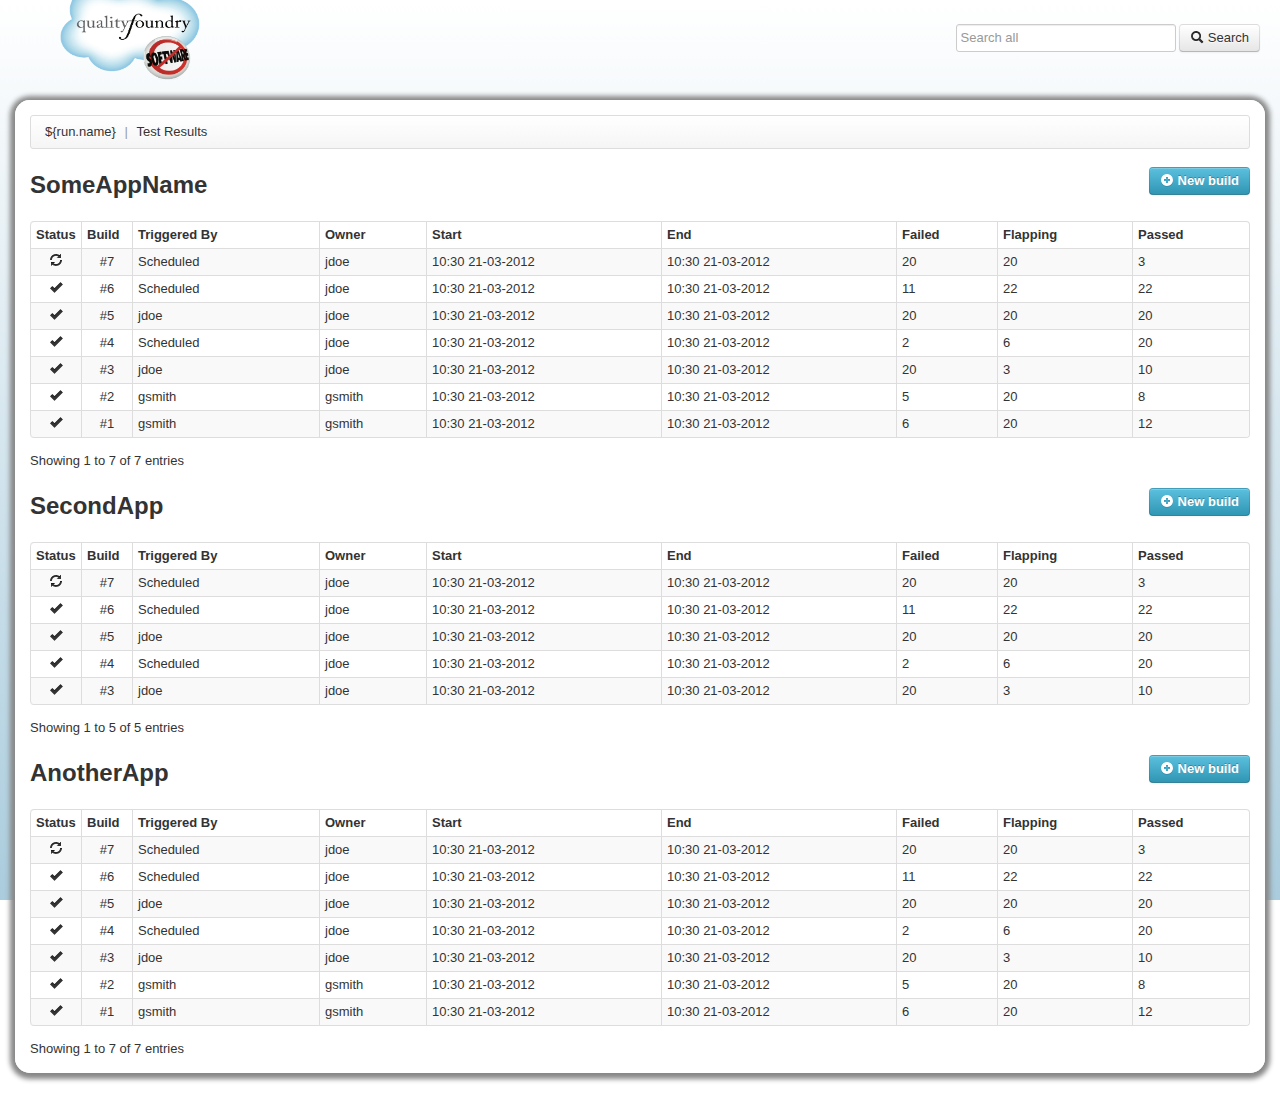
<file: src/main/resources/web/index.html>
<!DOCTYPE html PUBLIC "-//W3C//DTD HTML 4.01 Transitional//EN"
   "http://www.w3.org/TR/html4/loose.dtd">

<html style="">
<head>
	<title>Quality Foundry</title>
  
	<link rel="stylesheet" href="scripts/bootstrap/css/bootstrap.css"/>
	<link rel="stylesheet" href="quality-foundry.css" type="text/css"/>
	
	<!-- For Accordion -->
	<script type="text/javascript" src="scripts/jquery-1.7.2.min.js"></script> 
	<script type="text/javascript" src="scripts/jquery-ui-1.8.21.custom/js/jquery-ui-1.8.21.custom.min.js"></script> 
	<script >
		$(function() {			
			$("#accordion").accordion({
				event : "mouseover",
				active: false, 	
				fillspace: true	
			});
		});
	</script>
	<!-- DataTables -->
	<link rel="stylesheet" type="text/css" href="scripts/DataTables-1.9.1/DT_bootstrap.css"/>
	<script type="text/javascript" src="scripts/DataTables-1.9.1/media/js/jquery.dataTables.js"></script>
	<script type="text/javascript" src="scripts/DataTables-1.9.1/DT_bootstrap.js"></script>
	<script type="text/javascript" charset="utf-8">
		/* Default class modification */
		$.extend( $.fn.dataTableExt.oStdClasses, {
			"sSortAsc": "header headerSortDown",
			"sSortDesc": "header headerSortUp",
			"sSortable": "header"
		} );
		$(document).ready(function() {
			$('#appTable').dataTable( {"bPaginate": false, "bFilter": false});
			$('#appTable2').dataTable( {"bPaginate": false, "bFilter": false});
			$('#appTable3').dataTable( {"bPaginate": false, "bFilter": false});
		} );
	</script>
	<!-- Typeahead -->
	<script type="text/javascript" src="scripts/bootstrap/bootstrap-typeahead.js"></script>
	<script type="text/javascript">
		$(document).ready(function() {
	    	var alCities = ['example package', 'test name', 'class name', 'john doveloper', 'John doveloper'].sort();
	        $('#global-search').typeahead({source: alCities, items:5});
		});
	</script>
</head>

<body class="qf-page-background">
	<div class="qf-header">

		<img src="imgs/logo.png" class="qf-logo" height="80" width="140"/>
		
		<form class="form-search qf-search">
	  		<input type="text" id="global-search" data-provide="typeahead" class="search-query" placeholder="Search all">
	  		<button type="submit" class="btn"> <i class="icon-search"></i> Search</button>
		</form>
	</div>
	<!--   #aaccdd  #888 #615A5A-->
	<div class="container-fluid qf-container">
  		
		<div class="row-fluid">


    		<div class="span12 qf-content-nosidebar" id="content">
				<!--Body content-->
    
				<ul class="breadcrumb">
					<li>
						${run.name}
						<span class="divider">|</span>
					</li>
						
				 	<li class="active">Test Results</li>
				</ul>

					<a name="appTableHeader"></a> 
					<h2> SomeAppName 
						<a class="btn btn-info" style="float: right; text-align:center">  
							<i class="icon-plus-sign icon-white"></i> New build
						</a>
					</h2><br/>
	      				<table id="appTable" class="table table-condensed table-bordered table-striped"> 
	            			<thead> 
	                			<tr> 
									<th>Status</th>
									<th>Build</th> 
	                				<th>Triggered By</th> 
	                				<th>Owner</th> 
	                				<th>Start</th> 
	                				<th>End</th> 
									<th>Failed</th>
									<th>Flapping</th>
									<th>Passed</th>
	
	                			</tr> 
	            			</thead> 

	           	 			<tbody> 
									<tr>
										<td width="40px" style="text-align:center"><i class="icon-refresh"></i></td>
	           	 						<td width="40px" style="text-align:center">#7</td>
	           	 						<td>Scheduled</td>
	           	 						<td>jdoe</td>
	           	 						<td>10:30 21-03-2012</td>
										<td>10:30 21-03-2012</td>
	           	 						<td>20</td>
										<td>20</td>
										<td>3</td>
	           	 					</tr>
									<tr>
										<td style="text-align:center" ><i class="icon-ok"></i></td>
	           	 						<td style="text-align:center">#6</td>
	           	 						<td>Scheduled</td>
	           	 						<td>jdoe</td>
	           	 						<td>10:30 21-03-2012</td>
										<td>10:30 21-03-2012</td>
										<td>11</td>
	           	 						<td>22</td>
										<td>22</td>
	           	 					</tr>
									<tr>
										<td style="text-align:center"><i class="icon-ok"></i></td>
	           	 						<td style="text-align:center">#5</td>
	           	 						<td>jdoe</td>
	           	 						<td>jdoe</td>
	           	 						<td>10:30 21-03-2012</td>
										<td>10:30 21-03-2012</td>
	           	 						<td>20</td>
										<td>20</td>
										<td>20</td>
	           	 					</tr>
									<tr>
										<td style="text-align:center"><i class="icon-ok"></i></td>
	           	 						<td style="text-align:center">#4</td>
	           	 						<td>Scheduled</td>
	           	 						<td>jdoe</td>
	           	 						<td>10:30 21-03-2012</td>
										<td>10:30 21-03-2012</td>
										<td>2</td>
	           	 						<td>6</td>
										<td>20</td>
	           	 					</tr>
									<tr>
										<td style="text-align:center"><i class="icon-ok"></i></td>
	           	 						<td style="text-align:center">#3</td>
	           	 						<td>jdoe</td>
	           	 						<td>jdoe</td>
	           	 						<td>10:30 21-03-2012</td>
										<td>10:30 21-03-2012</td>
										<td>20</td>
										<td>3</td>
	           	 						<td>10</td>
	           	 					</tr>
									<tr>
										<td style="text-align:center"><i class="icon-ok"></i></td>
	           	 						<td style="text-align:center">#2</td>
	           	 						<td>gsmith</td>
	           	 						<td>gsmith</td>
	           	 						<td>10:30 21-03-2012</td>
										<td>10:30 21-03-2012</td>
										<td>5</td>
	           	 						<td>20</td>
										<td>8</td>
	           	 					</tr>
									<tr>
										<td style="text-align:center"><i class="icon-ok"></i></td>
	           	 						<td style="text-align:center">#1</td>
	           	 						<td>gsmith</td>
	           	 						<td>gsmith</td>
										<td>10:30 21-03-2012</td>
	           	 						<td>10:30 21-03-2012</td>
										<td>6</td>
	           	 						<td>20</td>
										<td>12</td>
	           	 					</tr>
	            			</tbody> 
	    				</table>
						
						<br/>
	
						<a name="appTableHeader"></a> 
						<h2> SecondApp 
							<a class="btn btn-info" style="float: right; text-align:center">  
								<i class="icon-plus-sign icon-white"></i> New build
							</a>
						</h2><br/>
		      				<table id="appTable2" class="table table-condensed table-bordered table-striped"> 
		            			<thead> 
		                			<tr> 
										<th>Status</th>
										<th>Build</th> 
		                				<th>Triggered By</th> 
		                				<th>Owner</th> 
		                				<th>Start</th> 
		                				<th>End</th> 
										<th>Failed</th>
										<th>Flapping</th>
										<th>Passed</th>

		                			</tr> 
		            			</thead> 

		           	 			<tbody> 
										<tr>
											<td width="40px" style="text-align:center"><i class="icon-refresh"></i></td>
		           	 						<td width="40px" style="text-align:center">#7</td>
		           	 						<td>Scheduled</td>
		           	 						<td>jdoe</td>
		           	 						<td>10:30 21-03-2012</td>
											<td>10:30 21-03-2012</td>
		           	 						<td>20</td>
											<td>20</td>
											<td>3</td>
		           	 					</tr>
										<tr>
											<td style="text-align:center" ><i class="icon-ok"></i></td>
		           	 						<td style="text-align:center">#6</td>
		           	 						<td>Scheduled</td>
		           	 						<td>jdoe</td>
		           	 						<td>10:30 21-03-2012</td>
											<td>10:30 21-03-2012</td>
											<td>11</td>
		           	 						<td>22</td>
											<td>22</td>
		           	 					</tr>
										<tr>
											<td style="text-align:center"><i class="icon-ok"></i></td>
		           	 						<td style="text-align:center">#5</td>
		           	 						<td>jdoe</td>
		           	 						<td>jdoe</td>
		           	 						<td>10:30 21-03-2012</td>
											<td>10:30 21-03-2012</td>
		           	 						<td>20</td>
											<td>20</td>
											<td>20</td>
		           	 					</tr>
										<tr>
											<td style="text-align:center"><i class="icon-ok"></i></td>
		           	 						<td style="text-align:center">#4</td>
		           	 						<td>Scheduled</td>
		           	 						<td>jdoe</td>
		           	 						<td>10:30 21-03-2012</td>
											<td>10:30 21-03-2012</td>
											<td>2</td>
		           	 						<td>6</td>
											<td>20</td>
		           	 					</tr>
										<tr>
											<td style="text-align:center"><i class="icon-ok"></i></td>
		           	 						<td style="text-align:center">#3</td>
		           	 						<td>jdoe</td>
		           	 						<td>jdoe</td>
		           	 						<td>10:30 21-03-2012</td>
											<td>10:30 21-03-2012</td>
											<td>20</td>
											<td>3</td>
		           	 						<td>10</td>
		           	 					</tr>
		            			</tbody> 
		    				</table>
		
							<br/>
		
							<a name="appTableHeader"></a> 
							<h2> AnotherApp
								<a class="btn btn-info" style="float: right; text-align:center">  
									<i class="icon-plus-sign icon-white"></i> New build
								</a>
							</h2><br/>
			      				<table id="appTable3" class="table table-condensed table-bordered table-striped"> 
			            			<thead> 
			                			<tr> 
											<th>Status</th>
											<th>Build</th> 
			                				<th>Triggered By</th> 
			                				<th>Owner</th> 
			                				<th>Start</th> 
			                				<th>End</th> 
											<th>Failed</th>
											<th>Flapping</th>
											<th>Passed</th>

			                			</tr> 
			            			</thead> 

			           	 			<tbody> 
											<tr>
												<td width="40px" style="text-align:center"><i class="icon-refresh"></i></td>
			           	 						<td width="40px" style="text-align:center">#7</td>
			           	 						<td>Scheduled</td>
			           	 						<td>jdoe</td>
			           	 						<td>10:30 21-03-2012</td>
												<td>10:30 21-03-2012</td>
			           	 						<td>20</td>
												<td>20</td>
												<td>3</td>
			           	 					</tr>
											<tr>
												<td style="text-align:center" ><i class="icon-ok"></i></td>
			           	 						<td style="text-align:center">#6</td>
			           	 						<td>Scheduled</td>
			           	 						<td>jdoe</td>
			           	 						<td>10:30 21-03-2012</td>
												<td>10:30 21-03-2012</td>
												<td>11</td>
			           	 						<td>22</td>
												<td>22</td>
			           	 					</tr>
											<tr>
												<td style="text-align:center"><i class="icon-ok"></i></td>
			           	 						<td style="text-align:center">#5</td>
			           	 						<td>jdoe</td>
			           	 						<td>jdoe</td>
			           	 						<td>10:30 21-03-2012</td>
												<td>10:30 21-03-2012</td>
			           	 						<td>20</td>
												<td>20</td>
												<td>20</td>
			           	 					</tr>
											<tr>
												<td style="text-align:center"><i class="icon-ok"></i></td>
			           	 						<td style="text-align:center">#4</td>
			           	 						<td>Scheduled</td>
			           	 						<td>jdoe</td>
			           	 						<td>10:30 21-03-2012</td>
												<td>10:30 21-03-2012</td>
												<td>2</td>
			           	 						<td>6</td>
												<td>20</td>
			           	 					</tr>
											<tr>
												<td style="text-align:center"><i class="icon-ok"></i></td>
			           	 						<td style="text-align:center">#3</td>
			           	 						<td>jdoe</td>
			           	 						<td>jdoe</td>
			           	 						<td>10:30 21-03-2012</td>
												<td>10:30 21-03-2012</td>
												<td>20</td>
												<td>3</td>
			           	 						<td>10</td>
			           	 					</tr>
											<tr>
												<td style="text-align:center"><i class="icon-ok"></i></td>
			           	 						<td style="text-align:center">#2</td>
			           	 						<td>gsmith</td>
			           	 						<td>gsmith</td>
			           	 						<td>10:30 21-03-2012</td>
												<td>10:30 21-03-2012</td>
												<td>5</td>
			           	 						<td>20</td>
												<td>8</td>
			           	 					</tr>
											<tr>
												<td style="text-align:center"><i class="icon-ok"></i></td>
			           	 						<td style="text-align:center">#1</td>
			           	 						<td>gsmith</td>
			           	 						<td>gsmith</td>
												<td>10:30 21-03-2012</td>
			           	 						<td>10:30 21-03-2012</td>
												<td>6</td>
			           	 						<td>20</td>
												<td>12</td>
			           	 					</tr>
			            			</tbody> 
			    				</table>
    		</div>
		</div>
	</div>
</body>
</html>
</file>
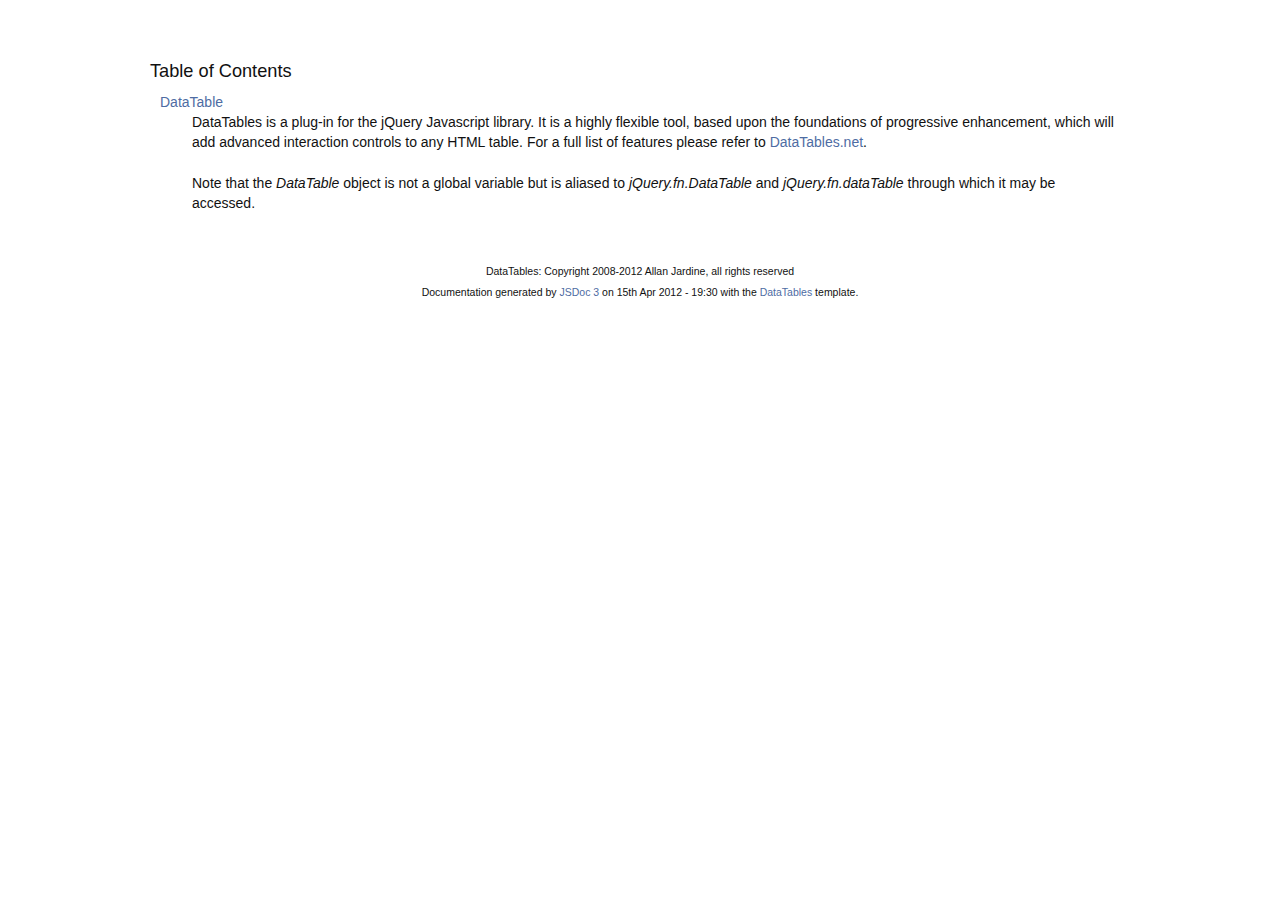
<file: src/main/resources/web/scripts/DataTables-1.9.1/docs/index.html>
<!DOCTYPE HTML PUBLIC "-//W3C//DTD HTML 4.01//EN" "http://www.w3.org/TR/html4/strict.dtd">
<html>
	<head>
		<meta http-equiv="Content-type" content="text/html; charset=utf-8">
		<title>Table of Contents - documentation</title>
  
		<style type="text/css" media="screen">
			@import "media/css/doc.css";
			@import "media/css/shCore.css";
			@import "media/css/shThemeDataTables.css";
		</style>
	
		<script type="text/javascript" src="media/js/shCore.js"></script>
		<script type="text/javascript" src="media/js/shBrushJScript.js"></script>
		<script type="text/javascript" src="media/js/jquery.js"></script>
		<script type="text/javascript" src="media/js/doc.js"></script>
	</head>
	<body>
		<div class="fw_container">
			<a name="top"></a>
			<div class="fw_header">
			</div>

			<div class="fw_content">
				<h3 class="subsection-title">Table of Contents</h3>
				<dl>
					<dt><a href="DataTable.html">DataTable</a></dt><dd>DataTables is a plug-in for the jQuery Javascript library. It is a 
highly flexible tool, based upon the foundations of progressive 
enhancement, which will add advanced interaction controls to any 
HTML table. For a full list of features please refer to
<a href="http://datatables.net">DataTables.net</a>.<br><br>Note that the <i>DataTable</i> object is not a global variable but is
aliased to <i>jQuery.fn.DataTable</i> and <i>jQuery.fn.dataTable</i> through which 
it may be  accessed.</dd>
				</dl>
   			</div>
		</div>

		<div class="fw_footer">
			DataTables: Copyright 2008-2012 Allan Jardine, all rights reserved<br>

			Documentation generated by <a href="https://github.com/micmath/JSDoc">JSDoc 3</a> on
			15th Apr 2012 - 19:30
			with the <a href="http://datatables.net/">DataTables</a> template.
		</div>
	</body>
</html>
</file>
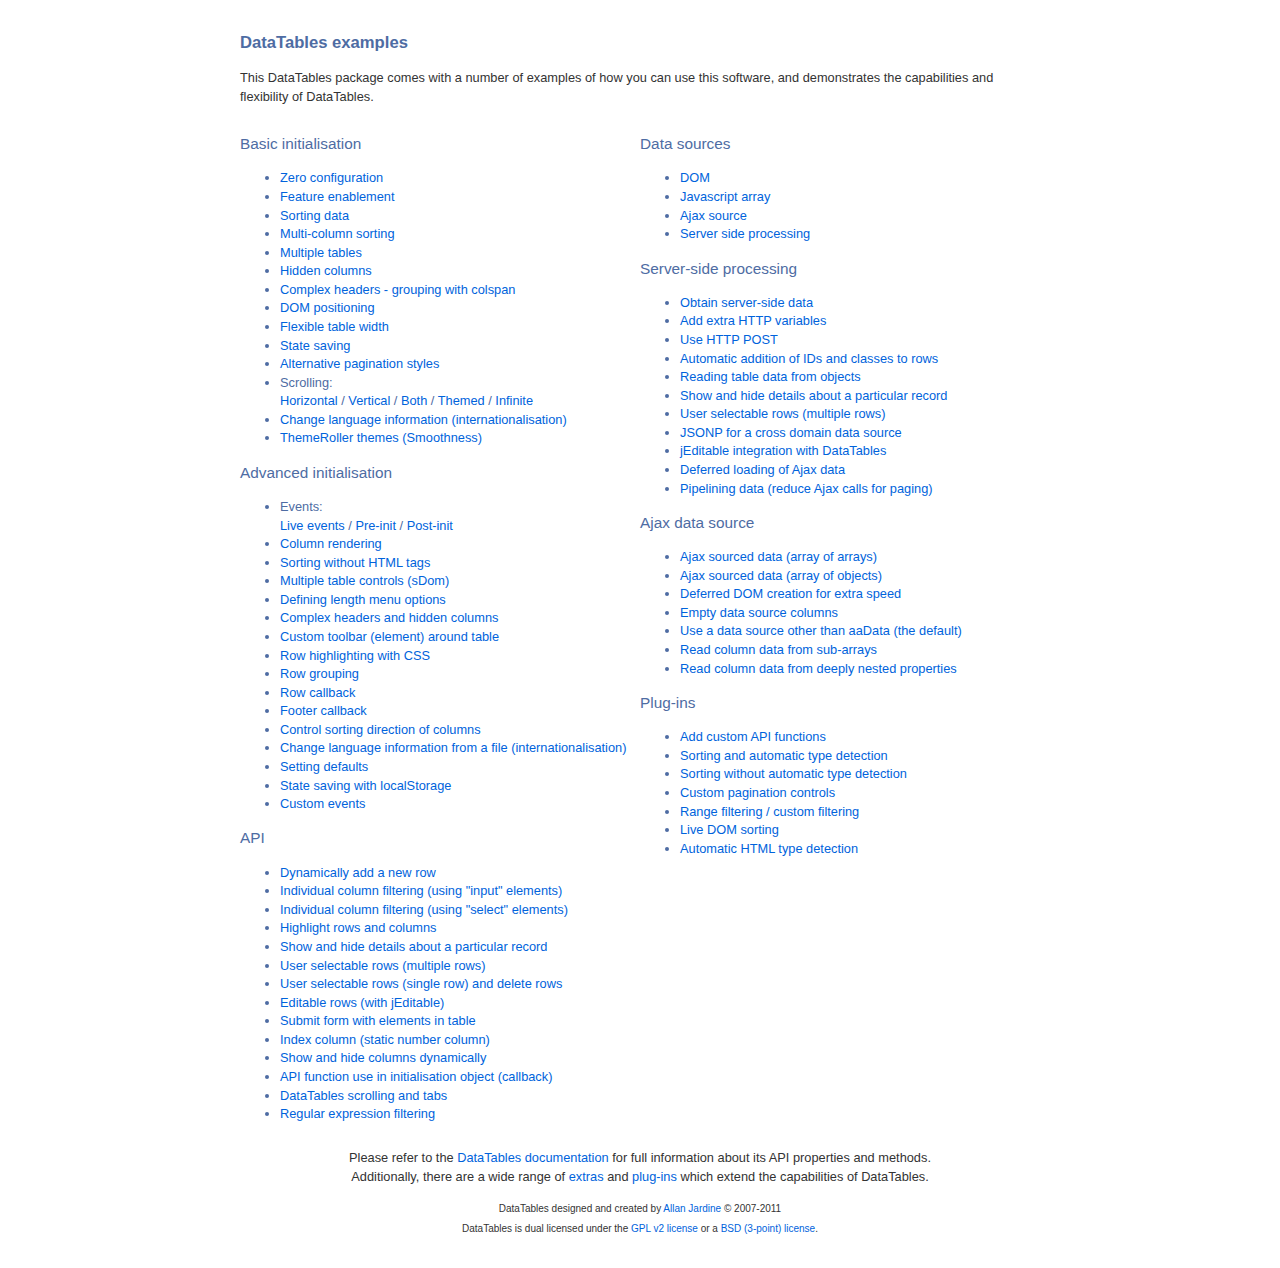
<file: src/main/resources/web/scripts/DataTables-1.9.1/examples/index.html>
<!DOCTYPE HTML PUBLIC "-//W3C//DTD HTML 4.01//EN" "http://www.w3.org/TR/html4/strict.dtd">
<html>
	<head>
		<meta http-equiv="content-type" content="text/html; charset=utf-8" />
		<link rel="shortcut icon" type="image/ico" href="http://www.datatables.net/favicon.ico" />
		
		<title>DataTables example</title>
		<style type="text/css" title="currentStyle">
			@import "../media/css/demo_page.css";
			@import "../media/css/demo_table.css";
		</style>
	</head>
	<body id="dt_example">
		<div id="container">
			<div class="full_width big">
				DataTables examples
			</div>
			
			<p>This DataTables package comes with a number of examples of how you can use this software, and demonstrates the capabilities and flexibility of DataTables.</p>
			
			<div class="demo_links">
				<h2>Basic initialisation</h2>
				<ul>
					<li><a href="basic_init/zero_config.html">Zero configuration</a></li>
					<li><a href="basic_init/filter_only.html">Feature enablement</a></li>
					<li><a href="basic_init/table_sorting.html">Sorting data</a></li>
					<li><a href="basic_init/multi_col_sort.html">Multi-column sorting</a></li>
					<li><a href="basic_init/multiple_tables.html">Multiple tables</a></li>
					<li><a href="basic_init/hidden_columns.html">Hidden columns</a></li>
					<li><a href="basic_init/complex_header.html">Complex headers - grouping with colspan</a></li>
					<li><a href="basic_init/dom.html">DOM positioning</a></li>
					<li><a href="basic_init/flexible_width.html">Flexible table width</a></li>
					<li><a href="basic_init/state_save.html">State saving</a></li>
					<li><a href="basic_init/alt_pagination.html">Alternative pagination styles</a></li>
					<li>Scrolling: <br>
						<a href="basic_init/scroll_x.html">Horizontal</a> / 
						<a href="basic_init/scroll_y.html">Vertical</a> / 
						<a href="basic_init/scroll_xy.html">Both</a> / 
						<a href="basic_init/scroll_y_theme.html">Themed</a> / 
						<a href="basic_init/scroll_y_infinite.html">Infinite</a>
					</li>
					<li><a href="basic_init/language.html">Change language information (internationalisation)</a></li>
					<li><a href="basic_init/themes.html">ThemeRoller themes (Smoothness)</a></li>
				</ul>
				
				<h2>Advanced initialisation</h2>
				<ul>
					<li>Events: <br>
						<a href="advanced_init/events_live.html">Live events</a> / 
						<a href="advanced_init/events_pre_init.html">Pre-init</a> / 
						<a href="advanced_init/events_post_init.html">Post-init</a>
					</li>
					<li><a href="advanced_init/column_render.html">Column rendering</a></li>
					<li><a href="advanced_init/html_sort.html">Sorting without HTML tags</a></li>
					<li><a href="advanced_init/dom_multiple_elements.html">Multiple table controls (sDom)</a></li>
					<li><a href="advanced_init/length_menu.html">Defining length menu options</a></li>
					<li><a href="advanced_init/complex_header.html">Complex headers and hidden columns</a></li>
					<li><a href="advanced_init/dom_toolbar.html">Custom toolbar (element) around table</a></li>
					<li><a href="advanced_init/highlight.html">Row highlighting with CSS</a></li>
					<li><a href="advanced_init/row_grouping.html">Row grouping</a></li>
					<li><a href="advanced_init/row_callback.html">Row callback</a></li>
					<li><a href="advanced_init/footer_callback.html">Footer callback</a></li>
					<li><a href="advanced_init/sorting_control.html">Control sorting direction of columns</a></li>
					<li><a href="advanced_init/language_file.html">Change language information from a file (internationalisation)</a></li>
					<li><a href="advanced_init/defaults.html">Setting defaults</a></li>
					<li><a href="advanced_init/localstorage.html">State saving with localStorage</a></li>
					<li><a href="advanced_init/dt_events.html">Custom events</a></li>
				</ul>
				
				<h2>API</h2>
				<ul>
					<li><a href="api/add_row.html">Dynamically add a new row</a></li>
					<li><a href="api/multi_filter.html">Individual column filtering (using "input" elements)</a></li>
					<li><a href="api/multi_filter_select.html">Individual column filtering (using "select" elements)</a></li>
					<li><a href="api/highlight.html">Highlight rows and columns</a></li>
					<li><a href="api/row_details.html">Show and hide details about a particular record</a></li>
					<li><a href="api/select_row.html">User selectable rows (multiple rows)</a></li>
					<li><a href="api/select_single_row.html">User selectable rows (single row) and delete rows</a></li>
					<li><a href="api/editable.html">Editable rows (with jEditable)</a></li>
					<li><a href="api/form.html">Submit form with elements in table</a></li>
					<li><a href="api/counter_column.html">Index column (static number column)</a></li>
					<li><a href="api/show_hide.html">Show and hide columns dynamically</a></li>
					<li><a href="api/api_in_init.html">API function use in initialisation object (callback)</a></li>
					<li><a href="api/tabs_and_scrolling.html">DataTables scrolling and tabs</a></li>
					<li><a href="api/regex.html">Regular expression filtering</a></li>
				</ul>
			</div>
			
			<div class="demo_links">
				<h2>Data sources</h2>
				<ul>
					<li><a href="data_sources/dom.html">DOM</a></li>
					<li><a href="data_sources/js_array.html">Javascript array</a></li>
					<li><a href="data_sources/ajax.html">Ajax source</a></li>
					<li><a href="data_sources/server_side.html">Server side processing</a></li>
				</ul>
				
				<h2>Server-side processing</h2>
				<ul>
					<li><a href="server_side/server_side.html">Obtain server-side data</a></li>
					<li><a href="server_side/custom_vars.html">Add extra HTTP variables</a></li>
					<li><a href="server_side/post.html">Use HTTP POST</a></li>
					<li><a href="server_side/ids.html">Automatic addition of IDs and classes to rows</a></li>
					<li><a href="server_side/object_data.html">Reading table data from objects</a></li>
					<li><a href="server_side/row_details.html">Show and hide details about a particular record</a></li>
					<li><a href="server_side/select_rows.html">User selectable rows (multiple rows)</a></li>
					<li><a href="server_side/jsonp.html">JSONP for a cross domain data source</a></li>
					<li><a href="server_side/editable.html">jEditable integration with DataTables</a></li>
					<li><a href="server_side/defer_loading.html">Deferred loading of Ajax data</a></li>
					<li><a href="server_side/pipeline.html">Pipelining data (reduce Ajax calls for paging)</a></li>
				</ul>
				
				<h2>Ajax data source</h2>
				<ul>
					<li><a href="ajax/ajax.html">Ajax sourced data (array of arrays)</a></li>
					<li><a href="ajax/objects.html">Ajax sourced data (array of objects)</a></li>
					<li><a href="ajax/defer_render.html">Deferred DOM creation for extra speed</a></li>
					<li><a href="ajax/null_data_source.html">Empty data source columns</a></li>
					<li><a href="ajax/custom_data_property.html">Use a data source other than aaData (the default)</a></li>
					<li><a href="ajax/objects_subarrays.html">Read column data from sub-arrays</a></li>
					<li><a href="ajax/deep.html">Read column data from deeply nested properties</a></li>
				</ul>
				
				<h2>Plug-ins</h2>
				<ul>
					<li><a href="plug-ins/plugin_api.html">Add custom API functions</a></li>
					<li><a href="plug-ins/sorting_plugin.html">Sorting and automatic type detection</a></li>
					<li><a href="plug-ins/sorting_sType.html">Sorting without automatic type detection</a></li>
					<li><a href="plug-ins/paging_plugin.html">Custom pagination controls</a></li>
					<li><a href="plug-ins/range_filtering.html">Range filtering / custom filtering</a></li>
					<li><a href="plug-ins/dom_sort.html">Live DOM sorting</a></li>
					<li><a href="plug-ins/html_sort.html">Automatic HTML type detection</a></li>
				</ul>
			</div>
			
			
			<div id="footer" class="clear" style="text-align:center;">
				<p>
					Please refer to the <a href="http://www.datatables.net/usage">DataTables documentation</a> for full information about its API properties and methods.<br>
					Additionally, there are a wide range of <a href="http://www.datatables.net/extras">extras</a> and <a href="http://www.datatables.net/plug-ins">plug-ins</a> which extend the capabilities of DataTables.
				</p>
				
				<span style="font-size:10px;">
					DataTables designed and created by <a href="http://www.sprymedia.co.uk">Allan Jardine</a> &copy; 2007-2011<br>
					DataTables is dual licensed under the <a href="http://www.datatables.net/license_gpl2">GPL v2 license</a> or a <a href="http://www.datatables.net/license_bsd">BSD (3-point) license</a>.
				</span>
			</div>
		</div>
	</body>
</html>
</file>
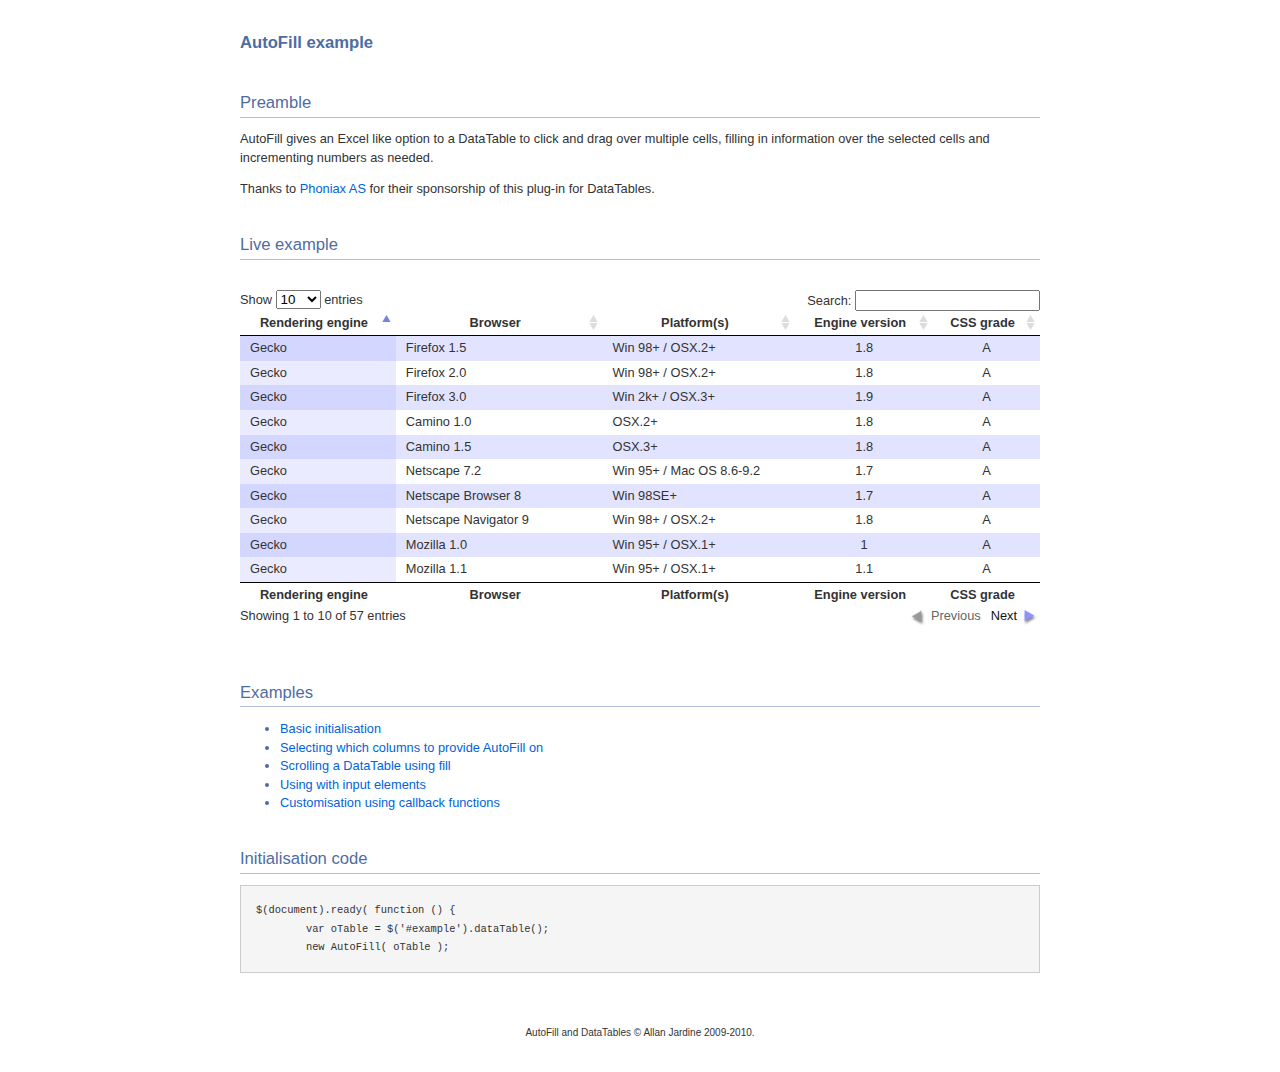
<file: src/main/resources/web/scripts/DataTables-1.9.1/extras/AutoFill/index.html>
<!DOCTYPE HTML PUBLIC "-//W3C//DTD HTML 4.01//EN" "http://www.w3.org/TR/html4/strict.dtd">
<html>
	<head>
		<meta http-equiv="content-type" content="text/html; charset=utf-8">
		<link rel="shortcut icon" type="image/ico" href="http://www.sprymedia.co.uk/media/images/favicon.ico">
		
		<title>AutoFill example</title>
		<style type="text/css" title="currentStyle">
			@import "../../media/css/demo_page.css";
			@import "../../media/css/demo_table.css";
			@import "media/css/AutoFill.css";
		</style>
		<script type="text/javascript" charset="utf-8" src="../../media/js/jquery.js"></script>
		<script type="text/javascript" charset="utf-8" src="../../media/js/jquery.dataTables.js"></script>
		<script type="text/javascript" charset="utf-8" src="media/js/AutoFill.js"></script>
		<script type="text/javascript" charset="utf-8">
			$(document).ready( function () {
				var oTable = $('#example').dataTable();
				new AutoFill( oTable );
			} );
		</script>
	</head>
	<body id="dt_example">
		<div id="container">
			<div class="full_width big">
				AutoFill example
			</div>
			
			<h1>Preamble</h1>
			<p>
				AutoFill gives an Excel like option to a DataTable to click and drag over multiple
				cells, filling in information over the selected cells and incrementing numbers as needed.
			</p>
			<p>Thanks to <a href="http://www.phoniax.no/">Phoniax AS</a> for their sponsorship of this plug-in for DataTables.</p>
			
			
			
			<h1>Live example</h1>
			<form>
			<div id="demo">
<table cellpadding="0" cellspacing="0" border="0" class="display" id="example">
	<thead>
		<tr>
			<th>Rendering engine</th>
			<th>Browser</th>
			<th>Platform(s)</th>
			<th>Engine version</th>
			<th>CSS grade</th>
		</tr>
	</thead>
	<tfoot>
		<tr>
			<th>Rendering engine</th>
			<th>Browser</th>
			<th>Platform(s)</th>
			<th>Engine version</th>
			<th>CSS grade</th>
		</tr>
	</tfoot>
	<tbody>
		<tr class="odd_gradeX">
			<td>Trident</td>
			<td>Internet Explorer 4.0</td>
			<td>Win 95+ (Entity: &amp;)</td>
			<td class="center">4</td>
			<td class="center">X</td>
		</tr>
		<tr class="even_gradeC">
			<td>Trident</td>
			<td>Internet Explorer 5.0</td>
			<td>Win 95+</td>
			<td class="center">5</td>
			<td class="center">C</td>
		</tr>
		<tr class="odd_gradeA">
			<td>Trident</td>
			<td>Internet Explorer 5.5</td>
			<td>Win 95+</td>
			<td class="center">5.5</td>
			<td class="center">A</td>
		</tr>
		<tr class="even_gradeA">
			<td>Trident</td>
			<td>Internet Explorer 6</td>
			<td>Win 98+</td>
			<td class="center">6</td>
			<td class="center">A</td>
		</tr>
		<tr class="odd_gradeA">
			<td>Trident</td>
			<td>Internet Explorer 7</td>
			<td>Win XP SP2+</td>
			<td class="center">7</td>
			<td class="center">A</td>
		</tr>
		<tr class="even_gradeA">
			<td>Trident</td>
			<td>AOL browser (AOL desktop)</td>
			<td>Win XP</td>
			<td class="center">6</td>
			<td class="center">A</td>
		</tr>
		<tr class="odd_gradeA">
			<td>Gecko (UTF-8: $¢€)</td>
			<td>Firefox 1.0</td>
			<td>Win 98+ / OSX.2+</td>
			<td class="center">1.7</td>
			<td class="center">A</td>
		</tr>
		<tr class="even_gradeA">
			<td>Gecko</td>
			<td>Firefox 1.5</td>
			<td>Win 98+ / OSX.2+</td>
			<td class="center">1.8</td>
			<td class="center">A</td>
		</tr>
		<tr class="odd_gradeA">
			<td>Gecko</td>
			<td>Firefox 2.0</td>
			<td>Win 98+ / OSX.2+</td>
			<td class="center">1.8</td>
			<td class="center">A</td>
		</tr>
		<tr class="even_gradeA">
			<td>Gecko</td>
			<td>Firefox 3.0</td>
			<td>Win 2k+ / OSX.3+</td>
			<td class="center">1.9</td>
			<td class="center">A</td>
		</tr>
		<tr class="odd_gradeA">
			<td>Gecko</td>
			<td>Camino 1.0</td>
			<td>OSX.2+</td>
			<td class="center">1.8</td>
			<td class="center">A</td>
		</tr>
		<tr class="even_gradeA">
			<td>Gecko</td>
			<td>Camino 1.5</td>
			<td>OSX.3+</td>
			<td class="center">1.8</td>
			<td class="center">A</td>
		</tr>
		<tr class="odd_gradeA">
			<td>Gecko</td>
			<td>Netscape 7.2</td>
			<td>Win 95+ / Mac OS 8.6-9.2</td>
			<td class="center">1.7</td>
			<td class="center">A</td>
		</tr>
		<tr class="even_gradeA">
			<td>Gecko</td>
			<td>Netscape Browser 8</td>
			<td>Win 98SE+</td>
			<td class="center">1.7</td>
			<td class="center">A</td>
		</tr>
		<tr class="odd_gradeA">
			<td>Gecko</td>
			<td>Netscape Navigator 9</td>
			<td>Win 98+ / OSX.2+</td>
			<td class="center">1.8</td>
			<td class="center">A</td>
		</tr>
		<tr class="even_gradeA">
			<td>Gecko</td>
			<td>Mozilla 1.0</td>
			<td>Win 95+ / OSX.1+</td>
			<td class="center">1</td>
			<td class="center">A</td>
		</tr>
		<tr class="odd_gradeA">
			<td>Gecko</td>
			<td>Mozilla 1.1</td>
			<td>Win 95+ / OSX.1+</td>
			<td class="center">1.1</td>
			<td class="center">A</td>
		</tr>
		<tr class="even_gradeA">
			<td>Gecko</td>
			<td>Mozilla 1.2</td>
			<td>Win 95+ / OSX.1+</td>
			<td class="center">1.2</td>
			<td class="center">A</td>
		</tr>
		<tr class="odd_gradeA">
			<td>Gecko</td>
			<td>Mozilla 1.3</td>
			<td>Win 95+ / OSX.1+</td>
			<td class="center">1.3</td>
			<td class="center">A</td>
		</tr>
		<tr class="even_gradeA">
			<td>Gecko</td>
			<td>Mozilla 1.4</td>
			<td>Win 95+ / OSX.1+</td>
			<td class="center">1.4</td>
			<td class="center">A</td>
		</tr>
		<tr class="odd_gradeA">
			<td>Gecko</td>
			<td>Mozilla 1.5</td>
			<td>Win 95+ / OSX.1+</td>
			<td class="center">1.5</td>
			<td class="center">A</td>
		</tr>
		<tr class="even_gradeA">
			<td>Gecko</td>
			<td>Mozilla 1.6</td>
			<td>Win 95+ / OSX.1+</td>
			<td class="center">1.6</td>
			<td class="center">A</td>
		</tr>
		<tr class="odd_gradeA">
			<td>Gecko</td>
			<td>Mozilla 1.7</td>
			<td>Win 98+ / OSX.1+</td>
			<td class="center">1.7</td>
			<td class="center">A</td>
		</tr>
		<tr class="even_gradeA">
			<td>Gecko</td>
			<td>Mozilla 1.8</td>
			<td>Win 98+ / OSX.1+</td>
			<td class="center">1.8</td>
			<td class="center">A</td>
		</tr>
		<tr class="odd_gradeA">
			<td>Gecko</td>
			<td>Seamonkey 1.1</td>
			<td>Win 98+ / OSX.2+</td>
			<td class="center">1.8</td>
			<td class="center">A</td>
		</tr>
		<tr class="even_gradeA">
			<td>Gecko</td>
			<td>Epiphany 2.20</td>
			<td>Gnome</td>
			<td class="center">1.8</td>
			<td class="center">A</td>
		</tr>
		<tr class="odd_gradeA">
			<td>Webkit</td>
			<td>Safari 1.2</td>
			<td>OSX.3</td>
			<td class="center">125.5</td>
			<td class="center">A</td>
		</tr>
		<tr class="even_gradeA">
			<td>Webkit</td>
			<td>Safari 1.3</td>
			<td>OSX.3</td>
			<td class="center">312.8</td>
			<td class="center">A</td>
		</tr>
		<tr class="odd_gradeA">
			<td>Webkit</td>
			<td>Safari 2.0</td>
			<td>OSX.4+</td>
			<td class="center">419.3</td>
			<td class="center">A</td>
		</tr>
		<tr class="even_gradeA">
			<td>Webkit</td>
			<td>Safari 3.0</td>
			<td>OSX.4+</td>
			<td class="center">522.1</td>
			<td class="center">A</td>
		</tr>
		<tr class="odd_gradeA">
			<td>Webkit</td>
			<td>OmniWeb 5.5</td>
			<td>OSX.4+</td>
			<td class="center">420</td>
			<td class="center">A</td>
		</tr>
		<tr class="even_gradeA">
			<td>Webkit</td>
			<td>iPod Touch / iPhone</td>
			<td>iPod</td>
			<td class="center">420.1</td>
			<td class="center">A</td>
		</tr>
		<tr class="odd_gradeA">
			<td>Webkit</td>
			<td>S60</td>
			<td>S60</td>
			<td class="center">413</td>
			<td class="center">A</td>
		</tr>
		<tr class="even_gradeA">
			<td>Presto</td>
			<td>Opera 7.0</td>
			<td>Win 95+ / OSX.1+</td>
			<td class="center">-</td>
			<td class="center">A</td>
		</tr>
		<tr class="odd_gradeA">
			<td>Presto</td>
			<td>Opera 7.5</td>
			<td>Win 95+ / OSX.2+</td>
			<td class="center">-</td>
			<td class="center">A</td>
		</tr>
		<tr class="even_gradeA">
			<td>Presto</td>
			<td>Opera 8.0</td>
			<td>Win 95+ / OSX.2+</td>
			<td class="center">-</td>
			<td class="center">A</td>
		</tr>
		<tr class="odd_gradeA">
			<td>Presto</td>
			<td>Opera 8.5</td>
			<td>Win 95+ / OSX.2+</td>
			<td class="center">-</td>
			<td class="center">A</td>
		</tr>
		<tr class="even_gradeA">
			<td>Presto</td>
			<td>Opera 9.0</td>
			<td>Win 95+ / OSX.3+</td>
			<td class="center">-</td>
			<td class="center">A</td>
		</tr>
		<tr class="odd_gradeA">
			<td>Presto</td>
			<td>Opera 9.2</td>
			<td>Win 88+ / OSX.3+</td>
			<td class="center">-</td>
			<td class="center">A</td>
		</tr>
		<tr class="even_gradeA">
			<td>Presto</td>
			<td>Opera 9.5</td>
			<td>Win 88+ / OSX.3+</td>
			<td class="center">-</td>
			<td class="center">A</td>
		</tr>
		<tr class="odd_gradeA">
			<td>Presto</td>
			<td>Opera for Wii</td>
			<td>Wii</td>
			<td class="center">-</td>
			<td class="center">A</td>
		</tr>
		<tr class="even_gradeA">
			<td>Presto</td>
			<td>Nokia N800</td>
			<td>N800</td>
			<td class="center">-</td>
			<td class="center">A</td>
		</tr>
		<tr class="odd_gradeA">
			<td>Presto</td>
			<td>Nintendo DS browser</td>
			<td>Nintendo DS</td>
			<td class="center">8.5</td>
			<td class="center">C/A<sup>1</sup></td>
		</tr>
		<tr class="even_gradeC">
			<td>KHTML</td>
			<td>Konqureror 3.1</td>
			<td>KDE 3.1</td>
			<td class="center">3.1</td>
			<td class="center">C</td>
		</tr>
		<tr class="odd_gradeA">
			<td>KHTML</td>
			<td>Konqureror 3.3</td>
			<td>KDE 3.3</td>
			<td class="center">3.3</td>
			<td class="center">A</td>
		</tr>
		<tr class="even_gradeA">
			<td>KHTML</td>
			<td>Konqureror 3.5</td>
			<td>KDE 3.5</td>
			<td class="center">3.5</td>
			<td class="center">A</td>
		</tr>
		<tr class="odd_gradeX">
			<td>Tasman</td>
			<td>Internet Explorer 4.5</td>
			<td>Mac OS 8-9</td>
			<td class="center">-</td>
			<td class="center">X</td>
		</tr>
		<tr class="even_gradeC">
			<td>Tasman</td>
			<td>Internet Explorer 5.1</td>
			<td>Mac OS 7.6-9</td>
			<td class="center">1</td>
			<td class="center">C</td>
		</tr>
		<tr class="odd_gradeC">
			<td>Tasman</td>
			<td>Internet Explorer 5.2</td>
			<td>Mac OS 8-X</td>
			<td class="center">1</td>
			<td class="center">C</td>
		</tr>
		<tr class="even_gradeA">
			<td>Misc</td>
			<td>NetFront 3.1</td>
			<td>Embedded devices</td>
			<td class="center">-</td>
			<td class="center">C</td>
		</tr>
		<tr class="odd_gradeA">
			<td>Misc</td>
			<td>NetFront 3.4</td>
			<td>Embedded devices</td>
			<td class="center">-</td>
			<td class="center">A</td>
		</tr>
		<tr class="even_gradeX">
			<td>Misc</td>
			<td>Dillo 0.8</td>
			<td>Embedded devices</td>
			<td class="center">-</td>
			<td class="center">X</td>
		</tr>
		<tr class="odd_gradeX">
			<td>Misc</td>
			<td>Links</td>
			<td>Text only</td>
			<td class="center">-</td>
			<td class="center">X</td>
		</tr>
		<tr class="even_gradeX">
			<td>Misc</td>
			<td>Lynx</td>
			<td>Text only</td>
			<td class="center">-</td>
			<td class="center">X</td>
		</tr>
		<tr class="odd_gradeC">
			<td>Misc</td>
			<td>IE Mobile</td>
			<td>Windows Mobile 6</td>
			<td class="center">-</td>
			<td class="center">C</td>
		</tr>
		<tr class="even_gradeC">
			<td>Misc</td>
			<td>PSP browser</td>
			<td>PSP</td>
			<td class="center">-</td>
			<td class="center">C</td>
		</tr>
		<tr class="odd_gradeU">
			<td>Other browsers</td>
			<td>All others</td>
			<td>-</td>
			<td class="center">-</td>
			<td class="center">U</td>
		</tr>
	</tbody>
</table>
			</div>
		</form>
			<div class="spacer"></div>
			
			
			<h1>Examples</h1>
			<ul>
				<li><a href="index.html">Basic initialisation</a></li>
				<li><a href="columns.html">Selecting which columns to provide AutoFill on</a></li>
				<li><a href="scrolling.html">Scrolling a DataTable using fill</a></li>
				<li><a href="inputs.html">Using with input elements</a></li>
				<li><a href="callbacks.html">Customisation using callback functions</a></li>
			</ul>
			
			
			<h1>Initialisation code</h1>
			<pre>$(document).ready( function () {
	var oTable = $('#example').dataTable();
	new AutoFill( oTable );</pre>
			
			<div id="footer" style="text-align:center;">
				<span style="font-size:10px;">
					AutoFill and DataTables &copy; Allan Jardine 2009-2010.<br>
				</span>
			</div>
		</div>
	</body>
</html>
</file>
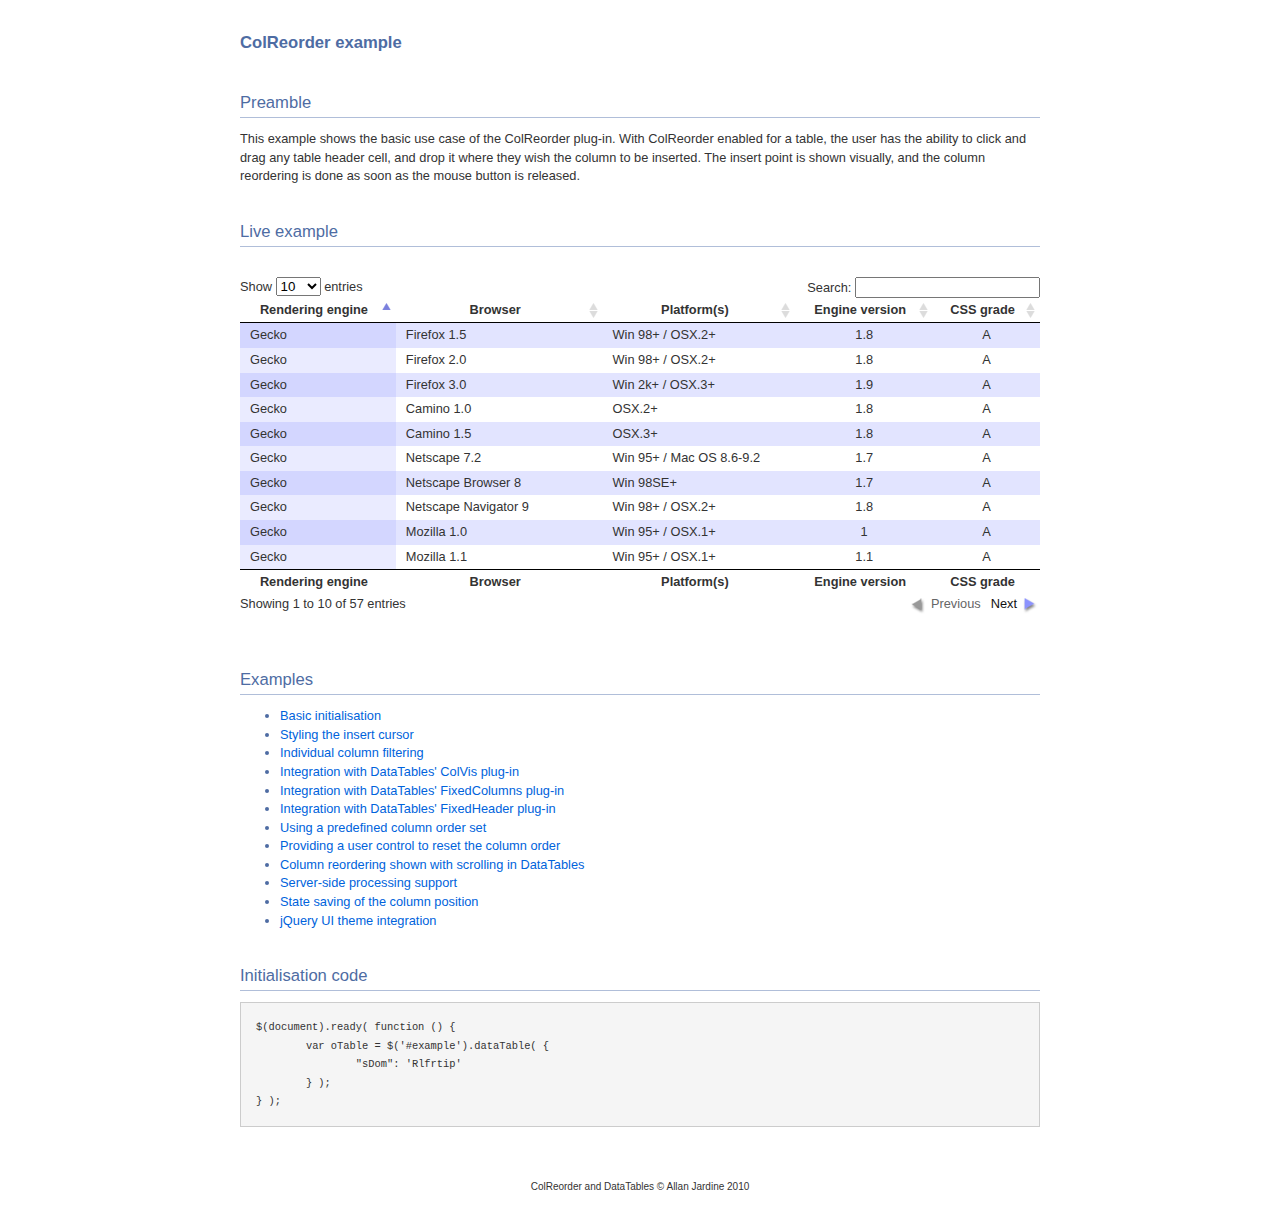
<file: src/main/resources/web/scripts/DataTables-1.9.1/extras/ColReorder/index.html>
<!DOCTYPE HTML PUBLIC "-//W3C//DTD HTML 4.01//EN" "http://www.w3.org/TR/html4/strict.dtd">
<html>
	<head>
		<meta http-equiv="content-type" content="text/html; charset=utf-8">
		<link rel="shortcut icon" type="image/ico" href="http://www.sprymedia.co.uk/media/images/favicon.ico">
		
		<title>ColReorder example</title>
		<style type="text/css" title="currentStyle">
			@import "../../media/css/demo_page.css";
			@import "../../media/css/demo_table.css";
			@import "media/css/ColReorder.css";
		</style>
		<script type="text/javascript" charset="utf-8" src="../../media/js/jquery.js"></script>
		<script type="text/javascript" charset="utf-8" src="../../media/js/jquery.dataTables.js"></script>
		<script type="text/javascript" charset="utf-8" src="media/js/ColReorder.js"></script>
		<script type="text/javascript" charset="utf-8">
			$(document).ready( function () {
				var oTable = $('#example').dataTable( {
					"sDom": 'Rlfrtip'
				} );
			} );
		</script>
	</head>
	<body id="dt_example">
		<div id="container">
			<div class="full_width big">
				ColReorder example
			</div>
			
			<h1>Preamble</h1>
			<p>This example shows the basic use case of the ColReorder plug-in. With ColReorder enabled
				for a table, the user has the ability to click and drag any table header cell, and drop 
				it where they wish the column to be inserted. The insert point is shown visually, and
				the column reordering is done as soon as the mouse button is released.</p>
			
			<h1>Live example</h1>
			<form>
			<div id="demo">
<table cellpadding="0" cellspacing="0" border="0" class="display" id="example">
	<thead>
		<tr>
			<th>Rendering engine</th>
			<th>Browser</th>
			<th>Platform(s)</th>
			<th>Engine version</th>
			<th>CSS grade</th>
		</tr>
	</thead>
	<tfoot>
		<tr>
			<th>Rendering engine</th>
			<th>Browser</th>
			<th>Platform(s)</th>
			<th>Engine version</th>
			<th>CSS grade</th>
		</tr>
	</tfoot>
	<tbody>
		<tr class="odd_gradeX">
			<td>Trident</td>
			<td>Internet Explorer 4.0</td>
			<td>Win 95+ (Entity: &amp;)</td>
			<td class="center">4</td>
			<td class="center">X</td>
		</tr>
		<tr class="even_gradeC">
			<td>Trident</td>
			<td>Internet Explorer 5.0</td>
			<td>Win 95+</td>
			<td class="center">5</td>
			<td class="center">C</td>
		</tr>
		<tr class="odd_gradeA">
			<td>Trident</td>
			<td>Internet Explorer 5.5</td>
			<td>Win 95+</td>
			<td class="center">5.5</td>
			<td class="center">A</td>
		</tr>
		<tr class="even_gradeA">
			<td>Trident</td>
			<td>Internet Explorer 6</td>
			<td>Win 98+</td>
			<td class="center">6</td>
			<td class="center">A</td>
		</tr>
		<tr class="odd_gradeA">
			<td>Trident</td>
			<td>Internet Explorer 7</td>
			<td>Win XP SP2+</td>
			<td class="center">7</td>
			<td class="center">A</td>
		</tr>
		<tr class="even_gradeA">
			<td>Trident</td>
			<td>AOL browser (AOL desktop)</td>
			<td>Win XP</td>
			<td class="center">6</td>
			<td class="center">A</td>
		</tr>
		<tr class="odd_gradeA">
			<td>Gecko (UTF-8: $¢€)</td>
			<td>Firefox 1.0</td>
			<td>Win 98+ / OSX.2+</td>
			<td class="center">1.7</td>
			<td class="center">A</td>
		</tr>
		<tr class="even_gradeA">
			<td>Gecko</td>
			<td>Firefox 1.5</td>
			<td>Win 98+ / OSX.2+</td>
			<td class="center">1.8</td>
			<td class="center">A</td>
		</tr>
		<tr class="odd_gradeA">
			<td>Gecko</td>
			<td>Firefox 2.0</td>
			<td>Win 98+ / OSX.2+</td>
			<td class="center">1.8</td>
			<td class="center">A</td>
		</tr>
		<tr class="even_gradeA">
			<td>Gecko</td>
			<td>Firefox 3.0</td>
			<td>Win 2k+ / OSX.3+</td>
			<td class="center">1.9</td>
			<td class="center">A</td>
		</tr>
		<tr class="odd_gradeA">
			<td>Gecko</td>
			<td>Camino 1.0</td>
			<td>OSX.2+</td>
			<td class="center">1.8</td>
			<td class="center">A</td>
		</tr>
		<tr class="even_gradeA">
			<td>Gecko</td>
			<td>Camino 1.5</td>
			<td>OSX.3+</td>
			<td class="center">1.8</td>
			<td class="center">A</td>
		</tr>
		<tr class="odd_gradeA">
			<td>Gecko</td>
			<td>Netscape 7.2</td>
			<td>Win 95+ / Mac OS 8.6-9.2</td>
			<td class="center">1.7</td>
			<td class="center">A</td>
		</tr>
		<tr class="even_gradeA">
			<td>Gecko</td>
			<td>Netscape Browser 8</td>
			<td>Win 98SE+</td>
			<td class="center">1.7</td>
			<td class="center">A</td>
		</tr>
		<tr class="odd_gradeA">
			<td>Gecko</td>
			<td>Netscape Navigator 9</td>
			<td>Win 98+ / OSX.2+</td>
			<td class="center">1.8</td>
			<td class="center">A</td>
		</tr>
		<tr class="even_gradeA">
			<td>Gecko</td>
			<td>Mozilla 1.0</td>
			<td>Win 95+ / OSX.1+</td>
			<td class="center">1</td>
			<td class="center">A</td>
		</tr>
		<tr class="odd_gradeA">
			<td>Gecko</td>
			<td>Mozilla 1.1</td>
			<td>Win 95+ / OSX.1+</td>
			<td class="center">1.1</td>
			<td class="center">A</td>
		</tr>
		<tr class="even_gradeA">
			<td>Gecko</td>
			<td>Mozilla 1.2</td>
			<td>Win 95+ / OSX.1+</td>
			<td class="center">1.2</td>
			<td class="center">A</td>
		</tr>
		<tr class="odd_gradeA">
			<td>Gecko</td>
			<td>Mozilla 1.3</td>
			<td>Win 95+ / OSX.1+</td>
			<td class="center">1.3</td>
			<td class="center">A</td>
		</tr>
		<tr class="even_gradeA">
			<td>Gecko</td>
			<td>Mozilla 1.4</td>
			<td>Win 95+ / OSX.1+</td>
			<td class="center">1.4</td>
			<td class="center">A</td>
		</tr>
		<tr class="odd_gradeA">
			<td>Gecko</td>
			<td>Mozilla 1.5</td>
			<td>Win 95+ / OSX.1+</td>
			<td class="center">1.5</td>
			<td class="center">A</td>
		</tr>
		<tr class="even_gradeA">
			<td>Gecko</td>
			<td>Mozilla 1.6</td>
			<td>Win 95+ / OSX.1+</td>
			<td class="center">1.6</td>
			<td class="center">A</td>
		</tr>
		<tr class="odd_gradeA">
			<td>Gecko</td>
			<td>Mozilla 1.7</td>
			<td>Win 98+ / OSX.1+</td>
			<td class="center">1.7</td>
			<td class="center">A</td>
		</tr>
		<tr class="even_gradeA">
			<td>Gecko</td>
			<td>Mozilla 1.8</td>
			<td>Win 98+ / OSX.1+</td>
			<td class="center">1.8</td>
			<td class="center">A</td>
		</tr>
		<tr class="odd_gradeA">
			<td>Gecko</td>
			<td>Seamonkey 1.1</td>
			<td>Win 98+ / OSX.2+</td>
			<td class="center">1.8</td>
			<td class="center">A</td>
		</tr>
		<tr class="even_gradeA">
			<td>Gecko</td>
			<td>Epiphany 2.20</td>
			<td>Gnome</td>
			<td class="center">1.8</td>
			<td class="center">A</td>
		</tr>
		<tr class="odd_gradeA">
			<td>Webkit</td>
			<td>Safari 1.2</td>
			<td>OSX.3</td>
			<td class="center">125.5</td>
			<td class="center">A</td>
		</tr>
		<tr class="even_gradeA">
			<td>Webkit</td>
			<td>Safari 1.3</td>
			<td>OSX.3</td>
			<td class="center">312.8</td>
			<td class="center">A</td>
		</tr>
		<tr class="odd_gradeA">
			<td>Webkit</td>
			<td>Safari 2.0</td>
			<td>OSX.4+</td>
			<td class="center">419.3</td>
			<td class="center">A</td>
		</tr>
		<tr class="even_gradeA">
			<td>Webkit</td>
			<td>Safari 3.0</td>
			<td>OSX.4+</td>
			<td class="center">522.1</td>
			<td class="center">A</td>
		</tr>
		<tr class="odd_gradeA">
			<td>Webkit</td>
			<td>OmniWeb 5.5</td>
			<td>OSX.4+</td>
			<td class="center">420</td>
			<td class="center">A</td>
		</tr>
		<tr class="even_gradeA">
			<td>Webkit</td>
			<td>iPod Touch / iPhone</td>
			<td>iPod</td>
			<td class="center">420.1</td>
			<td class="center">A</td>
		</tr>
		<tr class="odd_gradeA">
			<td>Webkit</td>
			<td>S60</td>
			<td>S60</td>
			<td class="center">413</td>
			<td class="center">A</td>
		</tr>
		<tr class="even_gradeA">
			<td>Presto</td>
			<td>Opera 7.0</td>
			<td>Win 95+ / OSX.1+</td>
			<td class="center">-</td>
			<td class="center">A</td>
		</tr>
		<tr class="odd_gradeA">
			<td>Presto</td>
			<td>Opera 7.5</td>
			<td>Win 95+ / OSX.2+</td>
			<td class="center">-</td>
			<td class="center">A</td>
		</tr>
		<tr class="even_gradeA">
			<td>Presto</td>
			<td>Opera 8.0</td>
			<td>Win 95+ / OSX.2+</td>
			<td class="center">-</td>
			<td class="center">A</td>
		</tr>
		<tr class="odd_gradeA">
			<td>Presto</td>
			<td>Opera 8.5</td>
			<td>Win 95+ / OSX.2+</td>
			<td class="center">-</td>
			<td class="center">A</td>
		</tr>
		<tr class="even_gradeA">
			<td>Presto</td>
			<td>Opera 9.0</td>
			<td>Win 95+ / OSX.3+</td>
			<td class="center">-</td>
			<td class="center">A</td>
		</tr>
		<tr class="odd_gradeA">
			<td>Presto</td>
			<td>Opera 9.2</td>
			<td>Win 88+ / OSX.3+</td>
			<td class="center">-</td>
			<td class="center">A</td>
		</tr>
		<tr class="even_gradeA">
			<td>Presto</td>
			<td>Opera 9.5</td>
			<td>Win 88+ / OSX.3+</td>
			<td class="center">-</td>
			<td class="center">A</td>
		</tr>
		<tr class="odd_gradeA">
			<td>Presto</td>
			<td>Opera for Wii</td>
			<td>Wii</td>
			<td class="center">-</td>
			<td class="center">A</td>
		</tr>
		<tr class="even_gradeA">
			<td>Presto</td>
			<td>Nokia N800</td>
			<td>N800</td>
			<td class="center">-</td>
			<td class="center">A</td>
		</tr>
		<tr class="odd_gradeA">
			<td>Presto</td>
			<td>Nintendo DS browser</td>
			<td>Nintendo DS</td>
			<td class="center">8.5</td>
			<td class="center">C/A<sup>1</sup></td>
		</tr>
		<tr class="even_gradeC">
			<td>KHTML</td>
			<td>Konqureror 3.1</td>
			<td>KDE 3.1</td>
			<td class="center">3.1</td>
			<td class="center">C</td>
		</tr>
		<tr class="odd_gradeA">
			<td>KHTML</td>
			<td>Konqureror 3.3</td>
			<td>KDE 3.3</td>
			<td class="center">3.3</td>
			<td class="center">A</td>
		</tr>
		<tr class="even_gradeA">
			<td>KHTML</td>
			<td>Konqureror 3.5</td>
			<td>KDE 3.5</td>
			<td class="center">3.5</td>
			<td class="center">A</td>
		</tr>
		<tr class="odd_gradeX">
			<td>Tasman</td>
			<td>Internet Explorer 4.5</td>
			<td>Mac OS 8-9</td>
			<td class="center">-</td>
			<td class="center">X</td>
		</tr>
		<tr class="even_gradeC">
			<td>Tasman</td>
			<td>Internet Explorer 5.1</td>
			<td>Mac OS 7.6-9</td>
			<td class="center">1</td>
			<td class="center">C</td>
		</tr>
		<tr class="odd_gradeC">
			<td>Tasman</td>
			<td>Internet Explorer 5.2</td>
			<td>Mac OS 8-X</td>
			<td class="center">1</td>
			<td class="center">C</td>
		</tr>
		<tr class="even_gradeA">
			<td>Misc</td>
			<td>NetFront 3.1</td>
			<td>Embedded devices</td>
			<td class="center">-</td>
			<td class="center">C</td>
		</tr>
		<tr class="odd_gradeA">
			<td>Misc</td>
			<td>NetFront 3.4</td>
			<td>Embedded devices</td>
			<td class="center">-</td>
			<td class="center">A</td>
		</tr>
		<tr class="even_gradeX">
			<td>Misc</td>
			<td>Dillo 0.8</td>
			<td>Embedded devices</td>
			<td class="center">-</td>
			<td class="center">X</td>
		</tr>
		<tr class="odd_gradeX">
			<td>Misc</td>
			<td>Links</td>
			<td>Text only</td>
			<td class="center">-</td>
			<td class="center">X</td>
		</tr>
		<tr class="even_gradeX">
			<td>Misc</td>
			<td>Lynx</td>
			<td>Text only</td>
			<td class="center">-</td>
			<td class="center">X</td>
		</tr>
		<tr class="odd_gradeC">
			<td>Misc</td>
			<td>IE Mobile</td>
			<td>Windows Mobile 6</td>
			<td class="center">-</td>
			<td class="center">C</td>
		</tr>
		<tr class="even_gradeC">
			<td>Misc</td>
			<td>PSP browser</td>
			<td>PSP</td>
			<td class="center">-</td>
			<td class="center">C</td>
		</tr>
		<tr class="odd_gradeU">
			<td>Other browsers</td>
			<td>All others</td>
			<td>-</td>
			<td class="center">-</td>
			<td class="center">U</td>
		</tr>
	</tbody>
</table>
			</div>
		</form>
			<div class="spacer"></div>
			
			
			<h1>Examples</h1>
			<ul>
				<li><a href="index.html">Basic initialisation</a></li>
				<li><a href="alt_insert.html">Styling the insert cursor</a></li>
				<li><a href="col_filter.html">Individual column filtering</a></li>
				<li><a href="colvis.html">Integration with DataTables' ColVis plug-in</a></li>
				<li><a href="fixedcolumns.html">Integration with DataTables' FixedColumns plug-in</a></li>
				<li><a href="fixedheader.html">Integration with DataTables' FixedHeader plug-in</a></li>
				<li><a href="predefined.html">Using a predefined column order set</a></li>
				<li><a href="reset.html">Providing a user control to reset the column order</a></li>
				<li><a href="scrolling.html">Column reordering shown with scrolling in DataTables</a></li>
				<li><a href="server_side.html">Server-side processing support</a></li>
				<li><a href="state_save.html">State saving of the column position</a></li>
				<li><a href="theme.html">jQuery UI theme integration</a></li>
			</ul>
			
			
			<h1>Initialisation code</h1>
			<pre>$(document).ready( function () {
	var oTable = $('#example').dataTable( {
		"sDom": 'Rlfrtip'
	} );
} );</pre>
			
			<div id="footer" style="text-align:center;">
				<span style="font-size:10px;">
					ColReorder and DataTables &copy; Allan Jardine 2010
				</span>
			</div>
		</div>
	</body>
</html>
</file>
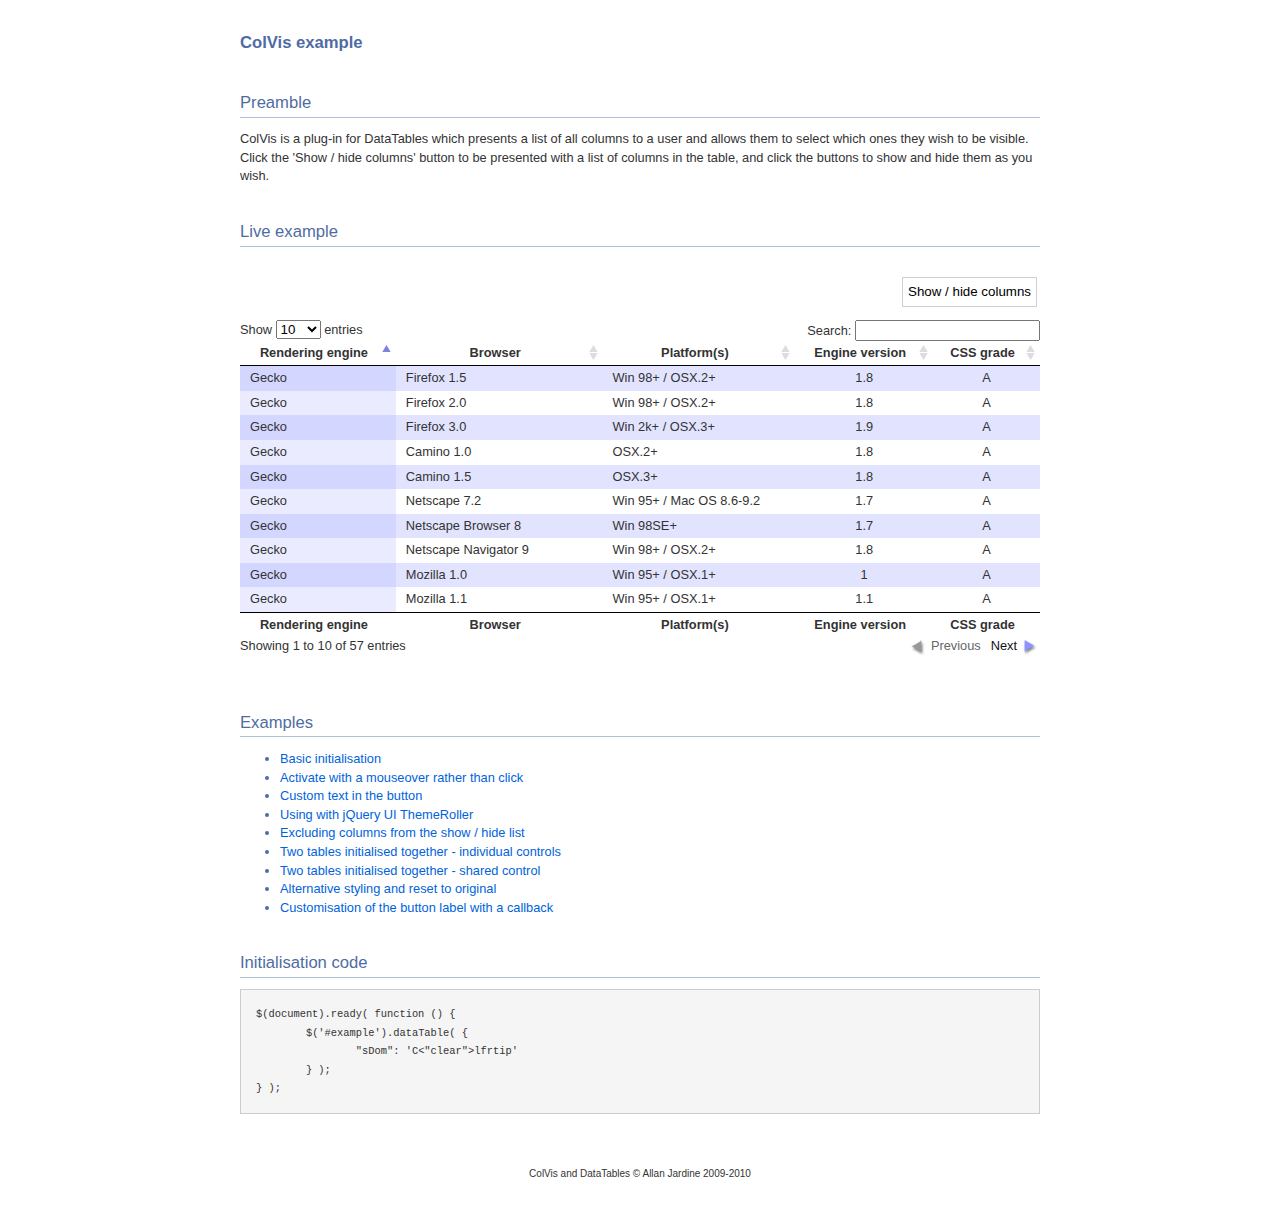
<file: src/main/resources/web/scripts/DataTables-1.9.1/extras/ColVis/index.html>
<!DOCTYPE HTML PUBLIC "-//W3C//DTD HTML 4.01//EN" "http://www.w3.org/TR/html4/strict.dtd">
<html>
	<head>
		<meta http-equiv="content-type" content="text/html; charset=utf-8">
		<link rel="shortcut icon" type="image/ico" href="http://www.sprymedia.co.uk/media/images/favicon.ico">
		
		<title>ColVis example</title>
		<style type="text/css" title="currentStyle">
			@import "../../media/css/demo_page.css";
			@import "../../media/css/demo_table.css";
			@import "media/css/ColVis.css";
		</style>
		<script type="text/javascript" charset="utf-8" src="../../media/js/jquery.js"></script>
		<script type="text/javascript" charset="utf-8" src="../../media/js/jquery.dataTables.js"></script>
		<script type="text/javascript" charset="utf-8" src="media/js/ColVis.js"></script>
		<script type="text/javascript" charset="utf-8">
			$(document).ready( function () {
				$('#example').dataTable( {
					"sDom": 'C<"clear">lfrtip'
				} );
			} );
		</script>
	</head>
	<body id="dt_example">
		<div id="container">
			<div class="full_width big">
				ColVis example
			</div>
			
			<h1>Preamble</h1>
			<p>ColVis is a plug-in for DataTables which presents a list of all columns to a user and allows them to select which ones they wish to be visible. Click the 'Show / hide columns' button to be presented with a list of columns in the table, and click the buttons to show and hide them as you wish.</p>
			
			<h1>Live example</h1>
			<form>
			<div id="demo">
<table cellpadding="0" cellspacing="0" border="0" class="display" id="example">
	<thead>
		<tr>
			<th>Rendering engine</th>
			<th>Browser</th>
			<th>Platform(s)</th>
			<th>Engine version</th>
			<th>CSS grade</th>
		</tr>
	</thead>
	<tfoot>
		<tr>
			<th>Rendering engine</th>
			<th>Browser</th>
			<th>Platform(s)</th>
			<th>Engine version</th>
			<th>CSS grade</th>
		</tr>
	</tfoot>
	<tbody>
		<tr class="odd_gradeX">
			<td>Trident</td>
			<td>Internet Explorer 4.0</td>
			<td>Win 95+ (Entity: &amp;)</td>
			<td class="center">4</td>
			<td class="center">X</td>
		</tr>
		<tr class="even_gradeC">
			<td>Trident</td>
			<td>Internet Explorer 5.0</td>
			<td>Win 95+</td>
			<td class="center">5</td>
			<td class="center">C</td>
		</tr>
		<tr class="odd_gradeA">
			<td>Trident</td>
			<td>Internet Explorer 5.5</td>
			<td>Win 95+</td>
			<td class="center">5.5</td>
			<td class="center">A</td>
		</tr>
		<tr class="even_gradeA">
			<td>Trident</td>
			<td>Internet Explorer 6</td>
			<td>Win 98+</td>
			<td class="center">6</td>
			<td class="center">A</td>
		</tr>
		<tr class="odd_gradeA">
			<td>Trident</td>
			<td>Internet Explorer 7</td>
			<td>Win XP SP2+</td>
			<td class="center">7</td>
			<td class="center">A</td>
		</tr>
		<tr class="even_gradeA">
			<td>Trident</td>
			<td>AOL browser (AOL desktop)</td>
			<td>Win XP</td>
			<td class="center">6</td>
			<td class="center">A</td>
		</tr>
		<tr class="odd_gradeA">
			<td>Gecko (UTF-8: $¢€)</td>
			<td>Firefox 1.0</td>
			<td>Win 98+ / OSX.2+</td>
			<td class="center">1.7</td>
			<td class="center">A</td>
		</tr>
		<tr class="even_gradeA">
			<td>Gecko</td>
			<td>Firefox 1.5</td>
			<td>Win 98+ / OSX.2+</td>
			<td class="center">1.8</td>
			<td class="center">A</td>
		</tr>
		<tr class="odd_gradeA">
			<td>Gecko</td>
			<td>Firefox 2.0</td>
			<td>Win 98+ / OSX.2+</td>
			<td class="center">1.8</td>
			<td class="center">A</td>
		</tr>
		<tr class="even_gradeA">
			<td>Gecko</td>
			<td>Firefox 3.0</td>
			<td>Win 2k+ / OSX.3+</td>
			<td class="center">1.9</td>
			<td class="center">A</td>
		</tr>
		<tr class="odd_gradeA">
			<td>Gecko</td>
			<td>Camino 1.0</td>
			<td>OSX.2+</td>
			<td class="center">1.8</td>
			<td class="center">A</td>
		</tr>
		<tr class="even_gradeA">
			<td>Gecko</td>
			<td>Camino 1.5</td>
			<td>OSX.3+</td>
			<td class="center">1.8</td>
			<td class="center">A</td>
		</tr>
		<tr class="odd_gradeA">
			<td>Gecko</td>
			<td>Netscape 7.2</td>
			<td>Win 95+ / Mac OS 8.6-9.2</td>
			<td class="center">1.7</td>
			<td class="center">A</td>
		</tr>
		<tr class="even_gradeA">
			<td>Gecko</td>
			<td>Netscape Browser 8</td>
			<td>Win 98SE+</td>
			<td class="center">1.7</td>
			<td class="center">A</td>
		</tr>
		<tr class="odd_gradeA">
			<td>Gecko</td>
			<td>Netscape Navigator 9</td>
			<td>Win 98+ / OSX.2+</td>
			<td class="center">1.8</td>
			<td class="center">A</td>
		</tr>
		<tr class="even_gradeA">
			<td>Gecko</td>
			<td>Mozilla 1.0</td>
			<td>Win 95+ / OSX.1+</td>
			<td class="center">1</td>
			<td class="center">A</td>
		</tr>
		<tr class="odd_gradeA">
			<td>Gecko</td>
			<td>Mozilla 1.1</td>
			<td>Win 95+ / OSX.1+</td>
			<td class="center">1.1</td>
			<td class="center">A</td>
		</tr>
		<tr class="even_gradeA">
			<td>Gecko</td>
			<td>Mozilla 1.2</td>
			<td>Win 95+ / OSX.1+</td>
			<td class="center">1.2</td>
			<td class="center">A</td>
		</tr>
		<tr class="odd_gradeA">
			<td>Gecko</td>
			<td>Mozilla 1.3</td>
			<td>Win 95+ / OSX.1+</td>
			<td class="center">1.3</td>
			<td class="center">A</td>
		</tr>
		<tr class="even_gradeA">
			<td>Gecko</td>
			<td>Mozilla 1.4</td>
			<td>Win 95+ / OSX.1+</td>
			<td class="center">1.4</td>
			<td class="center">A</td>
		</tr>
		<tr class="odd_gradeA">
			<td>Gecko</td>
			<td>Mozilla 1.5</td>
			<td>Win 95+ / OSX.1+</td>
			<td class="center">1.5</td>
			<td class="center">A</td>
		</tr>
		<tr class="even_gradeA">
			<td>Gecko</td>
			<td>Mozilla 1.6</td>
			<td>Win 95+ / OSX.1+</td>
			<td class="center">1.6</td>
			<td class="center">A</td>
		</tr>
		<tr class="odd_gradeA">
			<td>Gecko</td>
			<td>Mozilla 1.7</td>
			<td>Win 98+ / OSX.1+</td>
			<td class="center">1.7</td>
			<td class="center">A</td>
		</tr>
		<tr class="even_gradeA">
			<td>Gecko</td>
			<td>Mozilla 1.8</td>
			<td>Win 98+ / OSX.1+</td>
			<td class="center">1.8</td>
			<td class="center">A</td>
		</tr>
		<tr class="odd_gradeA">
			<td>Gecko</td>
			<td>Seamonkey 1.1</td>
			<td>Win 98+ / OSX.2+</td>
			<td class="center">1.8</td>
			<td class="center">A</td>
		</tr>
		<tr class="even_gradeA">
			<td>Gecko</td>
			<td>Epiphany 2.20</td>
			<td>Gnome</td>
			<td class="center">1.8</td>
			<td class="center">A</td>
		</tr>
		<tr class="odd_gradeA">
			<td>Webkit</td>
			<td>Safari 1.2</td>
			<td>OSX.3</td>
			<td class="center">125.5</td>
			<td class="center">A</td>
		</tr>
		<tr class="even_gradeA">
			<td>Webkit</td>
			<td>Safari 1.3</td>
			<td>OSX.3</td>
			<td class="center">312.8</td>
			<td class="center">A</td>
		</tr>
		<tr class="odd_gradeA">
			<td>Webkit</td>
			<td>Safari 2.0</td>
			<td>OSX.4+</td>
			<td class="center">419.3</td>
			<td class="center">A</td>
		</tr>
		<tr class="even_gradeA">
			<td>Webkit</td>
			<td>Safari 3.0</td>
			<td>OSX.4+</td>
			<td class="center">522.1</td>
			<td class="center">A</td>
		</tr>
		<tr class="odd_gradeA">
			<td>Webkit</td>
			<td>OmniWeb 5.5</td>
			<td>OSX.4+</td>
			<td class="center">420</td>
			<td class="center">A</td>
		</tr>
		<tr class="even_gradeA">
			<td>Webkit</td>
			<td>iPod Touch / iPhone</td>
			<td>iPod</td>
			<td class="center">420.1</td>
			<td class="center">A</td>
		</tr>
		<tr class="odd_gradeA">
			<td>Webkit</td>
			<td>S60</td>
			<td>S60</td>
			<td class="center">413</td>
			<td class="center">A</td>
		</tr>
		<tr class="even_gradeA">
			<td>Presto</td>
			<td>Opera 7.0</td>
			<td>Win 95+ / OSX.1+</td>
			<td class="center">-</td>
			<td class="center">A</td>
		</tr>
		<tr class="odd_gradeA">
			<td>Presto</td>
			<td>Opera 7.5</td>
			<td>Win 95+ / OSX.2+</td>
			<td class="center">-</td>
			<td class="center">A</td>
		</tr>
		<tr class="even_gradeA">
			<td>Presto</td>
			<td>Opera 8.0</td>
			<td>Win 95+ / OSX.2+</td>
			<td class="center">-</td>
			<td class="center">A</td>
		</tr>
		<tr class="odd_gradeA">
			<td>Presto</td>
			<td>Opera 8.5</td>
			<td>Win 95+ / OSX.2+</td>
			<td class="center">-</td>
			<td class="center">A</td>
		</tr>
		<tr class="even_gradeA">
			<td>Presto</td>
			<td>Opera 9.0</td>
			<td>Win 95+ / OSX.3+</td>
			<td class="center">-</td>
			<td class="center">A</td>
		</tr>
		<tr class="odd_gradeA">
			<td>Presto</td>
			<td>Opera 9.2</td>
			<td>Win 88+ / OSX.3+</td>
			<td class="center">-</td>
			<td class="center">A</td>
		</tr>
		<tr class="even_gradeA">
			<td>Presto</td>
			<td>Opera 9.5</td>
			<td>Win 88+ / OSX.3+</td>
			<td class="center">-</td>
			<td class="center">A</td>
		</tr>
		<tr class="odd_gradeA">
			<td>Presto</td>
			<td>Opera for Wii</td>
			<td>Wii</td>
			<td class="center">-</td>
			<td class="center">A</td>
		</tr>
		<tr class="even_gradeA">
			<td>Presto</td>
			<td>Nokia N800</td>
			<td>N800</td>
			<td class="center">-</td>
			<td class="center">A</td>
		</tr>
		<tr class="odd_gradeA">
			<td>Presto</td>
			<td>Nintendo DS browser</td>
			<td>Nintendo DS</td>
			<td class="center">8.5</td>
			<td class="center">C/A<sup>1</sup></td>
		</tr>
		<tr class="even_gradeC">
			<td>KHTML</td>
			<td>Konqureror 3.1</td>
			<td>KDE 3.1</td>
			<td class="center">3.1</td>
			<td class="center">C</td>
		</tr>
		<tr class="odd_gradeA">
			<td>KHTML</td>
			<td>Konqureror 3.3</td>
			<td>KDE 3.3</td>
			<td class="center">3.3</td>
			<td class="center">A</td>
		</tr>
		<tr class="even_gradeA">
			<td>KHTML</td>
			<td>Konqureror 3.5</td>
			<td>KDE 3.5</td>
			<td class="center">3.5</td>
			<td class="center">A</td>
		</tr>
		<tr class="odd_gradeX">
			<td>Tasman</td>
			<td>Internet Explorer 4.5</td>
			<td>Mac OS 8-9</td>
			<td class="center">-</td>
			<td class="center">X</td>
		</tr>
		<tr class="even_gradeC">
			<td>Tasman</td>
			<td>Internet Explorer 5.1</td>
			<td>Mac OS 7.6-9</td>
			<td class="center">1</td>
			<td class="center">C</td>
		</tr>
		<tr class="odd_gradeC">
			<td>Tasman</td>
			<td>Internet Explorer 5.2</td>
			<td>Mac OS 8-X</td>
			<td class="center">1</td>
			<td class="center">C</td>
		</tr>
		<tr class="even_gradeA">
			<td>Misc</td>
			<td>NetFront 3.1</td>
			<td>Embedded devices</td>
			<td class="center">-</td>
			<td class="center">C</td>
		</tr>
		<tr class="odd_gradeA">
			<td>Misc</td>
			<td>NetFront 3.4</td>
			<td>Embedded devices</td>
			<td class="center">-</td>
			<td class="center">A</td>
		</tr>
		<tr class="even_gradeX">
			<td>Misc</td>
			<td>Dillo 0.8</td>
			<td>Embedded devices</td>
			<td class="center">-</td>
			<td class="center">X</td>
		</tr>
		<tr class="odd_gradeX">
			<td>Misc</td>
			<td>Links</td>
			<td>Text only</td>
			<td class="center">-</td>
			<td class="center">X</td>
		</tr>
		<tr class="even_gradeX">
			<td>Misc</td>
			<td>Lynx</td>
			<td>Text only</td>
			<td class="center">-</td>
			<td class="center">X</td>
		</tr>
		<tr class="odd_gradeC">
			<td>Misc</td>
			<td>IE Mobile</td>
			<td>Windows Mobile 6</td>
			<td class="center">-</td>
			<td class="center">C</td>
		</tr>
		<tr class="even_gradeC">
			<td>Misc</td>
			<td>PSP browser</td>
			<td>PSP</td>
			<td class="center">-</td>
			<td class="center">C</td>
		</tr>
		<tr class="odd_gradeU">
			<td>Other browsers</td>
			<td>All others</td>
			<td>-</td>
			<td class="center">-</td>
			<td class="center">U</td>
		</tr>
	</tbody>
</table>
			</div>
		</form>
			<div class="spacer"></div>
			
			
			<h1>Examples</h1>
			<ul>
				<li><a href="index.html">Basic initialisation</a></li>
				<li><a href="mouseover.html">Activate with a mouseover rather than click</a></li>
				<li><a href="text.html">Custom text in the button</a></li>
				<li><a href="theme.html">Using with jQuery UI ThemeRoller</a></li>
				<li><a href="exclude_columns.html">Excluding columns from the show / hide list</a></li>
				<li><a href="two_tables.html">Two tables initialised together - individual controls</a></li>
				<li><a href="two_tables_identical.html">Two tables initialised together - shared control</a></li>
				<li><a href="style.html">Alternative styling and reset to original</a></li>
				<li><a href="title_callback.html">Customisation of the button label with a callback</a></li>
			</ul>
			
			
			<h1>Initialisation code</h1>
			<pre>$(document).ready( function () {
	$('#example').dataTable( {
		"sDom": 'C&lt;"clear"&gt;lfrtip'
	} );
} );</pre>
			
			<div id="footer" style="text-align:center;">
				<span style="font-size:10px;">
					ColVis and DataTables &copy; Allan Jardine 2009-2010
				</span>
			</div>
		</div>
	</body>
</html>
</file>
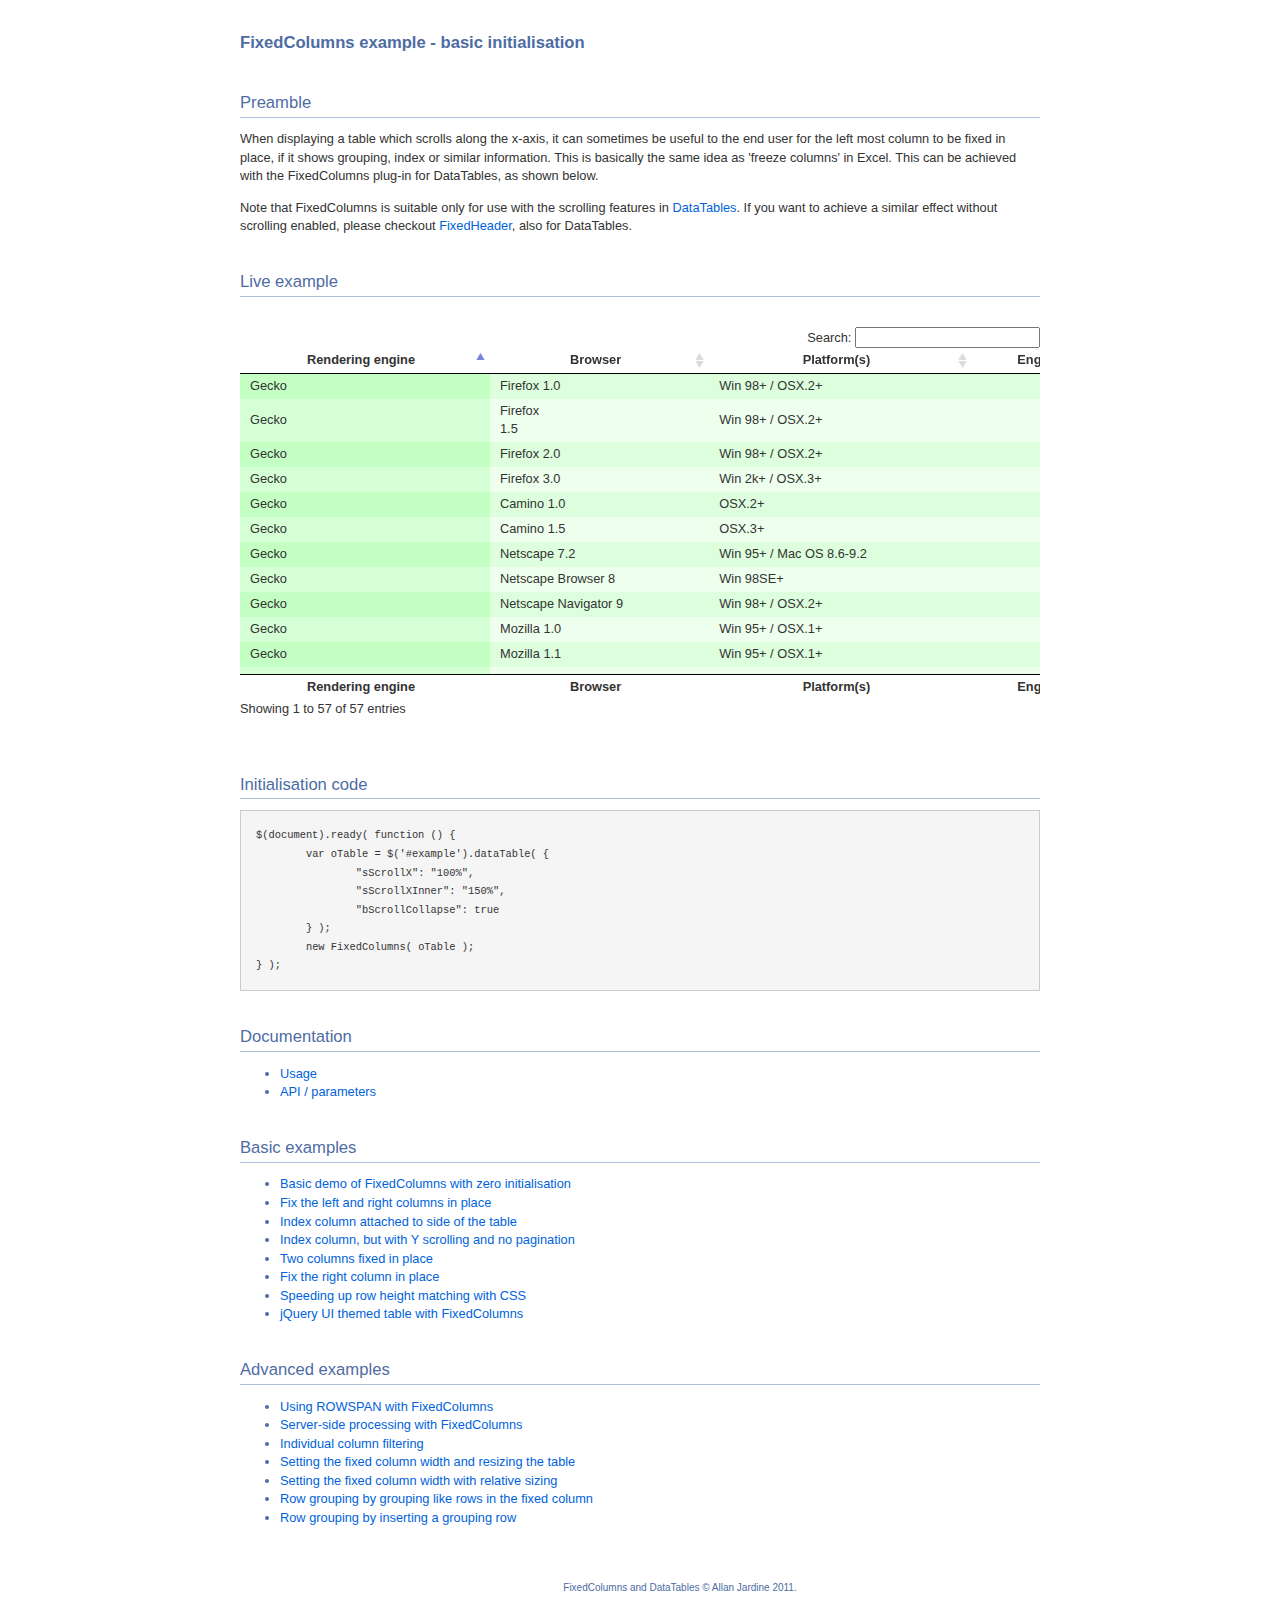
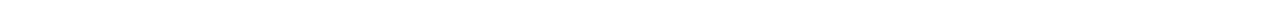
<file: src/main/resources/web/scripts/DataTables-1.9.1/extras/FixedColumns/index.html>
<!DOCTYPE HTML PUBLIC "-//W3C//DTD HTML 4.01//EN" "http://www.w3.org/TR/html4/strict.dtd">
<html>
	<head>
		<meta http-equiv="content-type" content="text/html; charset=utf-8">
		<link rel="shortcut icon" type="image/ico" href="http://www.sprymedia.co.uk/media/images/favicon.ico">
		
		<title>FixedColumns example</title>
		<style type="text/css" title="currentStyle">
			@import "../../media/css/demo_page.css";
			@import "../../media/css/demo_table.css";
		</style>
		<script type="text/javascript" charset="utf-8" src="../../media/js/jquery.js"></script>
		<script type="text/javascript" charset="utf-8" src="../../media/js/jquery.dataTables.js"></script>
		<script type="text/javascript" charset="utf-8" src="media/js/FixedColumns.js"></script>
		<script type="text/javascript" charset="utf-8">
			$(document).ready( function () {
				var oTable = $('#example').dataTable( {
					"sScrollY": "300px",
					"sScrollX": "100%",
					"sScrollXInner": "150%",
					"bScrollCollapse": true,
					"bPaginate": false
				} );
				new FixedColumns( oTable );
			} );
		</script>
	</head>
	<body id="dt_example">
		<div id="container">
			<div class="full_width big">
				FixedColumns example - basic initialisation
			</div>
			
			<h1>Preamble</h1>
			<p>When displaying a table which scrolls along the x-axis, it can sometimes be useful to the end user for the left most column to be fixed in place, if it shows grouping, index or similar information. This is basically the same idea as 'freeze columns' in Excel. This can be achieved with the FixedColumns plug-in for DataTables, as shown below.</p>
			<p>Note that FixedColumns is suitable only for use with the scrolling features in <a href="http://datatables.net">DataTables</a>. If you want to achieve a similar effect without scrolling enabled, please checkout <a href="http://datatables.net/plug-ins">FixedHeader</a>, also for DataTables.</p>
			
			<h1>Live example</h1>
			<div id="demo">
<table cellpadding="0" cellspacing="0" border="0" class="display" id="example">
	<thead>
		<tr>
			<th>Rendering engine</th>
			<th>Browser</th>
			<th>Platform(s)</th>
			<th>Engine version</th>
			<th>CSS grade</th>
		</tr>
	</thead>
	<tfoot>
		<tr>
			<th>Rendering engine</th>
			<th>Browser</th>
			<th>Platform(s)</th>
			<th>Engine version</th>
			<th>CSS grade</th>
		</tr>
	</tfoot>
	<tbody>
		<tr class="gradeX">
			<td>Trident</td>
			<td>Internet
				 Explorer 4.0</td>
			<td>Win 95+</td>
			<td class="center">4</td>
			<td class="center">X</td>
		</tr>
		<tr class="gradeC">
			<td>Trident</td>
			<td>Internet
				 Explorer 5.0</td>
			<td>Win 95+</td>
			<td class="center">5</td>
			<td class="center">C</td>
		</tr>
		<tr class="gradeA">
			<td>Trident</td>
			<td>Internet
				 Explorer 5.5</td>
			<td>Win 95+</td>
			<td class="center">5.5</td>
			<td class="center">A</td>
		</tr>
		<tr class="gradeA">
			<td>Trident</td>
			<td>Internet
				 Explorer 6</td>
			<td>Win 98+</td>
			<td class="center">6</td>
			<td class="center">A</td>
		</tr>
		<tr class="gradeA">
			<td>Trident</td>
			<td>Internet Explorer 7</td>
			<td>Win XP SP2+</td>
			<td class="center">7</td>
			<td class="center">A</td>
		</tr>
		<tr class="gradeA">
			<td>Trident</td>
			<td>AOL browser (AOL desktop)</td>
			<td>Win XP</td>
			<td class="center">6</td>
			<td class="center">A</td>
		</tr>
		<tr class="gradeA">
			<td>Gecko</td>
			<td>Firefox 1.0</td>
			<td>Win 98+ / OSX.2+</td>
			<td class="center">1.7</td>
			<td class="center">A</td>
		</tr>
		<tr class="gradeA">
			<td>Gecko</td>
			<td>Firefox <br>1.5</td>
			<td>Win 98+ / OSX.2+</td>
			<td class="center">1.8</td>
			<td class="center">A</td>
		</tr>
		<tr class="gradeA">
			<td>Gecko</td>
			<td>Firefox 2.0</td>
			<td>Win 98+ / OSX.2+</td>
			<td class="center">1.8</td>
			<td class="center">A</td>
		</tr>
		<tr class="gradeA">
			<td>Gecko</td>
			<td>Firefox 3.0</td>
			<td>Win 2k+ / OSX.3+</td>
			<td class="center">1.9</td>
			<td class="center">A</td>
		</tr>
		<tr class="gradeA">
			<td>Gecko</td>
			<td>Camino 1.0</td>
			<td>OSX.2+</td>
			<td class="center">1.8</td>
			<td class="center">A</td>
		</tr>
		<tr class="gradeA">
			<td>Gecko</td>
			<td>Camino 1.5</td>
			<td>OSX.3+</td>
			<td class="center">1.8</td>
			<td class="center">A</td>
		</tr>
		<tr class="gradeA">
			<td>Gecko</td>
			<td>Netscape 7.2</td>
			<td>Win 95+ / Mac OS 8.6-9.2</td>
			<td class="center">1.7</td>
			<td class="center">A</td>
		</tr>
		<tr class="gradeA">
			<td>Gecko</td>
			<td>Netscape Browser 8</td>
			<td>Win 98SE+</td>
			<td class="center">1.7</td>
			<td class="center">A</td>
		</tr>
		<tr class="gradeA">
			<td>Gecko</td>
			<td>Netscape Navigator 9</td>
			<td>Win 98+ / OSX.2+</td>
			<td class="center">1.8</td>
			<td class="center">A</td>
		</tr>
		<tr class="gradeA">
			<td>Gecko</td>
			<td>Mozilla 1.0</td>
			<td>Win 95+ / OSX.1+</td>
			<td class="center">1</td>
			<td class="center">A</td>
		</tr>
		<tr class="gradeA">
			<td>Gecko</td>
			<td>Mozilla 1.1</td>
			<td>Win 95+ / OSX.1+</td>
			<td class="center">1.1</td>
			<td class="center">A</td>
		</tr>
		<tr class="gradeA">
			<td>Gecko</td>
			<td>Mozilla 1.2</td>
			<td>Win 95+ / OSX.1+</td>
			<td class="center">1.2</td>
			<td class="center">A</td>
		</tr>
		<tr class="gradeA">
			<td>Gecko</td>
			<td>Mozilla 1.3</td>
			<td>Win 95+ / OSX.1+</td>
			<td class="center">1.3</td>
			<td class="center">A</td>
		</tr>
		<tr class="gradeA">
			<td>Gecko</td>
			<td>Mozilla 1.4</td>
			<td>Win 95+ / OSX.1+</td>
			<td class="center">1.4</td>
			<td class="center">A</td>
		</tr>
		<tr class="gradeA">
			<td>Gecko</td>
			<td>Mozilla 1.5</td>
			<td>Win 95+ / OSX.1+</td>
			<td class="center">1.5</td>
			<td class="center">A</td>
		</tr>
		<tr class="gradeA">
			<td>Gecko</td>
			<td>Mozilla 1.6</td>
			<td>Win 95+ / OSX.1+</td>
			<td class="center">1.6</td>
			<td class="center">A</td>
		</tr>
		<tr class="gradeA">
			<td>Gecko</td>
			<td>Mozilla 1.7</td>
			<td>Win 98+ / OSX.1+</td>
			<td class="center">1.7</td>
			<td class="center">A</td>
		</tr>
		<tr class="gradeA">
			<td>Gecko</td>
			<td>Mozilla 1.8</td>
			<td>Win 98+ / OSX.1+</td>
			<td class="center">1.8</td>
			<td class="center">A</td>
		</tr>
		<tr class="gradeA">
			<td>Gecko</td>
			<td>Seamonkey 1.1</td>
			<td>Win 98+ / OSX.2+</td>
			<td class="center">1.8</td>
			<td class="center">A</td>
		</tr>
		<tr class="gradeA">
			<td>Gecko</td>
			<td>Epiphany 2.20</td>
			<td>Gnome</td>
			<td class="center">1.8</td>
			<td class="center">A</td>
		</tr>
		<tr class="gradeA">
			<td>Webkit</td>
			<td>Safari 1.2</td>
			<td>OSX.3</td>
			<td class="center">125.5</td>
			<td class="center">A</td>
		</tr>
		<tr class="gradeA">
			<td>Webkit</td>
			<td>Safari 1.3</td>
			<td>OSX.3</td>
			<td class="center">312.8</td>
			<td class="center">A</td>
		</tr>
		<tr class="gradeA">
			<td>Webkit</td>
			<td>Safari 2.0</td>
			<td>OSX.4+</td>
			<td class="center">419.3</td>
			<td class="center">A</td>
		</tr>
		<tr class="gradeA">
			<td>Webkit</td>
			<td>Safari 3.0</td>
			<td>OSX.4+</td>
			<td class="center">522.1</td>
			<td class="center">A</td>
		</tr>
		<tr class="gradeA">
			<td>Webkit</td>
			<td>OmniWeb 5.5</td>
			<td>OSX.4+</td>
			<td class="center">420</td>
			<td class="center">A</td>
		</tr>
		<tr class="gradeA">
			<td>Webkit</td>
			<td>iPod Touch / iPhone</td>
			<td>iPod</td>
			<td class="center">420.1</td>
			<td class="center">A</td>
		</tr>
		<tr class="gradeA">
			<td>Webkit</td>
			<td>S60</td>
			<td>S60</td>
			<td class="center">413</td>
			<td class="center">A</td>
		</tr>
		<tr class="gradeA">
			<td>Presto</td>
			<td>Opera 7.0</td>
			<td>Win 95+ / OSX.1+</td>
			<td class="center">-</td>
			<td class="center">A</td>
		</tr>
		<tr class="gradeA">
			<td>Presto</td>
			<td>Opera 7.5</td>
			<td>Win 95+ / OSX.2+</td>
			<td class="center">-</td>
			<td class="center">A</td>
		</tr>
		<tr class="gradeA">
			<td>Presto</td>
			<td>Opera 8.0</td>
			<td>Win 95+ / OSX.2+</td>
			<td class="center">-</td>
			<td class="center">A</td>
		</tr>
		<tr class="gradeA">
			<td>Presto</td>
			<td>Opera 8.5</td>
			<td>Win 95+ / OSX.2+</td>
			<td class="center">-</td>
			<td class="center">A</td>
		</tr>
		<tr class="gradeA">
			<td>Presto</td>
			<td>Opera 9.0</td>
			<td>Win 95+ / OSX.3+</td>
			<td class="center">-</td>
			<td class="center">A</td>
		</tr>
		<tr class="gradeA">
			<td>Presto</td>
			<td>Opera 9.2</td>
			<td>Win 88+ / OSX.3+</td>
			<td class="center">-</td>
			<td class="center">A</td>
		</tr>
		<tr class="gradeA">
			<td>Presto</td>
			<td>Opera 9.5</td>
			<td>Win 88+ / OSX.3+</td>
			<td class="center">-</td>
			<td class="center">A</td>
		</tr>
		<tr class="gradeA">
			<td>Presto</td>
			<td>Opera for Wii</td>
			<td>Wii</td>
			<td class="center">-</td>
			<td class="center">A</td>
		</tr>
		<tr class="gradeA">
			<td>Presto</td>
			<td>Nokia N800</td>
			<td>N800</td>
			<td class="center">-</td>
			<td class="center">A</td>
		</tr>
		<tr class="gradeA">
			<td>Presto</td>
			<td>Nintendo DS browser</td>
			<td>Nintendo DS</td>
			<td class="center">8.5</td>
			<td class="center">C/A</td>
		</tr>
		<tr class="gradeC">
			<td>KHTML</td>
			<td>Konqureror 3.1</td>
			<td>KDE 3.1</td>
			<td class="center">3.1</td>
			<td class="center">C</td>
		</tr>
		<tr class="gradeA">
			<td>KHTML</td>
			<td>Konqureror 3.3</td>
			<td>KDE 3.3</td>
			<td class="center">3.3</td>
			<td class="center">A</td>
		</tr>
		<tr class="gradeA">
			<td>KHTML</td>
			<td>Konqureror 3.5</td>
			<td>KDE 3.5</td>
			<td class="center">3.5</td>
			<td class="center">A</td>
		</tr>
		<tr class="gradeX">
			<td>Tasman</td>
			<td>Internet Explorer 4.5</td>
			<td>Mac OS 8-9</td>
			<td class="center">-</td>
			<td class="center">X</td>
		</tr>
		<tr class="gradeC">
			<td>Tasman</td>
			<td>Internet Explorer 5.1</td>
			<td>Mac OS 7.6-9</td>
			<td class="center">1</td>
			<td class="center">C</td>
		</tr>
		<tr class="gradeC">
			<td>Tasman</td>
			<td>Internet Explorer 5.2</td>
			<td>Mac OS 8-X</td>
			<td class="center">1</td>
			<td class="center">C</td>
		</tr>
		<tr class="gradeA">
			<td>Misc</td>
			<td>NetFront 3.1</td>
			<td>Embedded devices</td>
			<td class="center">-</td>
			<td class="center">C</td>
		</tr>
		<tr class="gradeA">
			<td>Misc</td>
			<td>NetFront 3.4</td>
			<td>Embedded devices</td>
			<td class="center">-</td>
			<td class="center">A</td>
		</tr>
		<tr class="gradeX">
			<td>Misc</td>
			<td>Dillo 0.8</td>
			<td>Embedded devices</td>
			<td class="center">-</td>
			<td class="center">X</td>
		</tr>
		<tr class="gradeX">
			<td>Misc</td>
			<td>Links</td>
			<td>Text only</td>
			<td class="center">-</td>
			<td class="center">X</td>
		</tr>
		<tr class="gradeX">
			<td>Misc</td>
			<td>Lynx</td>
			<td>Text only</td>
			<td class="center">-</td>
			<td class="center">X</td>
		</tr>
		<tr class="gradeC">
			<td>Misc</td>
			<td>IE Mobile</td>
			<td>Windows Mobile 6</td>
			<td class="center">-</td>
			<td class="center">C</td>
		</tr>
		<tr class="gradeC">
			<td>Misc</td>
			<td>PSP browser</td>
			<td>PSP</td>
			<td class="center">-</td>
			<td class="center">C</td>
		</tr>
		<tr class="gradeU">
			<td>Other browsers</td>
			<td>All others</td>
			<td>-</td>
			<td class="center">-</td>
			<td class="center">U</td>
		</tr>
	</tbody>
</table>
			</div>
			<div class="spacer"></div>
			
			
			<h1>Initialisation code</h1>
			<pre>$(document).ready( function () {
	var oTable = $('#example').dataTable( {
		"sScrollX": "100%",
		"sScrollXInner": "150%",
		"bScrollCollapse": true
	} );
	new FixedColumns( oTable );
} );</pre>


			<h1>Documentation</h1>
			<ul>
				<li><a href="http://datatables.net/extras/fixedcolumns">Usage</a></li>
				<li><a href="http://datatables.net/docs/FixedColumns">API / parameters</a></li>
			</ul>

			<h1>Basic examples</h1>
			<ul>
				<li><a href="index.html">Basic demo of FixedColumns with zero initialisation</a></li>
				<li><a href="left_right_columns.html">Fix the left and right columns in place</a></li>
				<li><a href="index_column.html">Index column attached to side of the table</a></li>
				<li><a href="x_y_scrolling.html">Index column, but with Y scrolling and no pagination</a></li>
				<li><a href="two_columns.html">Two columns fixed in place</a></li>
				<li><a href="right_column.html">Fix the right column in place</a></li>
				<li><a href="css_size.html">Speeding up row height matching with CSS</a></li>
				<li><a href="themed.html">jQuery UI themed table with FixedColumns</a></li>
			</ul>
			
			<h1>Advanced examples</h1>
			<ul>
				<li><a href="rowspan.html">Using ROWSPAN with FixedColumns</a></li>
				<li><a href="server-side-processing.html">Server-side processing with FixedColumns</a></li>
				<li><a href="col_filter.html">Individual column filtering</a></li>
				<li><a href="scale_fixed.html">Setting the fixed column width and resizing the table</a></li>
				<li><a href="scale_relative.html">Setting the fixed column width with relative sizing</a></li>
				<li><a href="row_grouping_height.html">Row grouping by grouping like rows in the fixed column</a></li>
				<li><a href="row_grouping.html">Row grouping by inserting a grouping row</a></li>
			<ul>
			
			
			<div id="footer" style="text-align:center;">
				<span style="font-size:10px;">
					FixedColumns and DataTables &copy; Allan Jardine 2011.<br>
				</span>
			</div>
		</div>
	</body>
</html>
</file>
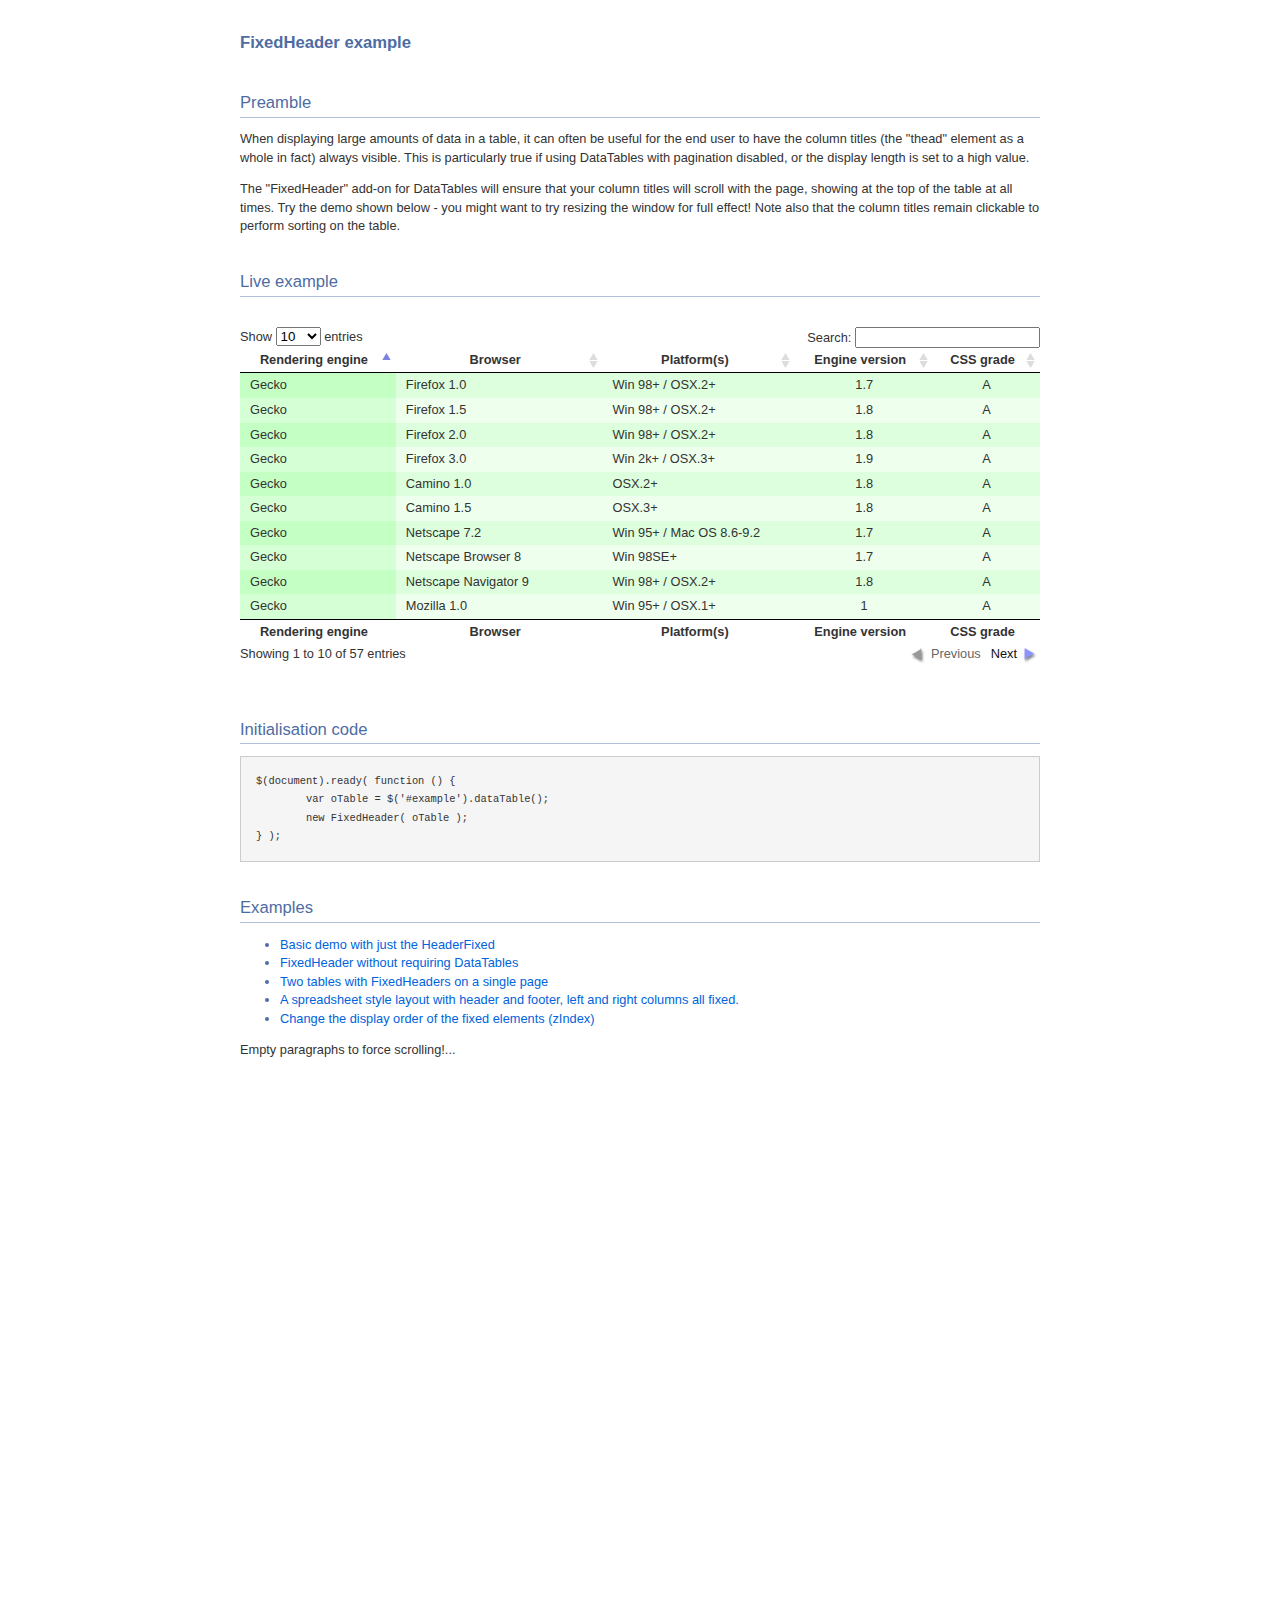
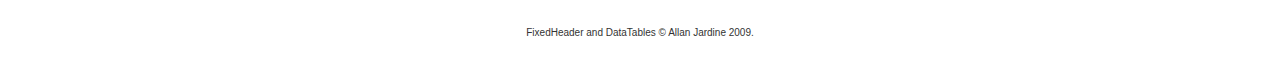
<file: src/main/resources/web/scripts/DataTables-1.9.1/extras/FixedHeader/index.html>
<!DOCTYPE HTML PUBLIC "-//W3C//DTD HTML 4.01//EN" "http://www.w3.org/TR/html4/strict.dtd">
<html>
	<head>
		<meta http-equiv="content-type" content="text/html; charset=utf-8">
		<link rel="shortcut icon" type="image/ico" href="http://www.sprymedia.co.uk/media/images/favicon.ico">
		
		<title>FixedHeader example</title>
		<style type="text/css" title="currentStyle">
			@import "../../media/css/demo_page.css";
			@import "../../media/css/demo_table.css";
			.FixedHeader_Cloned th { background-color: white; }
		</style>
		<script type="text/javascript" charset="utf-8" src="../../media/js/jquery.js"></script>
		<script type="text/javascript" charset="utf-8" src="../../media/js/jquery.dataTables.js"></script>
		<script type="text/javascript" charset="utf-8" src="js/FixedHeader.js"></script>
		<script type="text/javascript" charset="utf-8">
			$(document).ready( function () {
				var oTable = $('#example').dataTable();
				new FixedHeader( oTable );
			} );
		</script>
	</head>
	<body id="dt_example">
		<div id="container">
			<div class="full_width big">
				FixedHeader example
			</div>
			
			<h1>Preamble</h1>
			<p>When displaying large amounts of data in a table, it can often be useful for the end user to have the column titles (the "thead" element as a whole in fact) always visible. This is particularly true if using DataTables with pagination disabled, or the display length is set to a high value.</p>
			<p>The "FixedHeader" add-on for DataTables will ensure that your column titles will scroll with the page, showing at the top of the table at all times. Try the demo shown below - you might want to try resizing the window for full effect! Note also that the column titles remain clickable to perform sorting on the table.</p>
			
			<h1>Live example</h1>
			<div id="demo">
<table cellpadding="0" cellspacing="0" border="0" class="display" id="example">
	<thead>
		<tr>
			<th>Rendering engine</th>
			<th>Browser</th>
			<th>Platform(s)</th>
			<th>Engine version</th>
			<th>CSS grade</th>
		</tr>
	</thead>
	<tbody>
		<tr class="gradeX">
			<td>Trident</td>
			<td>Internet
				 Explorer 4.0</td>
			<td>Win 95+</td>
			<td class="center">4</td>
			<td class="center">X</td>
		</tr>
		<tr class="gradeC">
			<td>Trident</td>
			<td>Internet
				 Explorer 5.0</td>
			<td>Win 95+</td>
			<td class="center">5</td>
			<td class="center">C</td>
		</tr>
		<tr class="gradeA">
			<td>Trident</td>
			<td>Internet
				 Explorer 5.5</td>
			<td>Win 95+</td>
			<td class="center">5.5</td>
			<td class="center">A</td>
		</tr>
		<tr class="gradeA">
			<td>Trident</td>
			<td>Internet
				 Explorer 6</td>
			<td>Win 98+</td>
			<td class="center">6</td>
			<td class="center">A</td>
		</tr>
		<tr class="gradeA">
			<td>Trident</td>
			<td>Internet Explorer 7</td>
			<td>Win XP SP2+</td>
			<td class="center">7</td>
			<td class="center">A</td>
		</tr>
		<tr class="gradeA">
			<td>Trident</td>
			<td>AOL browser (AOL desktop)</td>
			<td>Win XP</td>
			<td class="center">6</td>
			<td class="center">A</td>
		</tr>
		<tr class="gradeA">
			<td>Gecko</td>
			<td>Firefox 1.0</td>
			<td>Win 98+ / OSX.2+</td>
			<td class="center">1.7</td>
			<td class="center">A</td>
		</tr>
		<tr class="gradeA">
			<td>Gecko</td>
			<td>Firefox 1.5</td>
			<td>Win 98+ / OSX.2+</td>
			<td class="center">1.8</td>
			<td class="center">A</td>
		</tr>
		<tr class="gradeA">
			<td>Gecko</td>
			<td>Firefox 2.0</td>
			<td>Win 98+ / OSX.2+</td>
			<td class="center">1.8</td>
			<td class="center">A</td>
		</tr>
		<tr class="gradeA">
			<td>Gecko</td>
			<td>Firefox 3.0</td>
			<td>Win 2k+ / OSX.3+</td>
			<td class="center">1.9</td>
			<td class="center">A</td>
		</tr>
		<tr class="gradeA">
			<td>Gecko</td>
			<td>Camino 1.0</td>
			<td>OSX.2+</td>
			<td class="center">1.8</td>
			<td class="center">A</td>
		</tr>
		<tr class="gradeA">
			<td>Gecko</td>
			<td>Camino 1.5</td>
			<td>OSX.3+</td>
			<td class="center">1.8</td>
			<td class="center">A</td>
		</tr>
		<tr class="gradeA">
			<td>Gecko</td>
			<td>Netscape 7.2</td>
			<td>Win 95+ / Mac OS 8.6-9.2</td>
			<td class="center">1.7</td>
			<td class="center">A</td>
		</tr>
		<tr class="gradeA">
			<td>Gecko</td>
			<td>Netscape Browser 8</td>
			<td>Win 98SE+</td>
			<td class="center">1.7</td>
			<td class="center">A</td>
		</tr>
		<tr class="gradeA">
			<td>Gecko</td>
			<td>Netscape Navigator 9</td>
			<td>Win 98+ / OSX.2+</td>
			<td class="center">1.8</td>
			<td class="center">A</td>
		</tr>
		<tr class="gradeA">
			<td>Gecko</td>
			<td>Mozilla 1.0</td>
			<td>Win 95+ / OSX.1+</td>
			<td class="center">1</td>
			<td class="center">A</td>
		</tr>
		<tr class="gradeA">
			<td>Gecko</td>
			<td>Mozilla 1.1</td>
			<td>Win 95+ / OSX.1+</td>
			<td class="center">1.1</td>
			<td class="center">A</td>
		</tr>
		<tr class="gradeA">
			<td>Gecko</td>
			<td>Mozilla 1.2</td>
			<td>Win 95+ / OSX.1+</td>
			<td class="center">1.2</td>
			<td class="center">A</td>
		</tr>
		<tr class="gradeA">
			<td>Gecko</td>
			<td>Mozilla 1.3</td>
			<td>Win 95+ / OSX.1+</td>
			<td class="center">1.3</td>
			<td class="center">A</td>
		</tr>
		<tr class="gradeA">
			<td>Gecko</td>
			<td>Mozilla 1.4</td>
			<td>Win 95+ / OSX.1+</td>
			<td class="center">1.4</td>
			<td class="center">A</td>
		</tr>
		<tr class="gradeA">
			<td>Gecko</td>
			<td>Mozilla 1.5</td>
			<td>Win 95+ / OSX.1+</td>
			<td class="center">1.5</td>
			<td class="center">A</td>
		</tr>
		<tr class="gradeA">
			<td>Gecko</td>
			<td>Mozilla 1.6</td>
			<td>Win 95+ / OSX.1+</td>
			<td class="center">1.6</td>
			<td class="center">A</td>
		</tr>
		<tr class="gradeA">
			<td>Gecko</td>
			<td>Mozilla 1.7</td>
			<td>Win 98+ / OSX.1+</td>
			<td class="center">1.7</td>
			<td class="center">A</td>
		</tr>
		<tr class="gradeA">
			<td>Gecko</td>
			<td>Mozilla 1.8</td>
			<td>Win 98+ / OSX.1+</td>
			<td class="center">1.8</td>
			<td class="center">A</td>
		</tr>
		<tr class="gradeA">
			<td>Gecko</td>
			<td>Seamonkey 1.1</td>
			<td>Win 98+ / OSX.2+</td>
			<td class="center">1.8</td>
			<td class="center">A</td>
		</tr>
		<tr class="gradeA">
			<td>Gecko</td>
			<td>Epiphany 2.20</td>
			<td>Gnome</td>
			<td class="center">1.8</td>
			<td class="center">A</td>
		</tr>
		<tr class="gradeA">
			<td>Webkit</td>
			<td>Safari 1.2</td>
			<td>OSX.3</td>
			<td class="center">125.5</td>
			<td class="center">A</td>
		</tr>
		<tr class="gradeA">
			<td>Webkit</td>
			<td>Safari 1.3</td>
			<td>OSX.3</td>
			<td class="center">312.8</td>
			<td class="center">A</td>
		</tr>
		<tr class="gradeA">
			<td>Webkit</td>
			<td>Safari 2.0</td>
			<td>OSX.4+</td>
			<td class="center">419.3</td>
			<td class="center">A</td>
		</tr>
		<tr class="gradeA">
			<td>Webkit</td>
			<td>Safari 3.0</td>
			<td>OSX.4+</td>
			<td class="center">522.1</td>
			<td class="center">A</td>
		</tr>
		<tr class="gradeA">
			<td>Webkit</td>
			<td>OmniWeb 5.5</td>
			<td>OSX.4+</td>
			<td class="center">420</td>
			<td class="center">A</td>
		</tr>
		<tr class="gradeA">
			<td>Webkit</td>
			<td>iPod Touch / iPhone</td>
			<td>iPod</td>
			<td class="center">420.1</td>
			<td class="center">A</td>
		</tr>
		<tr class="gradeA">
			<td>Webkit</td>
			<td>S60</td>
			<td>S60</td>
			<td class="center">413</td>
			<td class="center">A</td>
		</tr>
		<tr class="gradeA">
			<td>Presto</td>
			<td>Opera 7.0</td>
			<td>Win 95+ / OSX.1+</td>
			<td class="center">-</td>
			<td class="center">A</td>
		</tr>
		<tr class="gradeA">
			<td>Presto</td>
			<td>Opera 7.5</td>
			<td>Win 95+ / OSX.2+</td>
			<td class="center">-</td>
			<td class="center">A</td>
		</tr>
		<tr class="gradeA">
			<td>Presto</td>
			<td>Opera 8.0</td>
			<td>Win 95+ / OSX.2+</td>
			<td class="center">-</td>
			<td class="center">A</td>
		</tr>
		<tr class="gradeA">
			<td>Presto</td>
			<td>Opera 8.5</td>
			<td>Win 95+ / OSX.2+</td>
			<td class="center">-</td>
			<td class="center">A</td>
		</tr>
		<tr class="gradeA">
			<td>Presto</td>
			<td>Opera 9.0</td>
			<td>Win 95+ / OSX.3+</td>
			<td class="center">-</td>
			<td class="center">A</td>
		</tr>
		<tr class="gradeA">
			<td>Presto</td>
			<td>Opera 9.2</td>
			<td>Win 88+ / OSX.3+</td>
			<td class="center">-</td>
			<td class="center">A</td>
		</tr>
		<tr class="gradeA">
			<td>Presto</td>
			<td>Opera 9.5</td>
			<td>Win 88+ / OSX.3+</td>
			<td class="center">-</td>
			<td class="center">A</td>
		</tr>
		<tr class="gradeA">
			<td>Presto</td>
			<td>Opera for Wii</td>
			<td>Wii</td>
			<td class="center">-</td>
			<td class="center">A</td>
		</tr>
		<tr class="gradeA">
			<td>Presto</td>
			<td>Nokia N800</td>
			<td>N800</td>
			<td class="center">-</td>
			<td class="center">A</td>
		</tr>
		<tr class="gradeA">
			<td>Presto</td>
			<td>Nintendo DS browser</td>
			<td>Nintendo DS</td>
			<td class="center">8.5</td>
			<td class="center">C/A<sup>1</sup></td>
		</tr>
		<tr class="gradeC">
			<td>KHTML</td>
			<td>Konqureror 3.1</td>
			<td>KDE 3.1</td>
			<td class="center">3.1</td>
			<td class="center">C</td>
		</tr>
		<tr class="gradeA">
			<td>KHTML</td>
			<td>Konqureror 3.3</td>
			<td>KDE 3.3</td>
			<td class="center">3.3</td>
			<td class="center">A</td>
		</tr>
		<tr class="gradeA">
			<td>KHTML</td>
			<td>Konqureror 3.5</td>
			<td>KDE 3.5</td>
			<td class="center">3.5</td>
			<td class="center">A</td>
		</tr>
		<tr class="gradeX">
			<td>Tasman</td>
			<td>Internet Explorer 4.5</td>
			<td>Mac OS 8-9</td>
			<td class="center">-</td>
			<td class="center">X</td>
		</tr>
		<tr class="gradeC">
			<td>Tasman</td>
			<td>Internet Explorer 5.1</td>
			<td>Mac OS 7.6-9</td>
			<td class="center">1</td>
			<td class="center">C</td>
		</tr>
		<tr class="gradeC">
			<td>Tasman</td>
			<td>Internet Explorer 5.2</td>
			<td>Mac OS 8-X</td>
			<td class="center">1</td>
			<td class="center">C</td>
		</tr>
		<tr class="gradeA">
			<td>Misc</td>
			<td>NetFront 3.1</td>
			<td>Embedded devices</td>
			<td class="center">-</td>
			<td class="center">C</td>
		</tr>
		<tr class="gradeA">
			<td>Misc</td>
			<td>NetFront 3.4</td>
			<td>Embedded devices</td>
			<td class="center">-</td>
			<td class="center">A</td>
		</tr>
		<tr class="gradeX">
			<td>Misc</td>
			<td>Dillo 0.8</td>
			<td>Embedded devices</td>
			<td class="center">-</td>
			<td class="center">X</td>
		</tr>
		<tr class="gradeX">
			<td>Misc</td>
			<td>Links</td>
			<td>Text only</td>
			<td class="center">-</td>
			<td class="center">X</td>
		</tr>
		<tr class="gradeX">
			<td>Misc</td>
			<td>Lynx</td>
			<td>Text only</td>
			<td class="center">-</td>
			<td class="center">X</td>
		</tr>
		<tr class="gradeC">
			<td>Misc</td>
			<td>IE Mobile</td>
			<td>Windows Mobile 6</td>
			<td class="center">-</td>
			<td class="center">C</td>
		</tr>
		<tr class="gradeC">
			<td>Misc</td>
			<td>PSP browser</td>
			<td>PSP</td>
			<td class="center">-</td>
			<td class="center">C</td>
		</tr>
		<tr class="gradeU">
			<td>Other browsers</td>
			<td>All others</td>
			<td>-</td>
			<td class="center">-</td>
			<td class="center">U</td>
		</tr>
	</tbody>
	<tfoot>
		<tr>
			<th>Rendering engine</th>
			<th>Browser</th>
			<th>Platform(s)</th>
			<th>Engine version</th>
			<th>CSS grade</th>
		</tr>
	</tfoot>
</table>
			</div>
			<div class="spacer"></div>
			
			
			<h1>Initialisation code</h1>
			<pre>$(document).ready( function () {
	var oTable = $('#example').dataTable();
	new FixedHeader( oTable );
} );</pre>

			<h1>Examples</h1>
			<ul>
				<li><a href="index.html">Basic demo with just the HeaderFixed</a></li>
				<li><a href="html_table.html">FixedHeader without requiring DataTables</a></li>
				<li><a href="two_tables.html">Two tables with FixedHeaders on a single page</a></li>
				<li><a href="top_bottom_left_right.html">A spreadsheet style layout with header and footer, left and right columns all fixed.</a></li>
				<li><a href="zIndexes.html">Change the display order of the fixed elements (zIndex)</a></li>
			</ul>
		
			<p>Empty paragraphs to force scrolling!...</p>
			<p style="height:500px;">&nbsp;</p>
			
			
			<div id="footer" style="text-align:center;">
				<span style="font-size:10px;">
					FixedHeader and DataTables &copy; Allan Jardine 2009.<br>
				</span>
			</div>
		</div>
	</body>
</html>
</file>
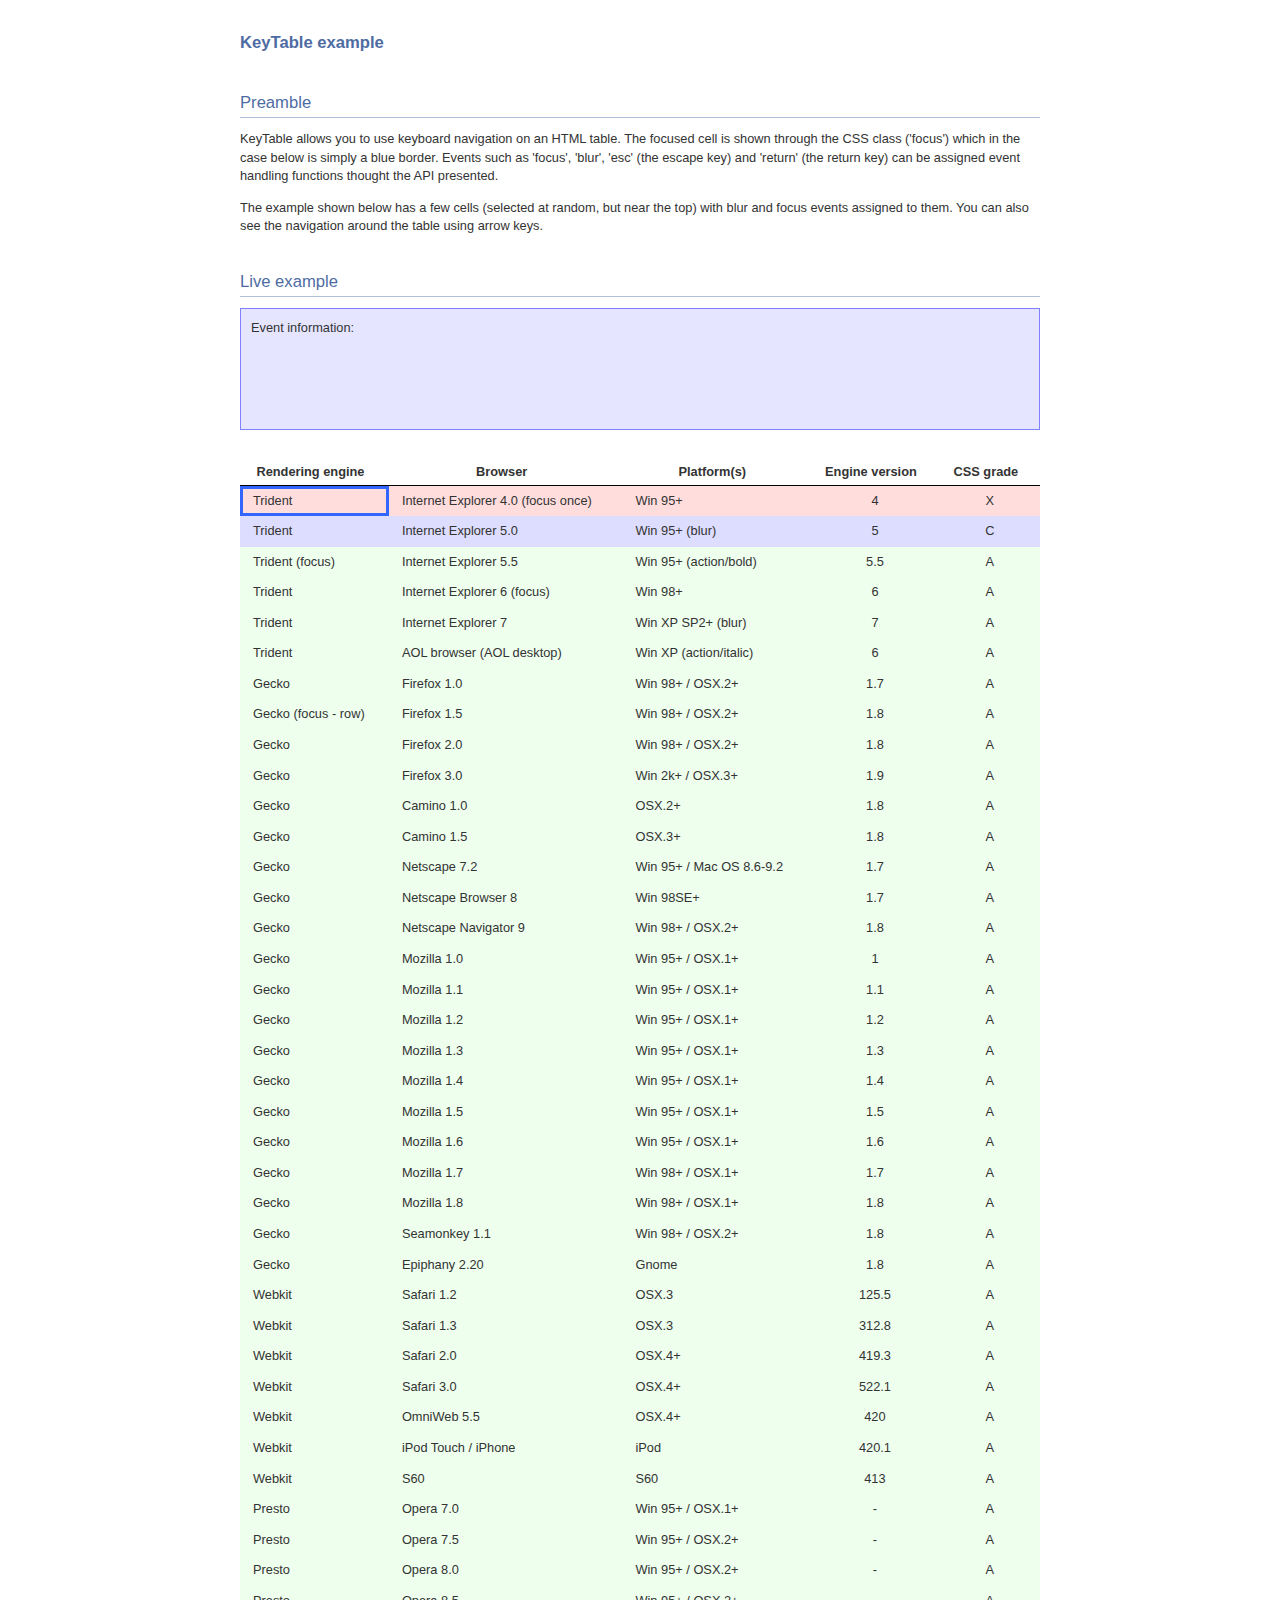
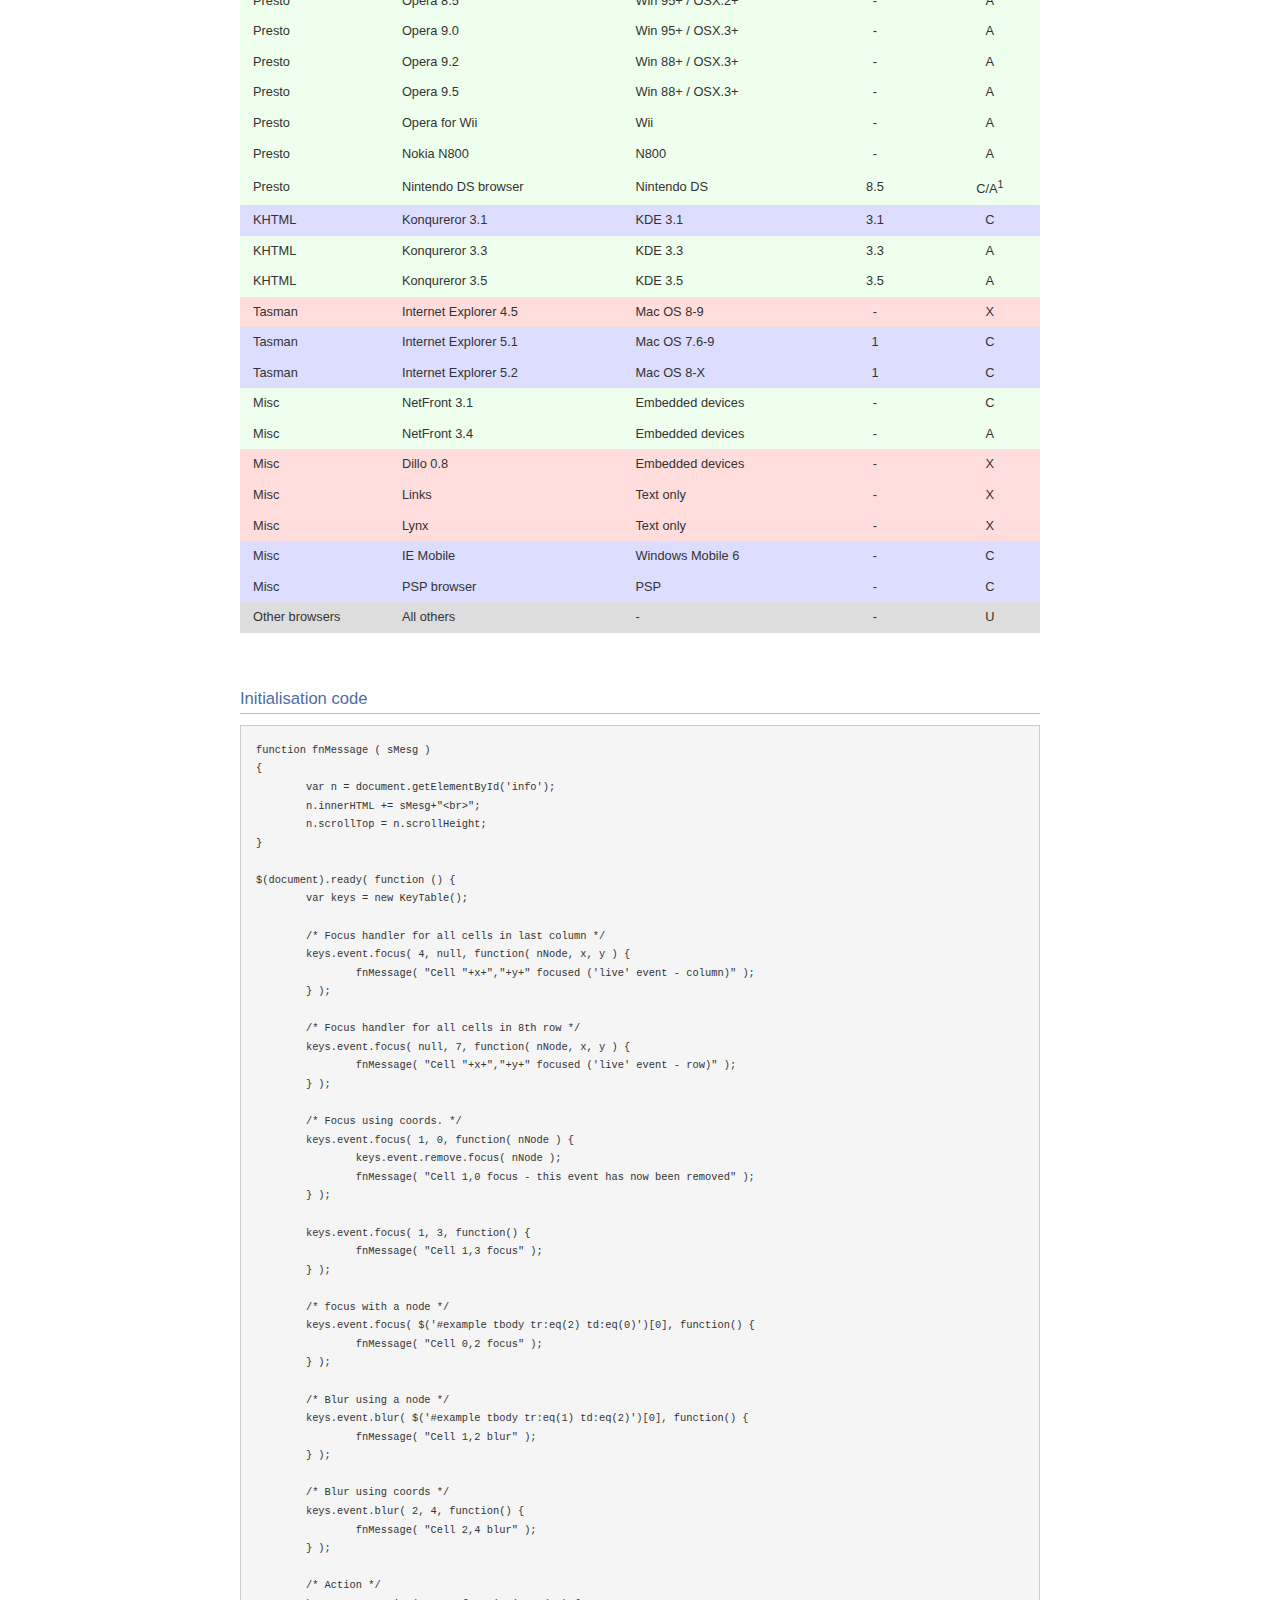
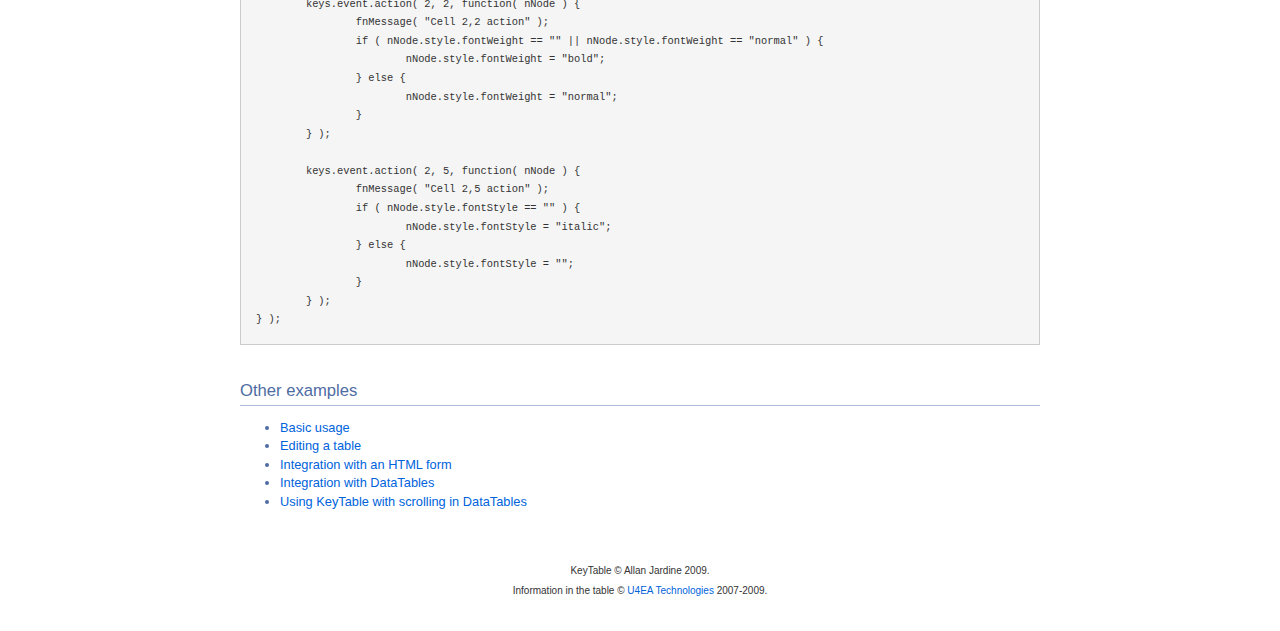
<file: src/main/resources/web/scripts/DataTables-1.9.1/extras/KeyTable/index.html>
<!DOCTYPE HTML PUBLIC "-//W3C//DTD HTML 4.01//EN" "http://www.w3.org/TR/html4/strict.dtd">
<html>
	<head>
		<meta http-equiv="content-type" content="text/html; charset=utf-8">
		<link rel="shortcut icon" type="image/ico" href="http://www.sprymedia.co.uk/media/images/favicon.ico">
		
		<title>KeyTables example</title>
		<style type="text/css" title="currentStyle">
			@import "../../media/css/demo_page.css";
			@import "../../media/css/demo_table.css";
		</style>
		<script type="text/javascript" charset="utf-8" src="../../media/js/jquery.js"></script>
		<script type="text/javascript" charset="utf-8" src="js/KeyTable.js"></script>
		<script type="text/javascript" charset="utf-8">
			function fnMessage ( sMesg )
			{
				var n = document.getElementById('info');
				n.innerHTML += sMesg+"<br>";
				n.scrollTop = n.scrollHeight;
			}
			
			$(document).ready( function () {
				var keys = new KeyTable();
				
				/* Focus handler for all cells in last column */
				keys.event.focus( 4, null, function( nNode, x, y ) {
					fnMessage( "Cell "+x+","+y+" focused ('live' event - column)" );
				} );
				
				/* Focus handler for all cells in 8th row */
				keys.event.focus( null, 7, function( nNode, x, y ) {
					fnMessage( "Cell "+x+","+y+" focused ('live' event - row)" );
				} );
				
				/* Focus using coords. */
				keys.event.focus( 1, 0, function( nNode ) {
					keys.event.remove.focus( nNode );
					fnMessage( "Cell 1,0 focus - this event has now been removed" );
				} );
				
				keys.event.focus( 1, 3, function() {
					fnMessage( "Cell 1,3 focus" );
				} );
				
				/* focus with a node */
				keys.event.focus( $('#example tbody tr:eq(2) td:eq(0)')[0], function() {
					fnMessage( "Cell 0,2 focus" );
				} );
				
				/* Blur using a node */
				keys.event.blur( $('#example tbody tr:eq(1) td:eq(2)')[0], function() {
					fnMessage( "Cell 1,2 blur" );
				} );
				
				/* Blur using coords */
				keys.event.blur( 2, 4, function() {
					fnMessage( "Cell 2,4 blur" );
				} );
				
				/* Action */
				keys.event.action( 2, 2, function( nNode ) {
					fnMessage( "Cell 2,2 action" );
					if ( nNode.style.fontWeight == "" || nNode.style.fontWeight == "normal" ) {
						nNode.style.fontWeight = "bold";
					} else {
						nNode.style.fontWeight = "normal";
					}
				} );
				
				keys.event.action( 2, 5, function( nNode ) {
					fnMessage( "Cell 2,5 action" );
					if ( nNode.style.fontStyle == "" ) {
						nNode.style.fontStyle = "italic";
					} else {
						nNode.style.fontStyle = "";
					}
				} );
			} );
		</script>
	</head>
	<body id="dt_example">
		<div id="container">
			<div class="full_width big">
				KeyTable example
			</div>
			
			<h1>Preamble</h1>
			<p>KeyTable allows you to use keyboard navigation on an HTML table. The focused cell is shown through the CSS class ('focus') which in the case below is simply a blue border. Events such as 'focus', 'blur', 'esc' (the escape key) and 'return' (the return key) can be assigned event handling functions thought the API presented.</p>
			<p>The example shown below has a few cells (selected at random, but near the top) with blur and focus events assigned to them. You can also see the navigation around the table using arrow keys.</p>
			
			<h1>Live example</h1>
			<div id="info" class="box">
				Event information:<br>
			</div>
			<div id="demo">
<table cellpadding="0" cellspacing="0" border="0" class="display KeyTable" id="example">
	<thead>
		<tr>
			<th>Rendering engine</th>
			<th>Browser</th>
			<th>Platform(s)</th>
			<th>Engine version</th>
			<th>CSS grade</th>
		</tr>
	</thead>
	<tbody>
		<tr class="gradeX">
			<td>Trident</td>
			<td>Internet Explorer 4.0 (focus once)</td>
			<td>Win 95+</td>
			<td class="center">4</td>
			<td class="center">X</td>
		</tr>
		<tr class="gradeC">
			<td>Trident</td>
			<td>Internet Explorer 5.0</td>
			<td>Win 95+ (blur)</td>
			<td class="center">5</td>
			<td class="center">C</td>
		</tr>
		<tr class="gradeA">
			<td>Trident (focus)</td>
			<td>Internet Explorer 5.5</td>
			<td>Win 95+ (action/bold)</td>
			<td class="center">5.5</td>
			<td class="center">A</td>
		</tr>
		<tr class="gradeA">
			<td>Trident</td>
			<td>Internet Explorer 6 (focus)</td>
			<td>Win 98+</td>
			<td class="center">6</td>
			<td class="center">A</td>
		</tr>
		<tr class="gradeA">
			<td>Trident</td>
			<td>Internet Explorer 7</td>
			<td>Win XP SP2+ (blur)</td>
			<td class="center">7</td>
			<td class="center">A</td>
		</tr>
		<tr class="gradeA">
			<td>Trident</td>
			<td>AOL browser (AOL desktop)</td>
			<td>Win XP (action/italic)</td>
			<td class="center">6</td>
			<td class="center">A</td>
		</tr>
		<tr class="gradeA">
			<td>Gecko</td>
			<td>Firefox 1.0</td>
			<td>Win 98+ / OSX.2+</td>
			<td class="center">1.7</td>
			<td class="center">A</td>
		</tr>
		<tr class="gradeA">
			<td>Gecko (focus - row)</td>
			<td>Firefox 1.5</td>
			<td>Win 98+ / OSX.2+</td>
			<td class="center">1.8</td>
			<td class="center">A</td>
		</tr>
		<tr class="gradeA">
			<td>Gecko</td>
			<td>Firefox 2.0</td>
			<td>Win 98+ / OSX.2+</td>
			<td class="center">1.8</td>
			<td class="center">A</td>
		</tr>
		<tr class="gradeA">
			<td>Gecko</td>
			<td>Firefox 3.0</td>
			<td>Win 2k+ / OSX.3+</td>
			<td class="center">1.9</td>
			<td class="center">A</td>
		</tr>
		<tr class="gradeA">
			<td>Gecko</td>
			<td>Camino 1.0</td>
			<td>OSX.2+</td>
			<td class="center">1.8</td>
			<td class="center">A</td>
		</tr>
		<tr class="gradeA">
			<td>Gecko</td>
			<td>Camino 1.5</td>
			<td>OSX.3+</td>
			<td class="center">1.8</td>
			<td class="center">A</td>
		</tr>
		<tr class="gradeA">
			<td>Gecko</td>
			<td>Netscape 7.2</td>
			<td>Win 95+ / Mac OS 8.6-9.2</td>
			<td class="center">1.7</td>
			<td class="center">A</td>
		</tr>
		<tr class="gradeA">
			<td>Gecko</td>
			<td>Netscape Browser 8</td>
			<td>Win 98SE+</td>
			<td class="center">1.7</td>
			<td class="center">A</td>
		</tr>
		<tr class="gradeA">
			<td>Gecko</td>
			<td>Netscape Navigator 9</td>
			<td>Win 98+ / OSX.2+</td>
			<td class="center">1.8</td>
			<td class="center">A</td>
		</tr>
		<tr class="gradeA">
			<td>Gecko</td>
			<td>Mozilla 1.0</td>
			<td>Win 95+ / OSX.1+</td>
			<td class="center">1</td>
			<td class="center">A</td>
		</tr>
		<tr class="gradeA">
			<td>Gecko</td>
			<td>Mozilla 1.1</td>
			<td>Win 95+ / OSX.1+</td>
			<td class="center">1.1</td>
			<td class="center">A</td>
		</tr>
		<tr class="gradeA">
			<td>Gecko</td>
			<td>Mozilla 1.2</td>
			<td>Win 95+ / OSX.1+</td>
			<td class="center">1.2</td>
			<td class="center">A</td>
		</tr>
		<tr class="gradeA">
			<td>Gecko</td>
			<td>Mozilla 1.3</td>
			<td>Win 95+ / OSX.1+</td>
			<td class="center">1.3</td>
			<td class="center">A</td>
		</tr>
		<tr class="gradeA">
			<td>Gecko</td>
			<td>Mozilla 1.4</td>
			<td>Win 95+ / OSX.1+</td>
			<td class="center">1.4</td>
			<td class="center">A</td>
		</tr>
		<tr class="gradeA">
			<td>Gecko</td>
			<td>Mozilla 1.5</td>
			<td>Win 95+ / OSX.1+</td>
			<td class="center">1.5</td>
			<td class="center">A</td>
		</tr>
		<tr class="gradeA">
			<td>Gecko</td>
			<td>Mozilla 1.6</td>
			<td>Win 95+ / OSX.1+</td>
			<td class="center">1.6</td>
			<td class="center">A</td>
		</tr>
		<tr class="gradeA">
			<td>Gecko</td>
			<td>Mozilla 1.7</td>
			<td>Win 98+ / OSX.1+</td>
			<td class="center">1.7</td>
			<td class="center">A</td>
		</tr>
		<tr class="gradeA">
			<td>Gecko</td>
			<td>Mozilla 1.8</td>
			<td>Win 98+ / OSX.1+</td>
			<td class="center">1.8</td>
			<td class="center">A</td>
		</tr>
		<tr class="gradeA">
			<td>Gecko</td>
			<td>Seamonkey 1.1</td>
			<td>Win 98+ / OSX.2+</td>
			<td class="center">1.8</td>
			<td class="center">A</td>
		</tr>
		<tr class="gradeA">
			<td>Gecko</td>
			<td>Epiphany 2.20</td>
			<td>Gnome</td>
			<td class="center">1.8</td>
			<td class="center">A</td>
		</tr>
		<tr class="gradeA">
			<td>Webkit</td>
			<td>Safari 1.2</td>
			<td>OSX.3</td>
			<td class="center">125.5</td>
			<td class="center">A</td>
		</tr>
		<tr class="gradeA">
			<td>Webkit</td>
			<td>Safari 1.3</td>
			<td>OSX.3</td>
			<td class="center">312.8</td>
			<td class="center">A</td>
		</tr>
		<tr class="gradeA">
			<td>Webkit</td>
			<td>Safari 2.0</td>
			<td>OSX.4+</td>
			<td class="center">419.3</td>
			<td class="center">A</td>
		</tr>
		<tr class="gradeA">
			<td>Webkit</td>
			<td>Safari 3.0</td>
			<td>OSX.4+</td>
			<td class="center">522.1</td>
			<td class="center">A</td>
		</tr>
		<tr class="gradeA">
			<td>Webkit</td>
			<td>OmniWeb 5.5</td>
			<td>OSX.4+</td>
			<td class="center">420</td>
			<td class="center">A</td>
		</tr>
		<tr class="gradeA">
			<td>Webkit</td>
			<td>iPod Touch / iPhone</td>
			<td>iPod</td>
			<td class="center">420.1</td>
			<td class="center">A</td>
		</tr>
		<tr class="gradeA">
			<td>Webkit</td>
			<td>S60</td>
			<td>S60</td>
			<td class="center">413</td>
			<td class="center">A</td>
		</tr>
		<tr class="gradeA">
			<td>Presto</td>
			<td>Opera 7.0</td>
			<td>Win 95+ / OSX.1+</td>
			<td class="center">-</td>
			<td class="center">A</td>
		</tr>
		<tr class="gradeA">
			<td>Presto</td>
			<td>Opera 7.5</td>
			<td>Win 95+ / OSX.2+</td>
			<td class="center">-</td>
			<td class="center">A</td>
		</tr>
		<tr class="gradeA">
			<td>Presto</td>
			<td>Opera 8.0</td>
			<td>Win 95+ / OSX.2+</td>
			<td class="center">-</td>
			<td class="center">A</td>
		</tr>
		<tr class="gradeA">
			<td>Presto</td>
			<td>Opera 8.5</td>
			<td>Win 95+ / OSX.2+</td>
			<td class="center">-</td>
			<td class="center">A</td>
		</tr>
		<tr class="gradeA">
			<td>Presto</td>
			<td>Opera 9.0</td>
			<td>Win 95+ / OSX.3+</td>
			<td class="center">-</td>
			<td class="center">A</td>
		</tr>
		<tr class="gradeA">
			<td>Presto</td>
			<td>Opera 9.2</td>
			<td>Win 88+ / OSX.3+</td>
			<td class="center">-</td>
			<td class="center">A</td>
		</tr>
		<tr class="gradeA">
			<td>Presto</td>
			<td>Opera 9.5</td>
			<td>Win 88+ / OSX.3+</td>
			<td class="center">-</td>
			<td class="center">A</td>
		</tr>
		<tr class="gradeA">
			<td>Presto</td>
			<td>Opera for Wii</td>
			<td>Wii</td>
			<td class="center">-</td>
			<td class="center">A</td>
		</tr>
		<tr class="gradeA">
			<td>Presto</td>
			<td>Nokia N800</td>
			<td>N800</td>
			<td class="center">-</td>
			<td class="center">A</td>
		</tr>
		<tr class="gradeA">
			<td>Presto</td>
			<td>Nintendo DS browser</td>
			<td>Nintendo DS</td>
			<td class="center">8.5</td>
			<td class="center">C/A<sup>1</sup></td>
		</tr>
		<tr class="gradeC">
			<td>KHTML</td>
			<td>Konqureror 3.1</td>
			<td>KDE 3.1</td>
			<td class="center">3.1</td>
			<td class="center">C</td>
		</tr>
		<tr class="gradeA">
			<td>KHTML</td>
			<td>Konqureror 3.3</td>
			<td>KDE 3.3</td>
			<td class="center">3.3</td>
			<td class="center">A</td>
		</tr>
		<tr class="gradeA">
			<td>KHTML</td>
			<td>Konqureror 3.5</td>
			<td>KDE 3.5</td>
			<td class="center">3.5</td>
			<td class="center">A</td>
		</tr>
		<tr class="gradeX">
			<td>Tasman</td>
			<td>Internet Explorer 4.5</td>
			<td>Mac OS 8-9</td>
			<td class="center">-</td>
			<td class="center">X</td>
		</tr>
		<tr class="gradeC">
			<td>Tasman</td>
			<td>Internet Explorer 5.1</td>
			<td>Mac OS 7.6-9</td>
			<td class="center">1</td>
			<td class="center">C</td>
		</tr>
		<tr class="gradeC">
			<td>Tasman</td>
			<td>Internet Explorer 5.2</td>
			<td>Mac OS 8-X</td>
			<td class="center">1</td>
			<td class="center">C</td>
		</tr>
		<tr class="gradeA">
			<td>Misc</td>
			<td>NetFront 3.1</td>
			<td>Embedded devices</td>
			<td class="center">-</td>
			<td class="center">C</td>
		</tr>
		<tr class="gradeA">
			<td>Misc</td>
			<td>NetFront 3.4</td>
			<td>Embedded devices</td>
			<td class="center">-</td>
			<td class="center">A</td>
		</tr>
		<tr class="gradeX">
			<td>Misc</td>
			<td>Dillo 0.8</td>
			<td>Embedded devices</td>
			<td class="center">-</td>
			<td class="center">X</td>
		</tr>
		<tr class="gradeX">
			<td>Misc</td>
			<td>Links</td>
			<td>Text only</td>
			<td class="center">-</td>
			<td class="center">X</td>
		</tr>
		<tr class="gradeX">
			<td>Misc</td>
			<td>Lynx</td>
			<td>Text only</td>
			<td class="center">-</td>
			<td class="center">X</td>
		</tr>
		<tr class="gradeC">
			<td>Misc</td>
			<td>IE Mobile</td>
			<td>Windows Mobile 6</td>
			<td class="center">-</td>
			<td class="center">C</td>
		</tr>
		<tr class="gradeC">
			<td>Misc</td>
			<td>PSP browser</td>
			<td>PSP</td>
			<td class="center">-</td>
			<td class="center">C</td>
		</tr>
		<tr class="gradeU">
			<td>Other browsers</td>
			<td>All others</td>
			<td>-</td>
			<td class="center">-</td>
			<td class="center">U</td>
		</tr>
	</tbody>
</table>
			</div>
			<div class="spacer"></div>
			
			
			<h1>Initialisation code</h1>
			<pre>function fnMessage ( sMesg )
{
	var n = document.getElementById('info');
	n.innerHTML += sMesg+"&lt;br&gt;";
	n.scrollTop = n.scrollHeight;
}

$(document).ready( function () {
	var keys = new KeyTable();
	
	/* Focus handler for all cells in last column */
	keys.event.focus( 4, null, function( nNode, x, y ) {
		fnMessage( "Cell "+x+","+y+" focused ('live' event - column)" );
	} );
	
	/* Focus handler for all cells in 8th row */
	keys.event.focus( null, 7, function( nNode, x, y ) {
		fnMessage( "Cell "+x+","+y+" focused ('live' event - row)" );
	} );
	
	/* Focus using coords. */
	keys.event.focus( 1, 0, function( nNode ) {
		keys.event.remove.focus( nNode );
		fnMessage( "Cell 1,0 focus - this event has now been removed" );
	} );
	
	keys.event.focus( 1, 3, function() {
		fnMessage( "Cell 1,3 focus" );
	} );
	
	/* focus with a node */
	keys.event.focus( $('#example tbody tr:eq(2) td:eq(0)')[0], function() {
		fnMessage( "Cell 0,2 focus" );
	} );
	
	/* Blur using a node */
	keys.event.blur( $('#example tbody tr:eq(1) td:eq(2)')[0], function() {
		fnMessage( "Cell 1,2 blur" );
	} );
	
	/* Blur using coords */
	keys.event.blur( 2, 4, function() {
		fnMessage( "Cell 2,4 blur" );
	} );
	
	/* Action */
	keys.event.action( 2, 2, function( nNode ) {
		fnMessage( "Cell 2,2 action" );
		if ( nNode.style.fontWeight == "" || nNode.style.fontWeight == "normal" ) {
			nNode.style.fontWeight = "bold";
		} else {
			nNode.style.fontWeight = "normal";
		}
	} );
	
	keys.event.action( 2, 5, function( nNode ) {
		fnMessage( "Cell 2,5 action" );
		if ( nNode.style.fontStyle == "" ) {
			nNode.style.fontStyle = "italic";
		} else {
			nNode.style.fontStyle = "";
		}
	} );
} );</pre>
			
			
			<h1>Other examples</h1>
			<ul>
				<li><a href="index.html">Basic usage</a></li>
				<li><a href="editing.html">Editing a table</a></li>
				<li><a href="form.html">Integration with an HTML form</a></li>
				<li><a href="datatable.html">Integration with DataTables</a></li>
				<li><a href="datatable_scrolling.html">Using KeyTable with scrolling in DataTables</a></li>
			</ul>
			
			<div id="footer" style="text-align:center;">
				<span style="font-size:10px;">
					KeyTable &copy; Allan Jardine 2009.<br>
					Information in the table &copy; <a href="http://www.u4eatech.com">U4EA Technologies</a> 2007-2009.</span>
			</div>
		</div>
	</body>
</html>
</file>
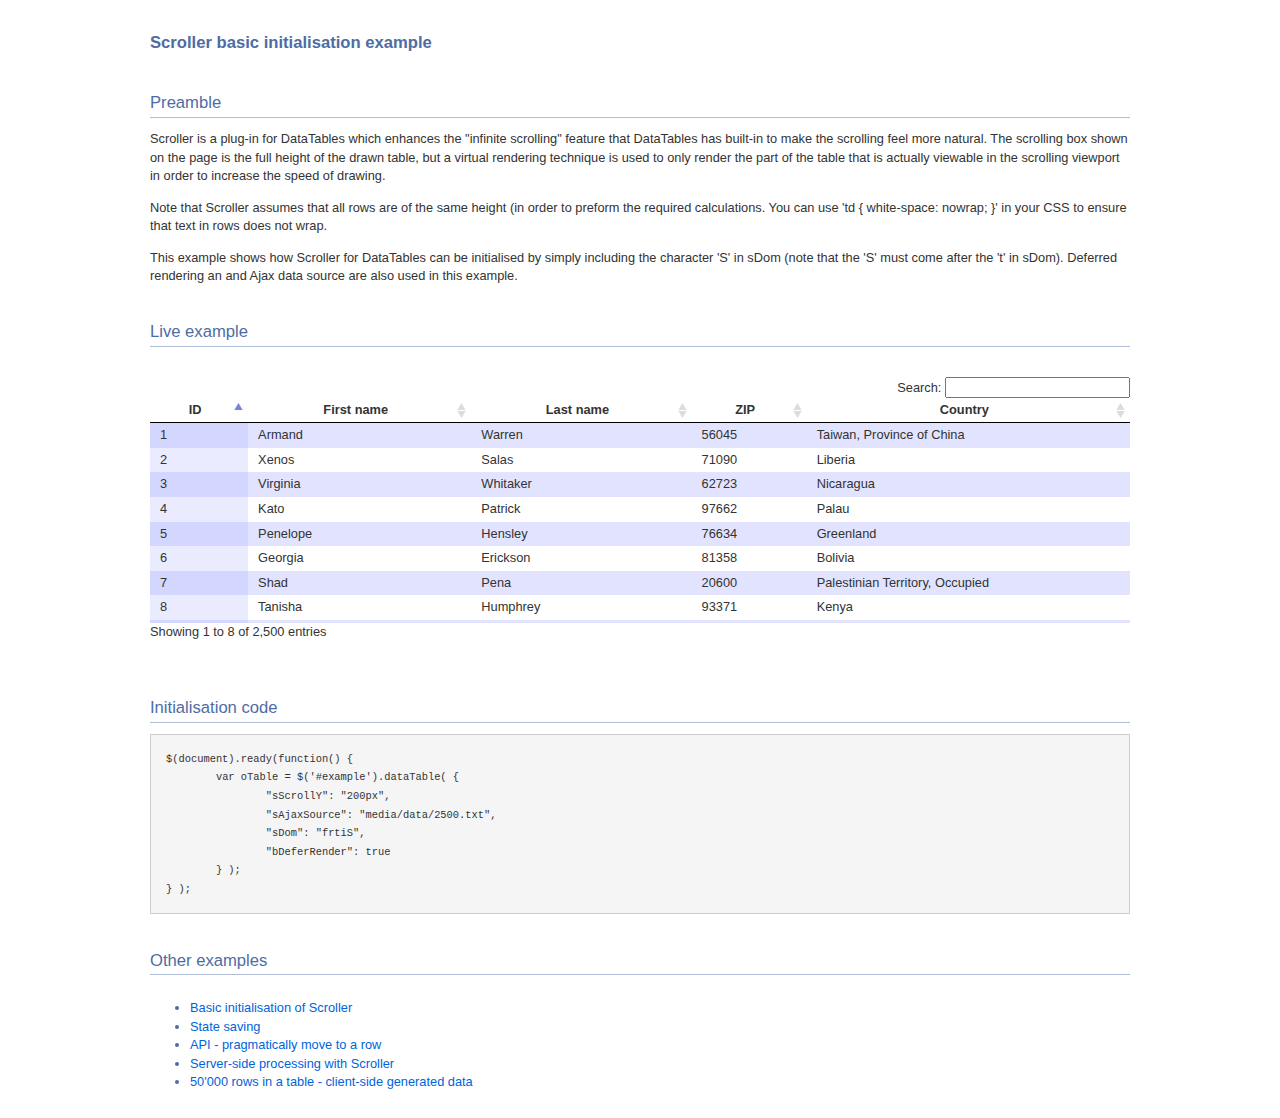
<file: src/main/resources/web/scripts/DataTables-1.9.1/extras/Scroller/index.html>
<!DOCTYPE HTML PUBLIC "-//W3C//DTD HTML 4.01//EN" "http://www.w3.org/TR/html4/strict.dtd">
<html>
	<head>
		<meta http-equiv="content-type" content="text/html; charset=utf-8" />
		<link rel="shortcut icon" type="image/ico" href="http://www.datatables.net/favicon.ico" />
		
		<title>DataTables example</title>
		<style type="text/css" title="currentStyle">
			@import "../../media/css/demo_page.css";
			@import "../../media/css/demo_table.css";
			td { white-space: nowrap; }
		</style>
		<script type="text/javascript" language="javascript" src="../../media/js/jquery.js"></script>
		<script type="text/javascript" language="javascript" src="../../media/js/jquery.dataTables.js"></script>
		<script type="text/javascript" language="javascript" src="media/js/Scroller.js"></script>
		<script type="text/javascript" charset="utf-8">
			$(document).ready(function() {
				var oTable = $('#example').dataTable( {
					"sScrollY": "200px",
					"sAjaxSource": "media/data/2500.txt",
					"sDom": "frtiS",
					"bDeferRender": true
				} );
			} );
		</script>
	</head>
	<body id="dt_example">
		<div id="container" style="width:980px">
			<div class="full_width big">
				Scroller basic initialisation example
			</div>
			
			<h1>Preamble</h1>
			<p>Scroller is a plug-in for DataTables which enhances the "infinite scrolling" feature that DataTables has built-in to make the scrolling feel more natural. The scrolling box shown on the page is the full height of the drawn table, but a virtual rendering technique is used to only render the part of the table that is actually viewable in the scrolling viewport in order to increase the speed of drawing.</p>
			<p>Note that Scroller assumes that all rows are of the same height (in order to preform the required calculations. You can use 'td { white-space: nowrap; }' in your CSS to ensure that text in rows does not wrap.</p>
			<p>This example shows how Scroller for DataTables can be initialised by simply including the character 'S' in sDom (note that the 'S' must come after the 't' in sDom). Deferred rendering an and Ajax data source are also used in this example.</p>
			
			<h1>Live example</h1>
			<div id="demo">
<table cellpadding="0" cellspacing="0" border="0" class="display" id="example">
	<thead>
		<tr>
			<th>ID</th>
			<th>First name</th>
			<th>Last name</th>
			<th>ZIP</th>
			<th width="33%">Country</th>
		</tr>
	</thead>
</table>
			</div>
			<div class="spacer"></div>
			
			
			<h1>Initialisation code</h1>
			<pre>$(document).ready(function() {
	var oTable = $('#example').dataTable( {
		"sScrollY": "200px",
		"sAjaxSource": "media/data/2500.txt",
		"sDom": "frtiS",
		"bDeferRender": true
	} );
} );</pre>
			
			
			<h1>Other examples</h1>
			<div class="demo_links">
				<ul>
					<li><a href="index.html">Basic initialisation of Scroller</a></li>
					<li><a href="state_saving.html">State saving</a></li>
					<li><a href="api_scrolling.html">API - pragmatically move to a row</a></li>
					<li><a href="server-side_processing.html">Server-side processing with Scroller</a></li>
					<li><a href="large_js_source.html">50'000 rows in a table - client-side generated data</a></li>
				</ul>
			</div>
			
		</div>
	</body>
</html>
</file>
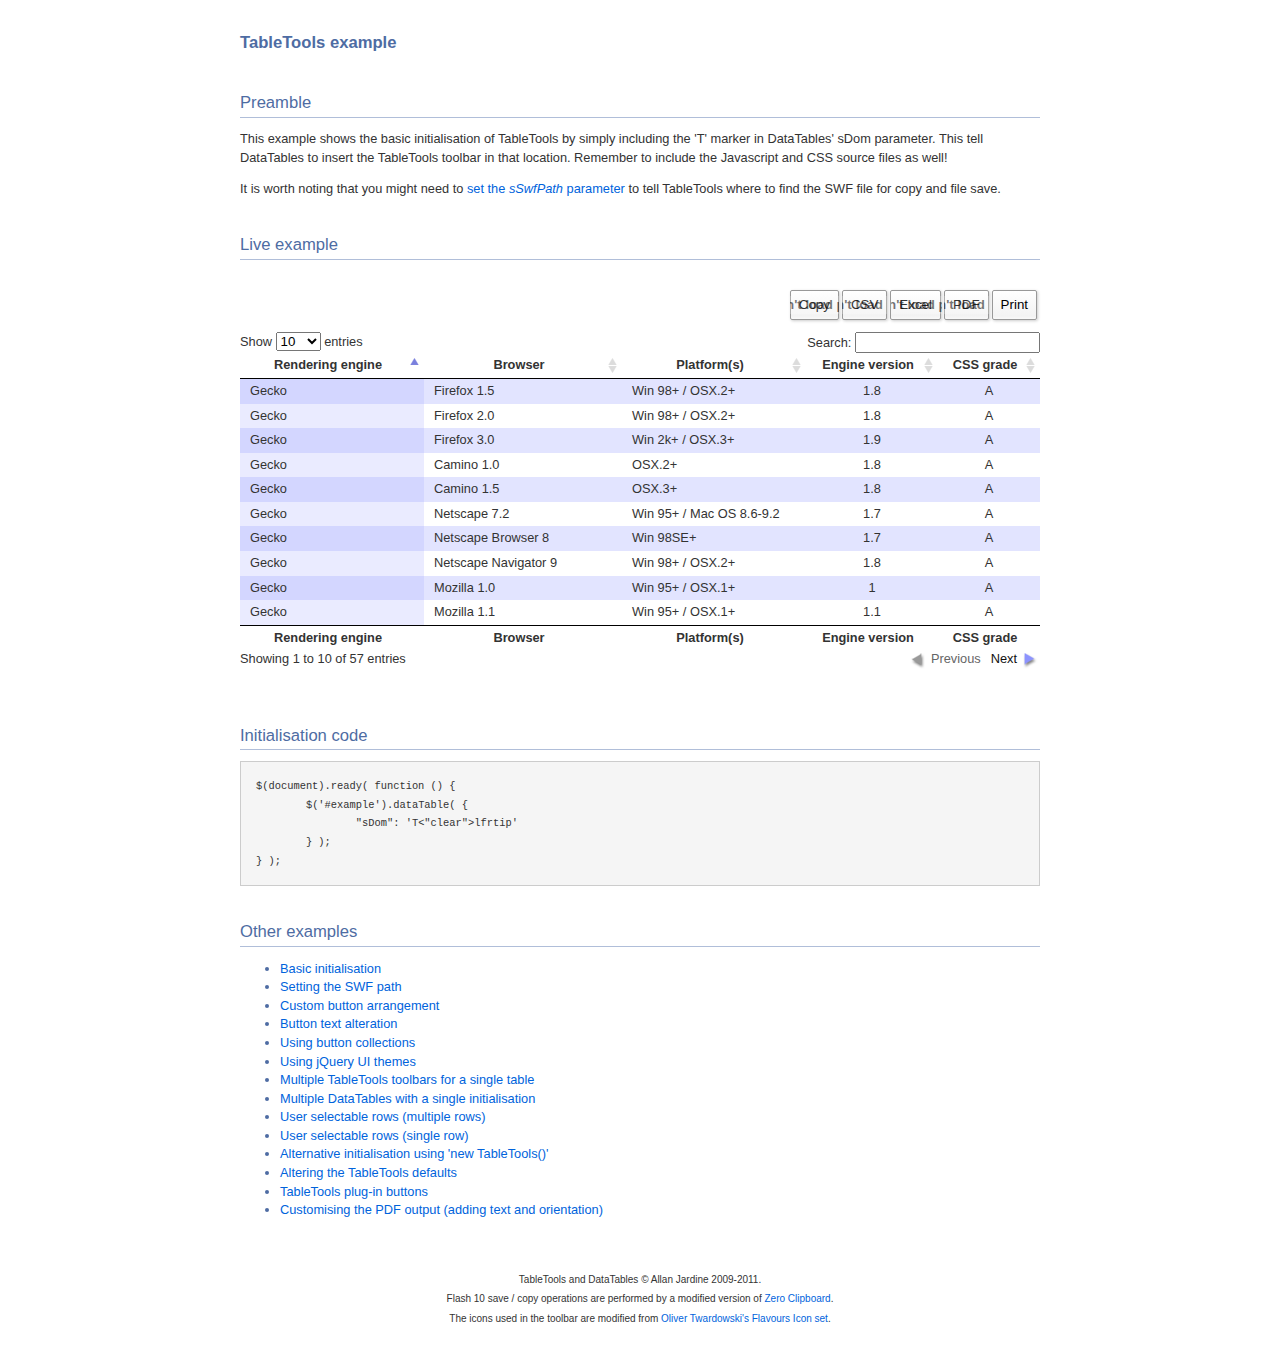
<file: src/main/resources/web/scripts/DataTables-1.9.1/extras/TableTools/index.html>
<!DOCTYPE HTML PUBLIC "-//W3C//DTD HTML 4.01//EN" "http://www.w3.org/TR/html4/strict.dtd">
<html>
	<head>
		<meta http-equiv="content-type" content="text/html; charset=utf-8">
		<link rel="shortcut icon" type="image/ico" href="http://www.sprymedia.co.uk/media/images/favicon.ico">
		
		<title>TableTools example</title>
		<style type="text/css" title="currentStyle">
			@import "../../media/css/demo_page.css";
			@import "../../media/css/demo_table.css";
			@import "media/css/TableTools.css";
		</style>
		<script type="text/javascript" charset="utf-8" src="../../media/js/jquery.js"></script>
		<script type="text/javascript" charset="utf-8" src="../../media/js/jquery.dataTables.js"></script>
		<script type="text/javascript" charset="utf-8" src="media/js/ZeroClipboard.js"></script>
		<script type="text/javascript" charset="utf-8" src="media/js/TableTools.js"></script>
		<script type="text/javascript" charset="utf-8">
			$(document).ready( function () {
				$('#example').dataTable( {
					"sDom": 'T<"clear">lfrtip'
				} );
			} );
		</script>
	</head>
	<body id="dt_example">
		<div id="container">
			<div class="full_width big">
				TableTools example
			</div>
			
			<h1>Preamble</h1>
			<p>This example shows the basic initialisation of TableTools by simply including the 'T' marker in DataTables' sDom parameter. This tell DataTables to insert the TableTools toolbar in that location. Remember to include the Javascript and CSS source files as well!</p>
			<p>It is worth noting that you might need to <a href="swf_path.html">set the <i>sSwfPath</i> parameter</a> to tell TableTools where to find the SWF file for copy and file save.</p>
			
			<h1>Live example</h1>
			<div id="demo">
<table cellpadding="0" cellspacing="0" border="0" class="display" id="example">
	<thead>
		<tr>
			<th>Rendering engine</th>
			<th>Browser</th>
			<th>Platform(s)</th>
			<th>Engine version</th>
			<th>CSS grade</th>
		</tr>
	</thead>
	<tfoot>
		<tr>
			<th>Rendering engine</th>
			<th>Browser</th>
			<th>Platform(s)</th>
			<th>Engine version</th>
			<th>CSS grade</th>
		</tr>
	</tfoot>
	<tbody>
		<tr class="odd_gradeX">
			<td>Trident</td>
			<td>Internet Explorer 4.0</td>
			<td>Win 95+ (Entity: &amp;)</td>
			<td class="center">4</td>
			<td class="center">X</td>
		</tr>
		<tr class="even_gradeC">
			<td>Trident</td>
			<td>Internet Explorer 5.0</td>
			<td>Win 95+</td>
			<td class="center">5</td>
			<td class="center">C</td>
		</tr>
		<tr class="odd_gradeA">
			<td>Trident</td>
			<td>Internet Explorer 5.5</td>
			<td>Win 95+</td>
			<td class="center">5.5</td>
			<td class="center">A</td>
		</tr>
		<tr class="even_gradeA">
			<td>Trident</td>
			<td>Internet Explorer 6</td>
			<td>Win 98+</td>
			<td class="center">6</td>
			<td class="center">A</td>
		</tr>
		<tr class="odd_gradeA">
			<td>Trident</td>
			<td>Internet Explorer 7</td>
			<td>Win XP SP2+</td>
			<td class="center">7</td>
			<td class="center">A</td>
		</tr>
		<tr class="even_gradeA">
			<td>Trident</td>
			<td>AOL browser (AOL desktop)</td>
			<td>Win XP</td>
			<td class="center">6</td>
			<td class="center">A</td>
		</tr>
		<tr class="odd_gradeA">
			<td>Gecko (UTF-8: $¢€ היצוא)</td>
			<td>Firefox 1.0</td>
			<td>Win 98+ / OSX.2+</td>
			<td class="center">1.7</td>
			<td class="center">A</td>
		</tr>
		<tr class="even_gradeA">
			<td>Gecko</td>
			<td>Firefox 1.5</td>
			<td>Win 98+ / OSX.2+</td>
			<td class="center">1.8</td>
			<td class="center">A</td>
		</tr>
		<tr class="odd_gradeA">
			<td>Gecko</td>
			<td>Firefox 2.0</td>
			<td>Win 98+ / OSX.2+</td>
			<td class="center">1.8</td>
			<td class="center">A</td>
		</tr>
		<tr class="even_gradeA">
			<td>Gecko</td>
			<td>Firefox 3.0</td>
			<td>Win 2k+ / OSX.3+</td>
			<td class="center">1.9</td>
			<td class="center">A</td>
		</tr>
		<tr class="odd_gradeA">
			<td>Gecko</td>
			<td>Camino 1.0</td>
			<td>OSX.2+</td>
			<td class="center">1.8</td>
			<td class="center">A</td>
		</tr>
		<tr class="even_gradeA">
			<td>Gecko</td>
			<td>Camino 1.5</td>
			<td>OSX.3+</td>
			<td class="center">1.8</td>
			<td class="center">A</td>
		</tr>
		<tr class="odd_gradeA">
			<td>Gecko</td>
			<td>Netscape 7.2</td>
			<td>Win 95+ / Mac OS 8.6-9.2</td>
			<td class="center">1.7</td>
			<td class="center">A</td>
		</tr>
		<tr class="even_gradeA">
			<td>Gecko</td>
			<td>Netscape Browser 8</td>
			<td>Win 98SE+</td>
			<td class="center">1.7</td>
			<td class="center">A</td>
		</tr>
		<tr class="odd_gradeA">
			<td>Gecko</td>
			<td>Netscape Navigator 9</td>
			<td>Win 98+ / OSX.2+</td>
			<td class="center">1.8</td>
			<td class="center">A</td>
		</tr>
		<tr class="even_gradeA">
			<td>Gecko</td>
			<td>Mozilla 1.0</td>
			<td>Win 95+ / OSX.1+</td>
			<td class="center">1</td>
			<td class="center">A</td>
		</tr>
		<tr class="odd_gradeA">
			<td>Gecko</td>
			<td>Mozilla 1.1</td>
			<td>Win 95+ / OSX.1+</td>
			<td class="center">1.1</td>
			<td class="center">A</td>
		</tr>
		<tr class="even_gradeA">
			<td>Gecko</td>
			<td>Mozilla 1.2</td>
			<td>Win 95+ / OSX.1+</td>
			<td class="center">1.2</td>
			<td class="center">A</td>
		</tr>
		<tr class="odd_gradeA">
			<td>Gecko</td>
			<td>Mozilla 1.3</td>
			<td>Win 95+ / OSX.1+</td>
			<td class="center">1.3</td>
			<td class="center">A</td>
		</tr>
		<tr class="even_gradeA">
			<td>Gecko</td>
			<td>Mozilla 1.4</td>
			<td>Win 95+ / OSX.1+</td>
			<td class="center">1.4</td>
			<td class="center">A</td>
		</tr>
		<tr class="odd_gradeA">
			<td>Gecko</td>
			<td>Mozilla 1.5</td>
			<td>Win 95+ / OSX.1+</td>
			<td class="center">1.5</td>
			<td class="center">A</td>
		</tr>
		<tr class="even_gradeA">
			<td>Gecko</td>
			<td>Mozilla 1.6</td>
			<td>Win 95+ / OSX.1+</td>
			<td class="center">1.6</td>
			<td class="center">A</td>
		</tr>
		<tr class="odd_gradeA">
			<td>Gecko</td>
			<td>Mozilla 1.7</td>
			<td>Win 98+ / OSX.1+</td>
			<td class="center">1.7</td>
			<td class="center">A</td>
		</tr>
		<tr class="even_gradeA">
			<td>Gecko</td>
			<td>Mozilla 1.8</td>
			<td>Win 98+ / OSX.1+</td>
			<td class="center">1.8</td>
			<td class="center">A</td>
		</tr>
		<tr class="odd_gradeA">
			<td>Gecko</td>
			<td>Seamonkey 1.1</td>
			<td>Win 98+ / OSX.2+</td>
			<td class="center">1.8</td>
			<td class="center">A</td>
		</tr>
		<tr class="even_gradeA">
			<td>Gecko</td>
			<td>Epiphany 2.20</td>
			<td>Gnome</td>
			<td class="center">1.8</td>
			<td class="center">A</td>
		</tr>
		<tr class="odd_gradeA">
			<td>Webkit</td>
			<td>Safari 1.2</td>
			<td>OSX.3</td>
			<td class="center">125.5</td>
			<td class="center">A</td>
		</tr>
		<tr class="even_gradeA">
			<td>Webkit</td>
			<td>Safari 1.3</td>
			<td>OSX.3</td>
			<td class="center">312.8</td>
			<td class="center">A</td>
		</tr>
		<tr class="odd_gradeA">
			<td>Webkit</td>
			<td>Safari 2.0</td>
			<td>OSX.4+</td>
			<td class="center">419.3</td>
			<td class="center">A</td>
		</tr>
		<tr class="even_gradeA">
			<td>Webkit</td>
			<td>Safari 3.0</td>
			<td>OSX.4+</td>
			<td class="center">522.1</td>
			<td class="center">A</td>
		</tr>
		<tr class="odd_gradeA">
			<td>Webkit</td>
			<td>OmniWeb 5.5</td>
			<td>OSX.4+</td>
			<td class="center">420</td>
			<td class="center">A</td>
		</tr>
		<tr class="even_gradeA">
			<td>Webkit</td>
			<td>iPod Touch / iPhone</td>
			<td>iPod</td>
			<td class="center">420.1</td>
			<td class="center">A</td>
		</tr>
		<tr class="odd_gradeA">
			<td>Webkit</td>
			<td>S60</td>
			<td>S60</td>
			<td class="center">413</td>
			<td class="center">A</td>
		</tr>
		<tr class="even_gradeA">
			<td>Presto</td>
			<td>Opera 7.0</td>
			<td>Win 95+ / OSX.1+</td>
			<td class="center">-</td>
			<td class="center">A</td>
		</tr>
		<tr class="odd_gradeA">
			<td>Presto</td>
			<td>Opera 7.5</td>
			<td>Win 95+ / OSX.2+</td>
			<td class="center">-</td>
			<td class="center">A</td>
		</tr>
		<tr class="even_gradeA">
			<td>Presto</td>
			<td>Opera 8.0</td>
			<td>Win 95+ / OSX.2+</td>
			<td class="center">-</td>
			<td class="center">A</td>
		</tr>
		<tr class="odd_gradeA">
			<td>Presto</td>
			<td>Opera 8.5</td>
			<td>Win 95+ / OSX.2+</td>
			<td class="center">-</td>
			<td class="center">A</td>
		</tr>
		<tr class="even_gradeA">
			<td>Presto</td>
			<td>Opera 9.0</td>
			<td>Win 95+ / OSX.3+</td>
			<td class="center">-</td>
			<td class="center">A</td>
		</tr>
		<tr class="odd_gradeA">
			<td>Presto</td>
			<td>Opera 9.2</td>
			<td>Win 88+ / OSX.3+</td>
			<td class="center">-</td>
			<td class="center">A</td>
		</tr>
		<tr class="even_gradeA">
			<td>Presto</td>
			<td>Opera 9.5</td>
			<td>Win 88+ / OSX.3+</td>
			<td class="center">-</td>
			<td class="center">A</td>
		</tr>
		<tr class="odd_gradeA">
			<td>Presto</td>
			<td>Opera for Wii</td>
			<td>Wii</td>
			<td class="center">-</td>
			<td class="center">A</td>
		</tr>
		<tr class="even_gradeA">
			<td>Presto</td>
			<td>Nokia N800</td>
			<td>N800</td>
			<td class="center">-</td>
			<td class="center">A</td>
		</tr>
		<tr class="odd_gradeA">
			<td>Presto</td>
			<td>Nintendo DS browser</td>
			<td>Nintendo DS</td>
			<td class="center">8.5</td>
			<td class="center">C/A<sup>1</sup></td>
		</tr>
		<tr class="even_gradeC">
			<td>KHTML</td>
			<td>Konqureror 3.1</td>
			<td>KDE 3.1</td>
			<td class="center">3.1</td>
			<td class="center">C</td>
		</tr>
		<tr class="odd_gradeA">
			<td>KHTML</td>
			<td>Konqureror 3.3</td>
			<td>KDE 3.3</td>
			<td class="center">3.3</td>
			<td class="center">A</td>
		</tr>
		<tr class="even_gradeA">
			<td>KHTML</td>
			<td>Konqureror 3.5</td>
			<td>KDE 3.5</td>
			<td class="center">3.5</td>
			<td class="center">A</td>
		</tr>
		<tr class="odd_gradeX">
			<td>Tasman</td>
			<td>Internet Explorer 4.5</td>
			<td>Mac OS 8-9</td>
			<td class="center">-</td>
			<td class="center">X</td>
		</tr>
		<tr class="even_gradeC">
			<td>Tasman</td>
			<td>Internet Explorer 5.1</td>
			<td>Mac OS 7.6-9</td>
			<td class="center">1</td>
			<td class="center">C</td>
		</tr>
		<tr class="odd_gradeC">
			<td>Tasman</td>
			<td>Internet Explorer 5.2</td>
			<td>Mac OS 8-X</td>
			<td class="center">1</td>
			<td class="center">C</td>
		</tr>
		<tr class="even_gradeA">
			<td>Misc</td>
			<td>NetFront 3.1</td>
			<td>Embedded devices</td>
			<td class="center">-</td>
			<td class="center">C</td>
		</tr>
		<tr class="odd_gradeA">
			<td>Misc</td>
			<td>NetFront 3.4</td>
			<td>Embedded devices</td>
			<td class="center">-</td>
			<td class="center">A</td>
		</tr>
		<tr class="even_gradeX">
			<td>Misc</td>
			<td>Dillo 0.8</td>
			<td>Embedded devices</td>
			<td class="center">-</td>
			<td class="center">X</td>
		</tr>
		<tr class="odd_gradeX">
			<td>Misc</td>
			<td>Links</td>
			<td>Text only</td>
			<td class="center">-</td>
			<td class="center">X</td>
		</tr>
		<tr class="even_gradeX">
			<td>Misc</td>
			<td>Lynx</td>
			<td>Text only</td>
			<td class="center">-</td>
			<td class="center">X</td>
		</tr>
		<tr class="odd_gradeC">
			<td>Misc</td>
			<td>IE Mobile</td>
			<td>Windows Mobile 6</td>
			<td class="center">-</td>
			<td class="center">C</td>
		</tr>
		<tr class="even_gradeC">
			<td>Misc</td>
			<td>PSP browser</td>
			<td>PSP</td>
			<td class="center">-</td>
			<td class="center">C</td>
		</tr>
		<tr class="odd_gradeU">
			<td>Other browsers</td>
			<td>All others</td>
			<td>-</td>
			<td class="center">-</td>
			<td class="center">U</td>
		</tr>
	</tbody>
</table>
			</div>
			<div class="spacer"></div>
			
			
			<h1>Initialisation code</h1>
			<pre>$(document).ready( function () {
	$('#example').dataTable( {
		"sDom": 'T&lt;"clear"&gt;lfrtip'
	} );
} );</pre>


			<h1>Other examples</h1>
			<ul>
				<li><a href="index.html">Basic initialisation</a></li>
				<li><a href="swf_path.html">Setting the SWF path</a></li>
				<li><a href="alter_buttons.html">Custom button arrangement</a></li>
				<li><a href="button_text.html">Button text alteration</a></li>
				<li><a href="collection.html">Using button collections</a></li>
				<li><a href="theme.html">Using jQuery UI themes</a></li>
				<li><a href="multi_instance.html">Multiple TableTools toolbars for a single table</a></li>
				<li><a href="multiple_tables.html">Multiple DataTables with a single initialisation</a></li>
				<li><a href="select_multi.html">User selectable rows (multiple rows)</a></li>
				<li><a href="select_single.html">User selectable rows (single row)</a></li>
				<li><a href="alt_init.html">Alternative initialisation using 'new TableTools()'</a></li>
				<li><a href="defaults.html">Altering the TableTools defaults</a></li>
				<li><a href="plug-in.html">TableTools plug-in buttons</a></li>
				<li><a href="pdf_message.html">Customising the PDF output (adding text and orientation)</a></li>
			</ul>
			
			
			<div id="footer" style="text-align:center;">
				<span style="font-size:10px;">
					TableTools and DataTables &copy; Allan Jardine 2009-2011.<br>
					Flash 10 save / copy operations are performed by a modified version of <a href="http://code.google.com/p/zeroclipboard/">Zero Clipboard</a>.<br>
					The icons used in the toolbar are modified from <a href="http://www.addictedtocoffee.de/">Oliver Twardowski's</a> <a href="http://www.smashingmagazine.com/2009/05/20/flavour-extended-the-ultimate-icon-set-for-web-designers/">Flavours Icon set</a>.
				</span>
			</div>
		</div>
	</body>
</html>
</file>
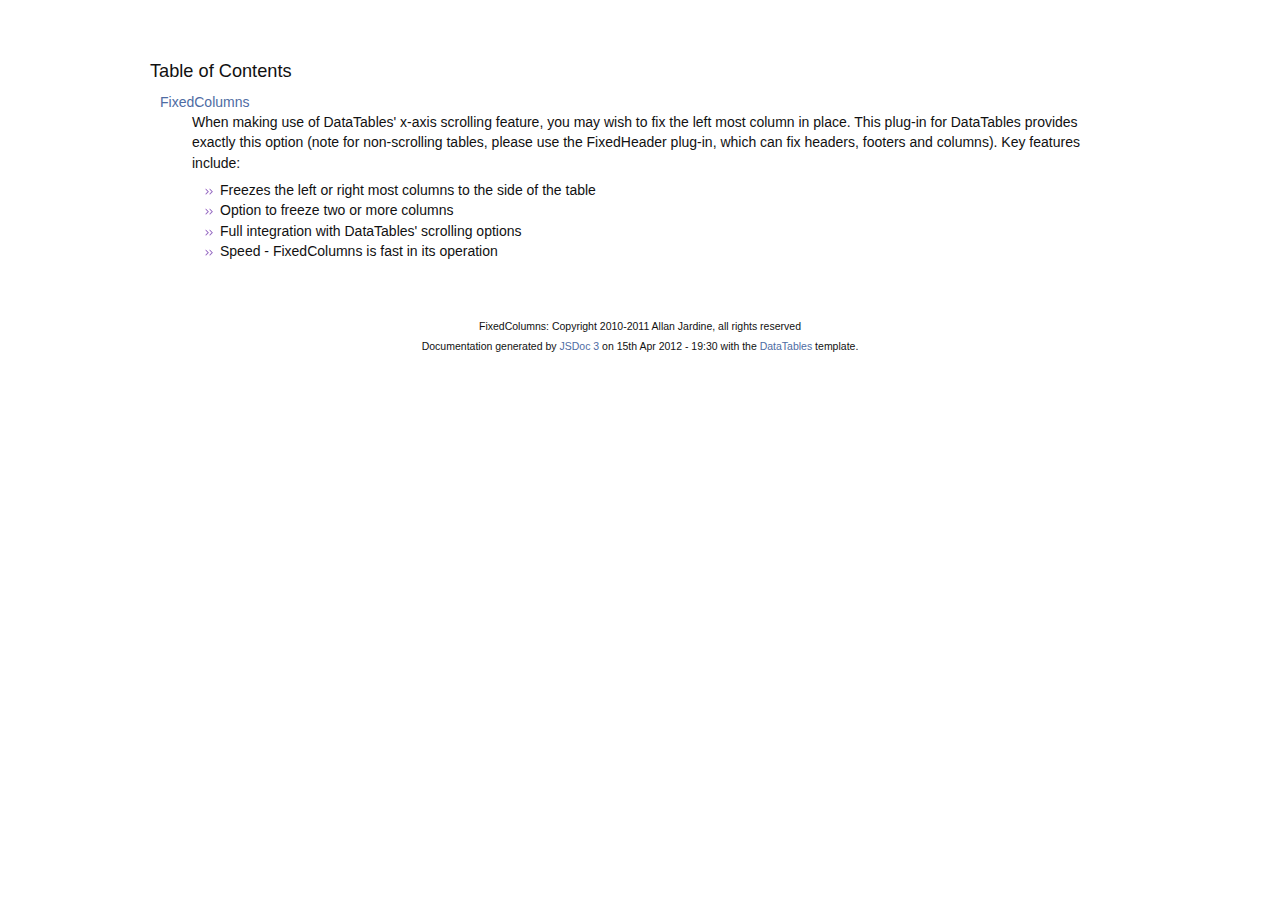
<file: src/main/resources/web/scripts/DataTables-1.9.1/extras/FixedColumns/docs/index.html>
<!DOCTYPE HTML PUBLIC "-//W3C//DTD HTML 4.01//EN" "http://www.w3.org/TR/html4/strict.dtd">
<html>
	<head>
		<meta http-equiv="Content-type" content="text/html; charset=utf-8">
		<title>Table of Contents - documentation</title>
  
		<style type="text/css" media="screen">
			@import "media/css/doc.css";
			@import "media/css/shCore.css";
			@import "media/css/shThemeDataTables.css";
		</style>
	
		<script type="text/javascript" src="media/js/shCore.js"></script>
		<script type="text/javascript" src="media/js/shBrushJScript.js"></script>
		<script type="text/javascript" src="media/js/jquery.js"></script>
		<script type="text/javascript" src="media/js/doc.js"></script>
	</head>
	<body>
		<div class="fw_container">
			<a name="top"></a>
			<div class="fw_header">
			</div>

			<div class="fw_content">
				<h3 class="subsection-title">Table of Contents</h3>
				<dl>
					<dt><a href="FixedColumns.html">FixedColumns</a></dt><dd>When making use of DataTables' x-axis scrolling feature, you may wish to 
fix the left most column in place. This plug-in for DataTables provides 
exactly this option (note for non-scrolling tables, please use the  
FixedHeader plug-in, which can fix headers, footers and columns). Key 
features include:
  <ul class="limit_length">
    <li>Freezes the left or right most columns to the side of the table</li>
    <li>Option to freeze two or more columns</li>
    <li>Full integration with DataTables' scrolling options</li>
    <li>Speed - FixedColumns is fast in its operation</li>
  </ul></dd>
				</dl>
   			</div>
		</div>

		<div class="fw_footer">
			FixedColumns: Copyright 2010-2011 Allan Jardine, all rights reserved<br>

			Documentation generated by <a href="https://github.com/micmath/JSDoc">JSDoc 3</a> on
			15th Apr 2012 - 19:30
			with the <a href="http://datatables.net/">DataTables</a> template.
		</div>
	</body>
</html>
</file>
<file: src/main/resources/web/quality-foundry.css>
.qf-page-background {
	background-repeat:no-repeat; 
	background-attachment:fixed;
	
	background-image: -ms-linear-gradient(top, #FFFFFF 0%, #aaccdd 100%); /* IE10 Consumer Preview */ 
	background-image: -moz-linear-gradient(top, #FFFFFF 0%, #aaccdd 100%); /* Mozilla Firefox */ 
	background-image: -o-linear-gradient(top, #FFFFFF 0%, #aaccdd 100%); /* Opera */
	background-image: -webkit-gradient(linear, left top, left bottom, color-stop(0, #FFFFFF), color-stop(1, #aaccdd)); /* Webkit (Safari/Chrome 10) */ 
	background-image: -webkit-linear-gradient(top, #FFFFFF 0%, #aaccdd 100%); /* Webkit (Chrome 11+) */ 
	background-image: linear-gradient(to bottom, #FFFFFF 0%, #aaccdd 100%); /* W3C Markup, IE10 Release Preview */ 
}

.qf-header {
	height:80px;
	
	padding-left:20px; 
	margin-bottom:20px; 
	margin-left:20px; 
	margin-right:20px; 
	
	-moz-border-radius: 15px;
	border-radius: 15px;
}

.qf-logo{
	margin-left:20px; 
	margin-bottom:0px;
}

.qf-search{
	float:right; 
	padding-top:2%;
}

.qf-container {
	/*size of stripes*/
	background-size: 2px 2px; 	
	-webkit-background-size: 2px 2px;
	-moz-background-size: 2px 2px;
	
	/* background color and stripes*/
	background-color: rgba(209, 209, 209, .6);
	background-image: -webkit-gradient(linear, 0 0, 0 100%, color-stop(.5, rgba(255, 255, 255, .2)), color-stop(.5, transparent), to(transparent));
	background-image: -moz-linear-gradient(rgba(255, 255, 255, .2) 50%, transparent 50%, transparent);
	background-image: -o-linear-gradient(rgba(255, 255, 255, .2) 50%, transparent 50%, transparent);
	background-image: linear-gradient(rgba(255, 255, 255, .2) 50%, transparent 50%, transparent);
	
	margin-left:15px; 
	margin-right:15px; 
	margin-bottom:40px; 
	padding-left:0px; 
	padding-top:0px; 
	padding-right:0px;
	
	-moz-border-radius: 15px;
	border-radius:15px; 
			
	-moz-box-shadow: 0px 1px 5px 5px #888;
	-webkit-box-shadow: 0px 1px 5px 5px #888;
	box-shadow: 0px 1px 5px 5px #888;
}

.qf-content{
	background-color:white; 
	padding:15px; 
	margin-right:0px; 
	border-top-right-radius:15px; 
	border-bottom-right-radius:15px; 
	box-shadow: inset 3px 0px 3px #888;
}

.qf-content-nosidebar{
	background-color:white; 
	padding:15px; 
	margin:0px; 
	border-radius:15px; 
	border-radius:15px;
}

.qf-sidebar {
	background-color:transparent; 
	
	margin-top:0px; 
	margin-bottom:0px;
	
	padding-bottom:20px;
	padding-top:20px; 
	padding-left:20px; 
	padding-right:0px; 	
}

.qf-accordion-item {
	outline: 0 none; 
	-moz-outline: 0 none;
}
</file>
